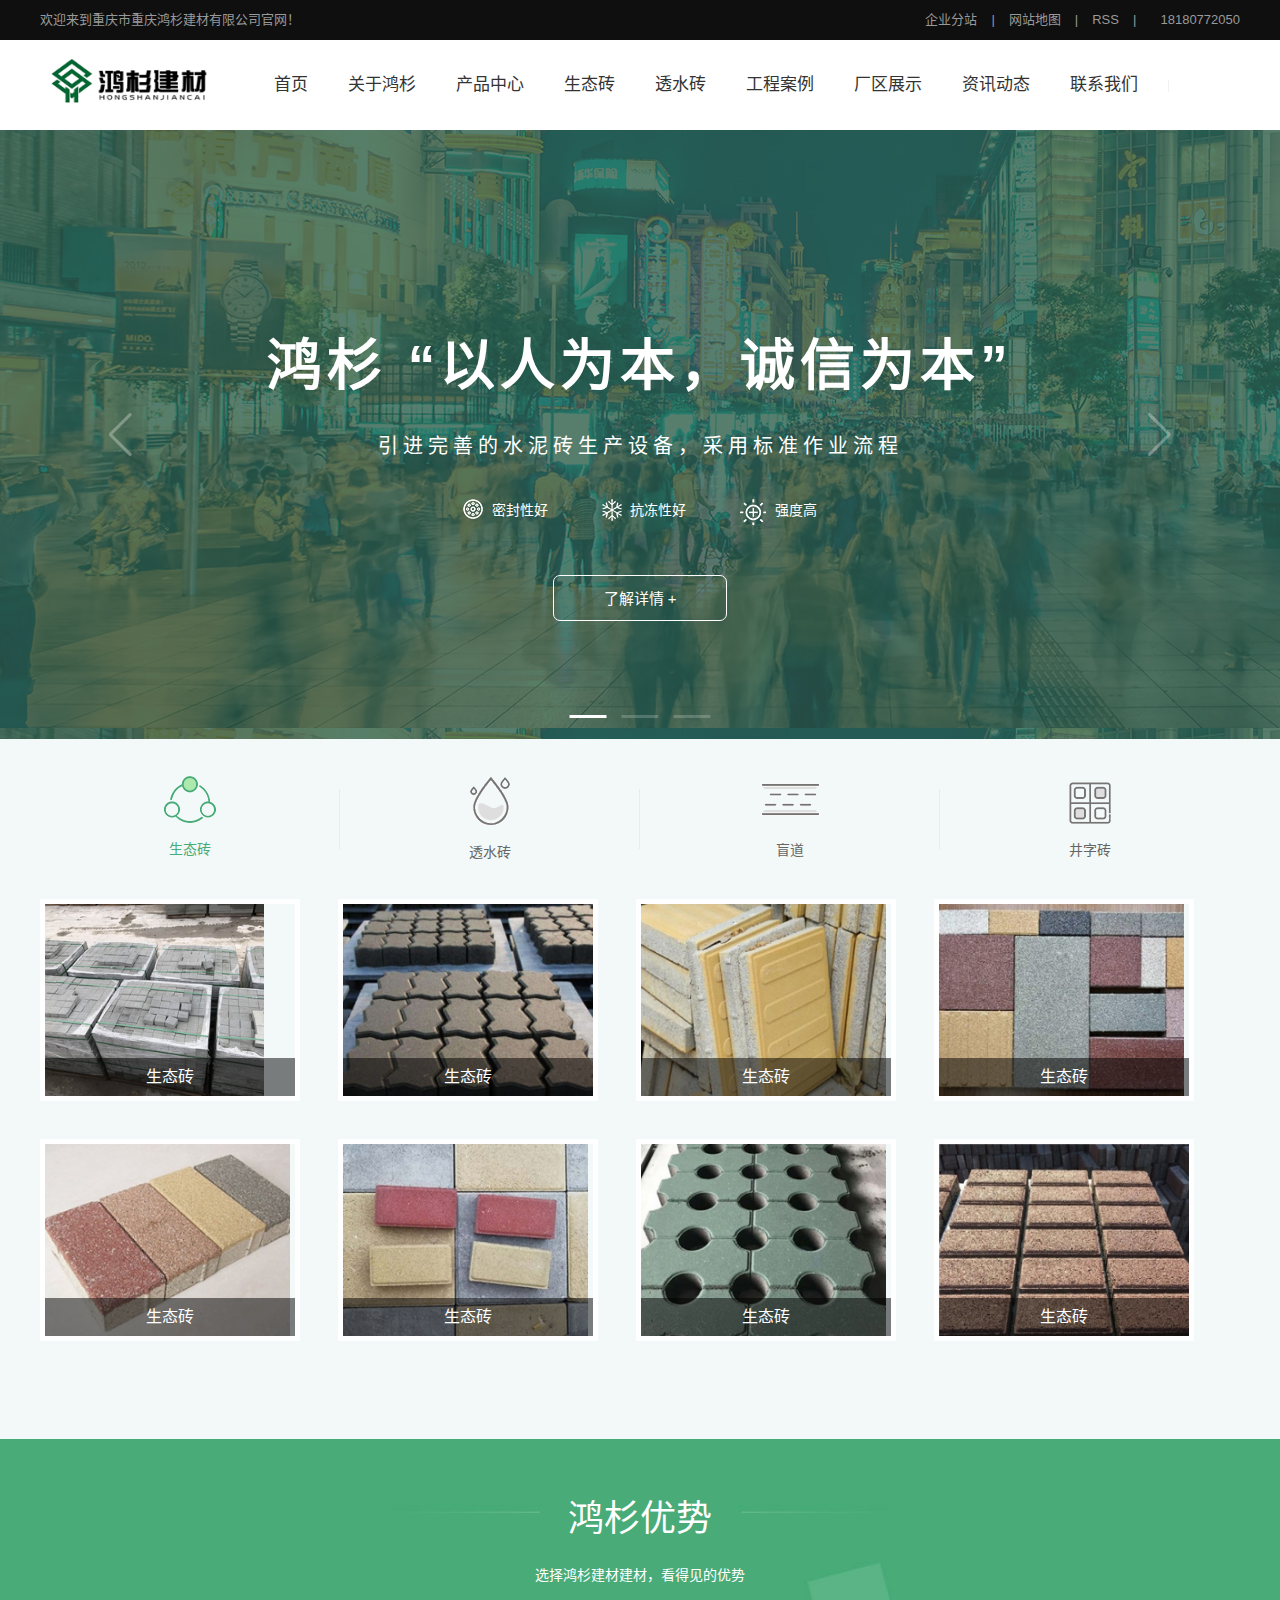
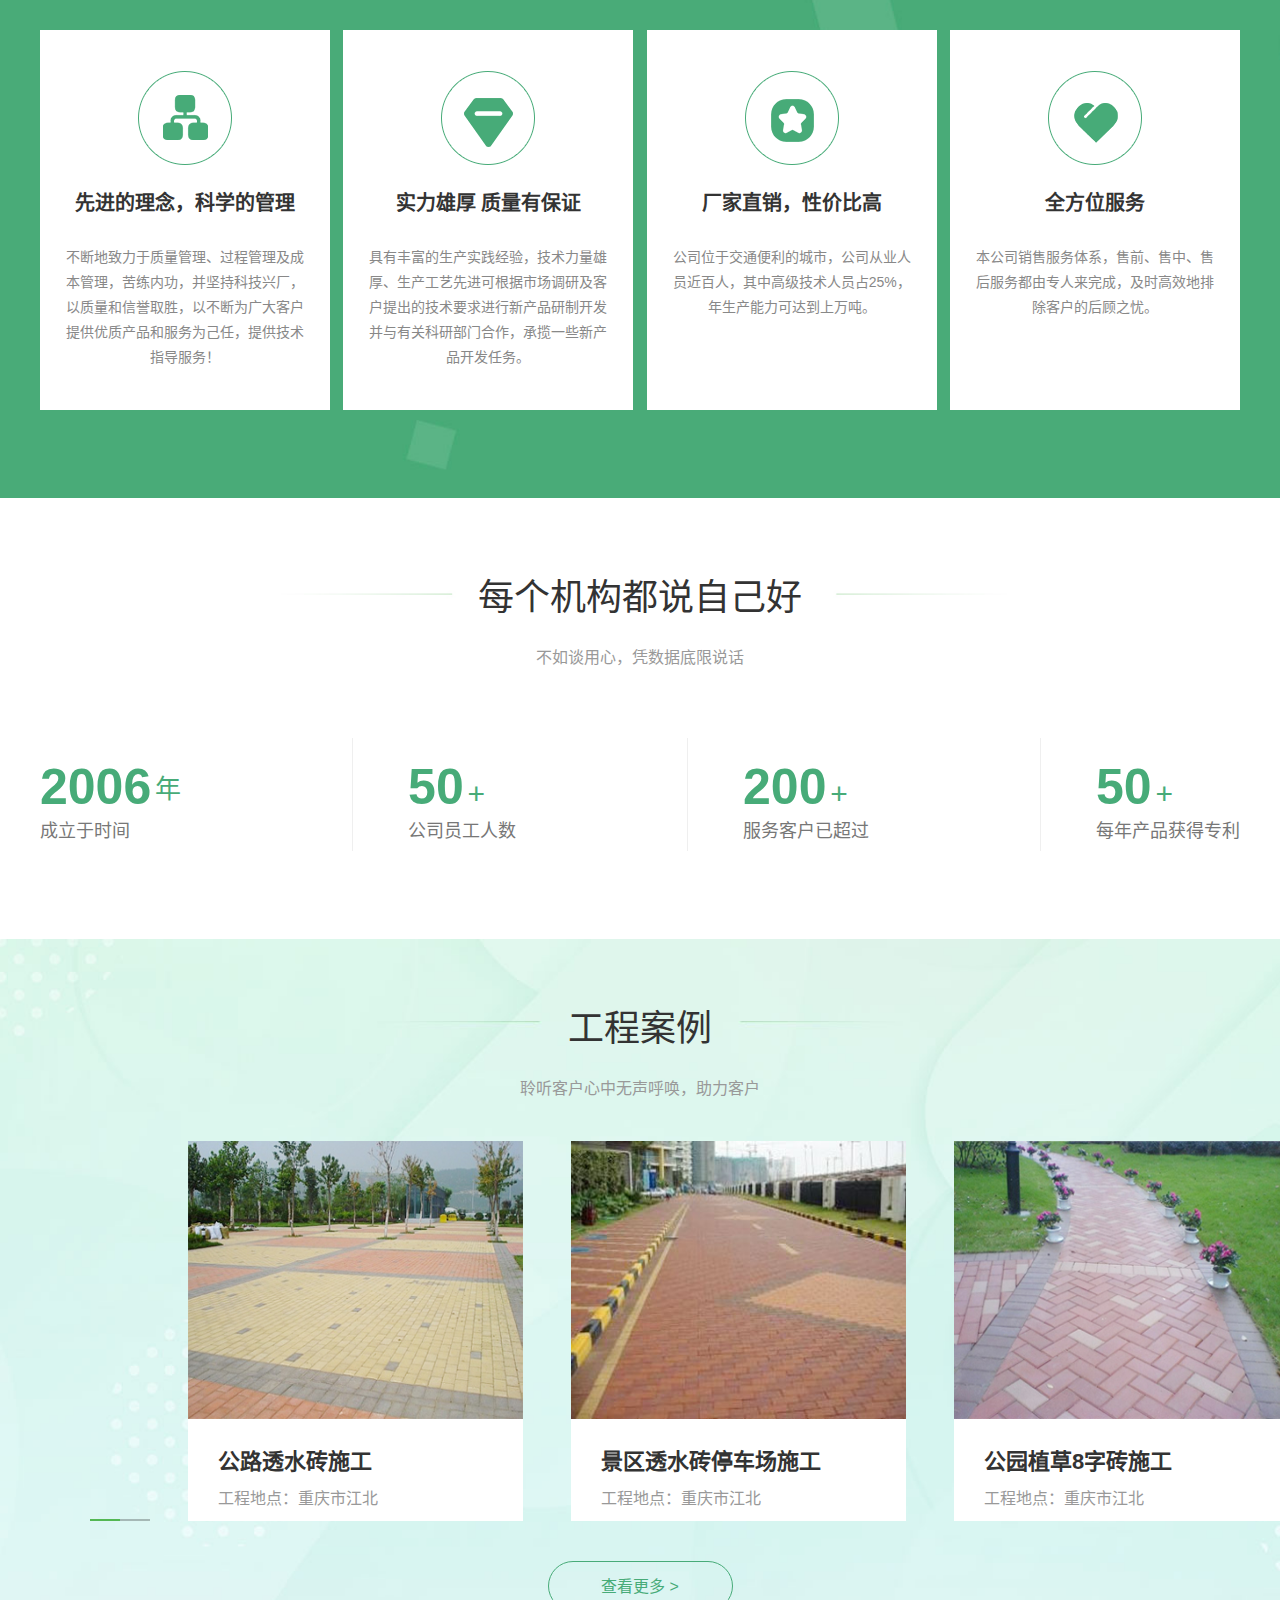
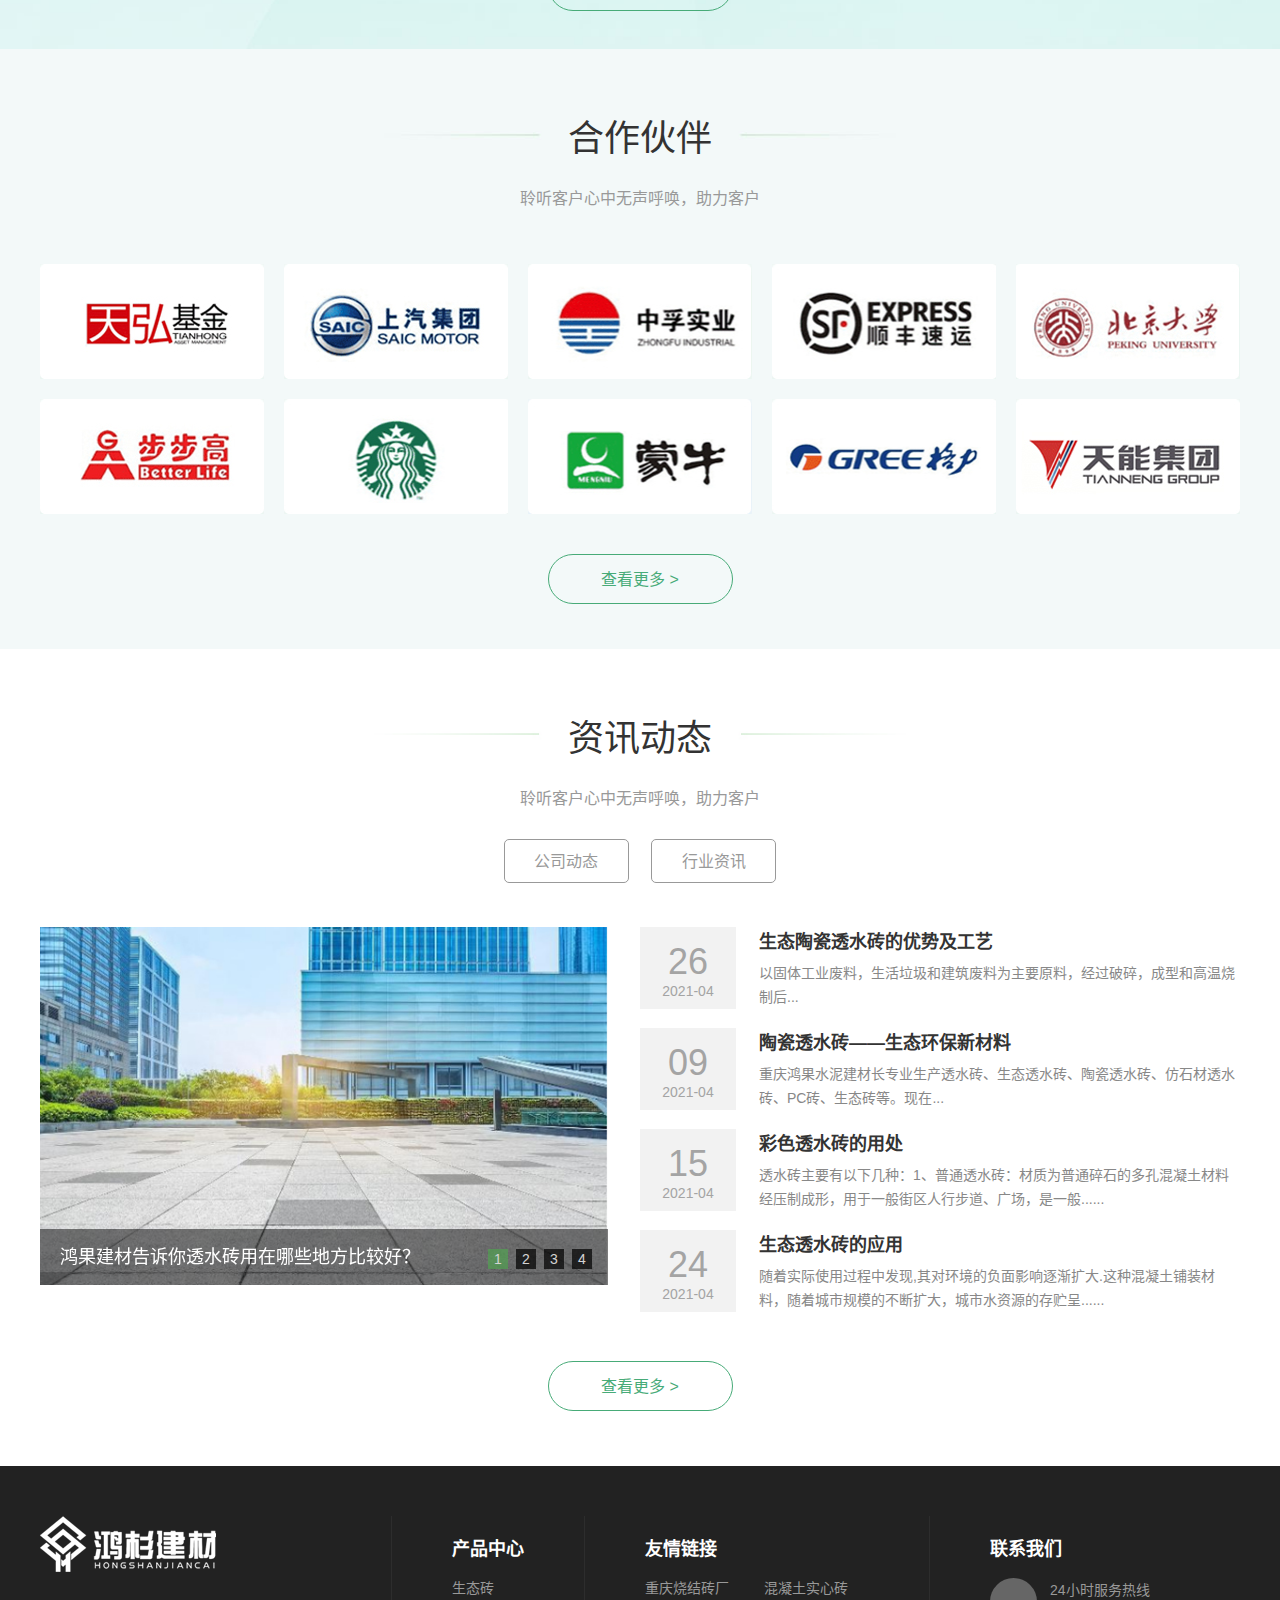
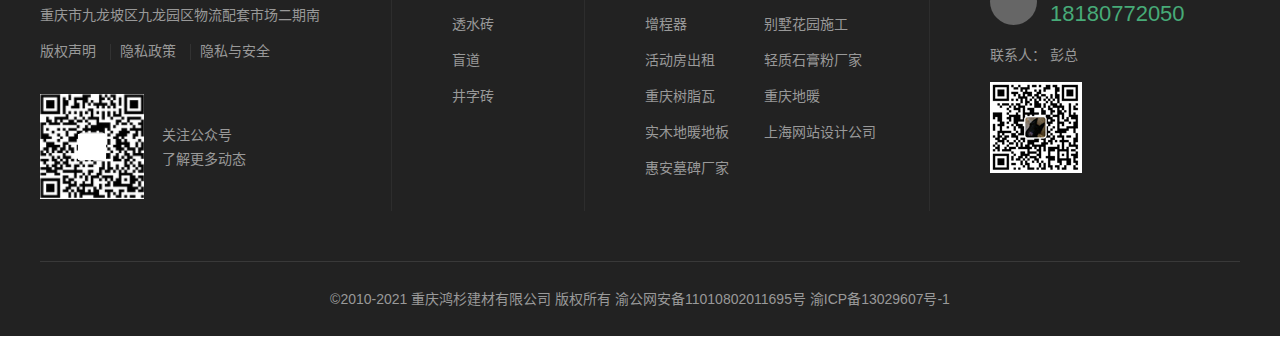
<file: index.html>
<!DOCTYPE html>
<html lang="zh-cn">

<head>
    <meta charset="UTF-8">
    <meta http-equiv="X-UA-Compatible" content="IE=edge, chrome=1">
    <meta name="format-detection" content="telephone=no">
    <meta name="viewport"
        content="width=device-width, initial-scale=1.0, maximum-scale=1.0, minimum-scale=1.0, user-scalable=no">
    <meta name="keywords" content="">
    <meta name="description" content="">
    <title>首页</title>
    <link rel="stylesheet" href="css/normalize.css">
    <link rel="stylesheet" href="lib/swiper/swiper-bundle.min.css">
    <link rel="stylesheet" href="css/style.css">
</head>

<body class="home">
    <div id="container">
        <div id="header">
            <div class="hd pc">
                <div class="inner">
                    <div class="left">
                        <p>欢迎来到重庆市重庆鸿杉建材有限公司官网！</p>
                    </div>
                    <div class="right">
                        <a href="#">企业分站</a>|
                        <a href="#">网站地图</a>|
                        <a href="#">RSS</a>|
                        <span class="iconfont icon-phone1"></span>
                        <span>18180772050</span>
                    </div>
                </div>
            </div>
            <div class="bd">
                <div class="inner">
                    <!-- logo -->
                    <div class="logo">
                        <a href="index.html"><img src="img/logo.png" alt=""></a>
                    </div>
                    <!-- nav -->
                    <ul class="nav">
                        <li>
                            <a href="index.html">首页<span class="iconfont icon-xialajiantou-copy sp"></span></a>
                        </li>
                        <li>
                            <a href="about.html">关于鸿杉<span class="iconfont icon-xialajiantou-copy sp"></span></a>
                        </li>
                        <li>
                            <a href="product.html">产品中心<span class="iconfont icon-xialajiantou-copy sp"></span></a>
                        </li>
                        <li>
                            <a href="ecological_brick.html">生态砖<span
                                    class="iconfont icon-xialajiantou-copy sp"></span></a>
                        </li>
                        <li>
                            <a href="permeable_brick.html">透水砖<span
                                    class="iconfont icon-xialajiantou-copy sp"></span></a>
                        </li>
                        <li>
                            <a href="case.html">工程案例<span class="iconfont icon-xialajiantou-copy sp"></span></a>
                        </li>
                        <li>
                            <a href="factory_show.html">厂区展示<span class="iconfont icon-xialajiantou-copy sp"></span></a>
                        </li>
                        <li>
                            <a href="news.html">资讯动态<span class="iconfont icon-xialajiantou-copy sp"></span></a>
                        </li>
                        <li>
                            <a href="contact.html">联系我们<span class="iconfont icon-xialajiantou-copy sp"></span></a>
                        </li>
                    </ul>
                    <div class="search">
                        <input type="text" placeholder="产品文案编辑">
                        <span class="iconfont icon-sousuo"></span>
                        <span class="iconfont icon-anquanbaozhang sp"></span>
                        <span class="iconfont icon-shuaxin sp"></span>
                    </div>
                    <a href="javascript:;" class="btnMenu sp">
                        <span class="iconfont icon-caidan"></span>
                    </a>
                    <div class="backscreen sp"></div>
                </div>
            </div>
        </div>
        <div id="main">
            <div class="sec01">
                <!-- Swiper -->
                <div class="swiper-container">
                    <div class="swiper-wrapper">
                        <div class="swiper-slide" style="background: url(img/home_sec01.jpg);">
                            <div class="inner">
                                <p>鸿杉 “以人为本，诚信为本”</p>
                                <p>引进完善的水泥砖生产设备，采用标准作业流程</p>
                                <div class="advantage">
                                    <img src="img/icon_seal.png" alt="">
                                    <span>密封性好</span>
                                    <img src="img/icon_ice.png" alt="">
                                    <span>抗冻性好</span>
                                    <img src="img/icon_drying.png" alt="">
                                    <span>强度高</span>
                                </div>
                                <a href="javascript:;">了解详情 +</a>
                            </div>
                        </div>
                        <div class="swiper-slide" style="background: url(img/home_sec01.jpg);">
                            <div class="inner">
                                <p>鸿杉 “以人为本，诚信为本”</p>
                                <p>引进完善的水泥砖生产设备，采用标准作业流程</p>
                                <div class="advantage">
                                    <img src="img/icon_seal.png" alt="">
                                    <span>密封性好</span>
                                    <img src="img/icon_ice.png" alt="">
                                    <span>抗冻性好</span>
                                    <img src="img/icon_drying.png" alt="">
                                    <span>强度高</span>
                                </div>
                                <a href="javascript:;">了解详情 +</a>
                            </div>
                        </div>
                        <div class="swiper-slide" style="background: url(img/home_sec01.jpg);">
                            <div class="inner">
                                <p>鸿杉 “以人为本，诚信为本”</p>
                                <p>引进完善的水泥砖生产设备，采用标准作业流程</p>
                                <div class="advantage">
                                    <img src="img/icon_seal.png" alt="">
                                    <span>密封性好</span>
                                    <img src="img/icon_ice.png" alt="">
                                    <span>抗冻性好</span>
                                    <img src="img/icon_drying.png" alt="">
                                    <span>强度高</span>
                                </div>
                                <a href="javascript:;">了解详情 +</a>
                            </div>
                        </div>
                    </div>
                </div>
                <!-- Add Arrows -->
                <div class="swiper-button-next pc"></div>
                <div class="swiper-button-prev pc"></div>
                <!-- Add Pagination -->
                <div class="swiper-pagination"></div>
            </div>
            <div class="sec02">
                <div class="inner">
                    <div class="hd">
                        <ul>
                            <li class="on">
                                <img src="img/icon_ecological.png" alt="">
                                <img src="img/icon_ecological_green.png" alt="" class="on">
                                <span>生态砖</span>
                            </li>
                            <li>
                                <img src="img/icon_permeable.png" alt="">
                                <img src="img/icon_permeable_green.png" alt="" class="on">
                                <span>透水砖</span>
                            </li>
                            <li>
                                <img src="img/icon_blind.png" alt="">
                                <img src="img/icon_blind_green.png" alt="" class="on">
                                <span>盲道</span>
                            </li>
                            <li>
                                <img src="img/icon_tic-tac-toe.png" alt="">
                                <img src="img/icon_tic-tac-toe_green.png" alt="" class="on">
                                <span>井字砖</span>
                            </li>
                        </ul>
                    </div>
                    <div class="bd">
                        <div class="item" style="display: block;">
                            <ul>
                                <li>
                                    <a href="javascript:;">
                                        <img src="img/home_sec02_01.jpg" alt="">
                                        <div class="mask">
                                            <span>生态砖</span>
                                            <span class="iconfont icon-sousuo"></span>
                                        </div>
                                    </a>
                                </li>
                                <li>
                                    <a href="javascript:;">
                                        <img src="img/home_sec02_02.jpg" alt="">
                                        <div class="mask">
                                            <span>生态砖</span>
                                            <span class="iconfont icon-sousuo"></span>
                                        </div>
                                    </a>
                                </li>
                                <li>
                                    <a href="javascript:;">
                                        <img src="img/home_sec02_03.jpg" alt="">
                                        <div class="mask">
                                            <span>生态砖</span>
                                            <span class="iconfont icon-sousuo"></span>
                                        </div>
                                    </a>
                                </li>
                                <li>
                                    <a href="javascript:;">
                                        <img src="img/home_sec02_04.jpg" alt="">
                                        <div class="mask">
                                            <span>生态砖</span>
                                            <span class="iconfont icon-sousuo"></span>
                                        </div>
                                    </a>
                                </li>
                                <li>
                                    <a href="javascript:;">
                                        <img src="img/home_sec02_05.jpg" alt="">
                                        <div class="mask">
                                            <span>生态砖</span>
                                            <span class="iconfont icon-sousuo"></span>
                                        </div>
                                    </a>
                                </li>
                                <li>
                                    <a href="javascript:;">
                                        <img src="img/home_sec02_06.jpg" alt="">
                                        <div class="mask">
                                            <span>生态砖</span>
                                            <span class="iconfont icon-sousuo"></span>
                                        </div>
                                    </a>
                                </li>
                                <li>
                                    <a href="javascript:;">
                                        <img src="img/home_sec02_07.jpg" alt="">
                                        <div class="mask">
                                            <span>生态砖</span>
                                            <span class="iconfont icon-sousuo"></span>
                                        </div>
                                    </a>
                                </li>
                                <li>
                                    <a href="javascript:;">
                                        <img src="img/home_sec02_08.jpg" alt="">
                                        <div class="mask">
                                            <span>生态砖</span>
                                            <span class="iconfont icon-sousuo"></span>
                                        </div>
                                    </a>
                                </li>
                            </ul>
                        </div>
                        <div class="item">
                            <ul>
                                <li>
                                    <a href="javascript:;">
                                        <img src="img/home_sec02_01.jpg" alt="">
                                        <div class="mask">
                                            <span>仿石材透水砖</span>
                                            <span class="iconfont icon-sousuo"></span>
                                        </div>
                                    </a>
                                </li>
                                <li>
                                    <a href="javascript:;">
                                        <img src="img/home_sec02_02.jpg" alt="">
                                        <div class="mask">
                                            <span>仿石材透水砖</span>
                                            <span class="iconfont icon-sousuo"></span>
                                        </div>
                                    </a>
                                </li>
                                <li>
                                    <a href="javascript:;">
                                        <img src="img/home_sec02_03.jpg" alt="">
                                        <div class="mask">
                                            <span>仿石材透水砖</span>
                                            <span class="iconfont icon-sousuo"></span>
                                        </div>
                                    </a>
                                </li>
                                <li>
                                    <a href="javascript:;">
                                        <img src="img/home_sec02_04.jpg" alt="">
                                        <div class="mask">
                                            <span>仿石材透水砖</span>
                                            <span class="iconfont icon-sousuo"></span>
                                        </div>
                                    </a>
                                </li>
                                <li>
                                    <a href="javascript:;">
                                        <img src="img/home_sec02_05.jpg" alt="">
                                        <div class="mask">
                                            <span>仿石材透水砖</span>
                                            <span class="iconfont icon-sousuo"></span>
                                        </div>
                                    </a>
                                </li>
                                <li>
                                    <a href="javascript:;">
                                        <img src="img/home_sec02_06.jpg" alt="">
                                        <div class="mask">
                                            <span>仿石材透水砖</span>
                                            <span class="iconfont icon-sousuo"></span>
                                        </div>
                                    </a>
                                </li>
                                <li>
                                    <a href="javascript:;">
                                        <img src="img/home_sec02_07.jpg" alt="">
                                        <div class="mask">
                                            <span>仿石材透水砖</span>
                                            <span class="iconfont icon-sousuo"></span>
                                        </div>
                                    </a>
                                </li>
                                <li>
                                    <a href="javascript:;">
                                        <img src="img/home_sec02_08.jpg" alt="">
                                        <div class="mask">
                                            <span>仿石材透水砖</span>
                                            <span class="iconfont icon-sousuo"></span>
                                        </div>
                                    </a>
                                </li>
                            </ul>
                        </div>
                        <div class="item">
                            <ul>
                                <li>
                                    <a href="javascript:;">
                                        <img src="img/home_sec02_01.jpg" alt="">
                                        <div class="mask">
                                            <span>盲道</span>
                                            <span class="iconfont icon-sousuo"></span>
                                        </div>
                                    </a>
                                </li>
                                <li>
                                    <a href="javascript:;">
                                        <img src="img/home_sec02_02.jpg" alt="">
                                        <div class="mask">
                                            <span>盲道</span>
                                            <span class="iconfont icon-sousuo"></span>
                                        </div>
                                    </a>
                                </li>
                                <li>
                                    <a href="javascript:;">
                                        <img src="img/home_sec02_03.jpg" alt="">
                                        <div class="mask">
                                            <span>盲道</span>
                                            <span class="iconfont icon-sousuo"></span>
                                        </div>
                                    </a>
                                </li>
                                <li>
                                    <a href="javascript:;">
                                        <img src="img/home_sec02_04.jpg" alt="">
                                        <div class="mask">
                                            <span>盲道</span>
                                            <span class="iconfont icon-sousuo"></span>
                                        </div>
                                    </a>
                                </li>
                                <li>
                                    <a href="javascript:;">
                                        <img src="img/home_sec02_05.jpg" alt="">
                                        <div class="mask">
                                            <span>仿石材透水砖</span>
                                            <span class="iconfont icon-sousuo"></span>
                                        </div>
                                    </a>
                                </li>
                                <li>
                                    <a href="javascript:;">
                                        <img src="img/home_sec02_06.jpg" alt="">
                                        <div class="mask">
                                            <span>仿石材透水砖</span>
                                            <span class="iconfont icon-sousuo"></span>
                                        </div>
                                    </a>
                                </li>
                                <li>
                                    <a href="javascript:;">
                                        <img src="img/home_sec02_07.jpg" alt="">
                                        <div class="mask">
                                            <span>仿石材透水砖</span>
                                            <span class="iconfont icon-sousuo"></span>
                                        </div>
                                    </a>
                                </li>
                                <li>
                                    <a href="javascript:;">
                                        <img src="img/home_sec02_08.jpg" alt="">
                                        <div class="mask">
                                            <span>仿石材透水砖</span>
                                            <span class="iconfont icon-sousuo"></span>
                                        </div>
                                    </a>
                                </li>
                            </ul>
                        </div>
                        <div class="item">
                            <ul>
                                <li>
                                    <a href="javascript:;">
                                        <img src="img/home_sec02_01.jpg" alt="">
                                        <div class="mask">
                                            <span>井水砖</span>
                                            <span class="iconfont icon-sousuo"></span>
                                        </div>
                                    </a>
                                </li>
                                <li>
                                    <a href="javascript:;">
                                        <img src="img/home_sec02_02.jpg" alt="">
                                        <div class="mask">
                                            <span>井水砖</span>
                                            <span class="iconfont icon-sousuo"></span>
                                        </div>
                                    </a>
                                </li>
                                <li>
                                    <a href="javascript:;">
                                        <img src="img/home_sec02_03.jpg" alt="">
                                        <div class="mask">
                                            <span>井水砖</span>
                                            <span class="iconfont icon-sousuo"></span>
                                        </div>
                                    </a>
                                </li>
                                <li>
                                    <a href="javascript:;">
                                        <img src="img/home_sec02_04.jpg" alt="">
                                        <div class="mask">
                                            <span>仿石材透水砖</span>
                                            <span class="iconfont icon-sousuo"></span>
                                        </div>
                                    </a>
                                </li>
                                <li>
                                    <a href="javascript:;">
                                        <img src="img/home_sec02_05.jpg" alt="">
                                        <div class="mask">
                                            <span>仿石材透水砖</span>
                                            <span class="iconfont icon-sousuo"></span>
                                        </div>
                                    </a>
                                </li>
                                <li>
                                    <a href="javascript:;">
                                        <img src="img/home_sec02_06.jpg" alt="">
                                        <div class="mask">
                                            <span>仿石材透水砖</span>
                                            <span class="iconfont icon-sousuo"></span>
                                        </div>
                                    </a>
                                </li>
                                <li>
                                    <a href="javascript:;">
                                        <img src="img/home_sec02_07.jpg" alt="">
                                        <div class="mask">
                                            <span>仿石材透水砖</span>
                                            <span class="iconfont icon-sousuo"></span>
                                        </div>
                                    </a>
                                </li>
                                <li>
                                    <a href="javascript:;">
                                        <img src="img/home_sec02_08.jpg" alt="">
                                        <div class="mask">
                                            <span>仿石材透水砖</span>
                                            <span class="iconfont icon-sousuo"></span>
                                        </div>
                                    </a>
                                </li>
                            </ul>
                        </div>
                    </div>
                </div>
            </div>
            <div class="sec03">
                <div class="inner">
                    <div class="hd">
                        <p>鸿杉优势</p>
                        <p>选择鸿杉建材建材，看得见的优势</p>
                    </div>
                    <div class="bd">
                        <ul>
                            <li>
                                <p class="advantage">先进的理念，科学的管理</p>
                                <p class="desc">
                                    不断地致力于质量管理、过程管理及成本管理，苦练内功，并坚持科技兴厂，以质量和信誉取胜，以不断为广大客户提供优质产品和服务为己任，提供技术指导服务！
                                </p>
                            </li>
                            <li>
                                <p class="advantage">实力雄厚 质量有保证</p>
                                <p class="desc">
                                    具有丰富的生产实践经验，技术力量雄厚、生产工艺先进可根据市场调研及客户提出的技术要求进行新产品研制开发并与有关科研部门合作，承揽一些新产品开发任务。
                                </p>
                            </li>
                            <li>
                                <p class="advantage">厂家直销，性价比高</p>
                                <p class="desc">公司位于交通便利的城市，公司从业人员近百人，其中高级技术人员占25%，年生产能力可达到上万吨。</p>
                            </li>
                            <li>
                                <p class="advantage">全方位服务</p>
                                <p class="desc">本公司销售服务体系，售前、售中、售后服务都由专人来完成，及时高效地排除客户的后顾之忧。</p>
                            </li>
                        </ul>
                    </div>
                </div>
            </div>
            <div class="sec04">
                <div class="inner">
                    <div class="hd">
                        <p>每个机构都说自己好</p>
                        <p>不如谈用心，凭数据底限说话</p>
                    </div>
                    <div class="bd">
                        <ul>
                            <li>
                                <span>2006</span>
                                <span>年</span>
                                <span>成立于时间</span>
                            </li>
                            <li>
                                <span>50</span>
                                <span>+</span>
                                <span>公司员工<br class="sp">人数</span>
                            </li>
                            <li>
                                <span>200</span>
                                <span>+</span>
                                <span>服务客户<br class="sp">已超过</span>
                            </li>
                            <li>
                                <span>50</span>
                                <span>+</span>
                                <span>每年产品获得<br class="sp">专利</span>
                            </li>
                        </ul>
                    </div>
                </div>
            </div>
            <div class="sec05">
                <div class="hd">
                    <p>工程案例</p>
                    <p>聆听客户心中无声呼唤，助力客户</p>
                </div>
                <div class="bd">
                    <!-- Swiper -->
                    <div class="swiper-container">
                        <div class="swiper-wrapper">
                            <div class="swiper-slide">
                                <img src="img/home_sec05_01.jpg" alt="">
                                <div class="place">
                                    <span>公路透水砖施工</span>
                                    <span>工程地点：重庆市江北</span>
                                </div>
                                <div class="detail pc">
                                    <div class="title">景区透水砖停车场施工</div>
                                    <div class="text">
                                        <span>工程名称：公园植草8字砖施工</span>
                                        <span>工程时间：2016年1月</span>
                                        <span>工程地点：重庆市璧山</span>
                                    </div>
                                    <div class="more">
                                        <a href="javascript:;">了解详情 ></a>
                                    </div>
                                </div>
                            </div>
                            <div class="swiper-slide">
                                <img src="img/home_sec05_02.jpg" alt="">
                                <div class="place">
                                    <span>景区透水砖停车场施工</span>
                                    <span>工程地点：重庆市江北</span>
                                </div>
                                <div class="detail">
                                    <div class="title">景区透水砖停车场施工</div>
                                    <div class="text">
                                        <span>工程名称：公园植草8字砖施工</span>
                                        <span>工程时间：2016年1月</span>
                                        <span>工程地点：重庆市璧山</span>
                                    </div>
                                    <div class="more">
                                        <a href="javascript:;">了解详情 ></a>
                                    </div>
                                </div>
                            </div>
                            <div class="swiper-slide">
                                <img src="img/home_sec05_03.jpg" alt="">
                                <div class="place">
                                    <span>公园植草8字砖施工</span>
                                    <span>工程地点：重庆市江北</span>
                                </div>
                                <div class="detail">
                                    <div class="title">景区透水砖停车场施工</div>
                                    <div class="text">
                                        <span>工程名称：公园植草8字砖施工</span>
                                        <span>工程时间：2016年1月</span>
                                        <span>工程地点：重庆市璧山</span>
                                    </div>
                                    <div class="more">
                                        <a href="javascript:;">了解详情 ></a>
                                    </div>
                                </div>
                            </div>
                            <div class="swiper-slide">
                                <img src="img/home_sec05_04.jpg" alt="">
                                <div class="place">
                                    <span>公路透水砖施工</span>
                                    <span>工程地点：重庆市江北</span>
                                </div>
                                <div class="detail">
                                    <div class="title">景区透水砖停车场施工</div>
                                    <div class="text">
                                        <span>工程名称：公园植草8字砖施工</span>
                                        <span>工程时间：2016年1月</span>
                                        <span>工程地点：重庆市璧山</span>
                                    </div>
                                    <div class="more">
                                        <a href="javascript:;">了解详情 ></a>
                                    </div>
                                </div>
                            </div>
                            <div class="swiper-slide">
                                <img src="img/home_sec05_01.jpg" alt="">
                                <div class="place">
                                    <span>公路透水砖施工</span>
                                    <span>工程地点：重庆市江北</span>
                                </div>
                                <div class="detail">
                                    <div class="title">景区透水砖停车场施工</div>
                                    <div class="text">
                                        <span>工程名称：公园植草8字砖施工</span>
                                        <span>工程时间：2016年1月</span>
                                        <span>工程地点：重庆市璧山</span>
                                    </div>
                                    <div class="more">
                                        <a href="javascript:;">了解详情 ></a>
                                    </div>
                                </div>
                            </div>
                            <div class="swiper-slide">
                                <img src="img/home_sec05_02.jpg" alt="">
                                <div class="place">
                                    <span>景区透水砖停车场施工</span>
                                    <span>工程地点：重庆市江北</span>
                                </div>
                                <div class="detail">
                                    <div class="title">景区透水砖停车场施工</div>
                                    <div class="text">
                                        <span>工程名称：公园植草8字砖施工</span>
                                        <span>工程时间：2016年1月</span>
                                        <span>工程地点：重庆市璧山</span>
                                    </div>
                                    <div class="more">
                                        <a href="javascript:;">了解详情 ></a>
                                    </div>
                                </div>
                            </div>
                            <div class="swiper-slide">
                                <img src="img/home_sec05_03.jpg" alt="">
                                <div class="place">
                                    <span>公园植草8字砖施工</span>
                                    <span>工程地点：重庆市江北</span>
                                </div>
                                <div class="detail">
                                    <div class="title">景区透水砖停车场施工</div>
                                    <div class="text">
                                        <span>工程名称：公园植草8字砖施工</span>
                                        <span>工程时间：2016年1月</span>
                                        <span>工程地点：重庆市璧山</span>
                                    </div>
                                    <div class="more">
                                        <a href="javascript:;">了解详情 ></a>
                                    </div>
                                </div>
                            </div>
                            <div class="swiper-slide">
                                <img src="img/home_sec05_04.jpg" alt="">
                                <div class="place">
                                    <span>公路透水砖施工</span>
                                    <span>工程地点：重庆市江北</span>
                                </div>
                                <div class="detail">
                                    <div class="title">景区透水砖停车场施工</div>
                                    <div class="text">
                                        <span>工程名称：公园植草8字砖施工</span>
                                        <span>工程时间：2016年1月</span>
                                        <span>工程地点：重庆市璧山</span>
                                    </div>
                                    <div class="more">
                                        <a href="javascript:;">了解详情 ></a>
                                    </div>
                                </div>
                            </div>
                        </div>

                    </div>
                    <div class="inner pc">
                        <!-- Add Pagination -->
                        <div class="swiper-pagination"></div>
                        <!-- Add Arrows -->
                        <div class="iconfont icon-jiantou-zuo-copy swiper-button-next"></div>
                        <div class="iconfont icon-jiantou-zuo swiper-button-prev"></div>
                    </div>
                </div>
                <div class="ft">
                    <a href="javascript:;">查看更多 ></a>
                </div>
            </div>
            <div class="sec06">
                <div class="inner">
                    <div class="hd">
                        <p>合作伙伴</p>
                        <p>聆听客户心中无声呼唤，助力客户</p>
                    </div>
                    <div class="bd">
                        <ul>
                            <li>
                                <a href="javascript:;">
                                    <img src="img/icon_partners_logo01.jpg" alt="">
                                </a>
                            </li>
                            <li>
                                <a href="javascript:;">
                                    <img src="img/icon_partners_logo02.jpg" alt="">
                                </a>
                            </li>
                            <li>
                                <a href="javascript:;">
                                    <img src="img/icon_partners_logo03.jpg" alt="">
                                </a>
                            </li>
                            <li>
                                <a href="javascript:;">
                                    <img src="img/icon_partners_logo04.jpg" alt="">
                                </a>
                            </li>
                            <li>
                                <a href="javascript:;">
                                    <img src="img/icon_partners_logo05.jpg" alt="">
                                </a>
                            </li>
                            <li>
                                <a href="javascript:;">
                                    <img src="img/icon_partners_logo06.jpg" alt="">
                                </a>
                            </li>
                            <li>
                                <a href="javascript:;">
                                    <img src="img/icon_partners_logo07.jpg" alt="">
                                </a>
                            </li>
                            <li>
                                <a href="javascript:;">
                                    <img src="img/icon_partners_logo08.jpg" alt="">
                                </a>
                            </li>
                            <li>
                                <a href="javascript:;">
                                    <img src="img/icon_partners_logo09.jpg" alt="">
                                </a>
                            </li>
                            <li>
                                <a href="javascript:;">
                                    <img src="img/icon_partners_logo10.jpg" alt="">
                                </a>
                            </li>
                            <li class="sp">
                                <a href="javascript:;">
                                    <img src="img/icon_partners_logo09.jpg" alt="">
                                </a>
                            </li>
                            <li class="sp">
                                <a href="javascript:;">
                                    <img src="img/icon_partners_logo10.jpg" alt="">
                                </a>
                            </li>
                        </ul>
                    </div>
                    <div class="ft">
                        <a href="javascript:;">查看更多 ></a>
                    </div>
                </div>
            </div>
            <div class="sec07">
                <div class="inner">
                    <div class="hd">
                        <p>资讯动态</p>
                        <p>聆听客户心中无声呼唤，助力客户</p>
                        <div>
                            <a href="javascript:;">公司动态</a>
                            <a href="javascript:;">行业资讯</a>
                        </div>
                    </div>
                    <div class="bd">
                        <div class="left">
                            <!-- Swiper -->
                            <div class="swiper-container">
                                <div class="swiper-wrapper">
                                    <div class="swiper-slide">
                                        <img src="img/home_sec07_01.jpg" alt="">
                                        <div class="mask">
                                            <span>鸿果建材告诉你透水砖用在哪些地方比较好？</span>
                                        </div>
                                    </div>
                                    <div class="swiper-slide">
                                        <img src="img/home_sec07_01.jpg" alt="">
                                        <div class="mask">
                                            <span>鸿果建材告诉你透水砖用在哪些地方比较好？</span>
                                        </div>
                                    </div>
                                    <div class="swiper-slide">
                                        <img src="img/home_sec07_01.jpg" alt="">
                                        <div class="mask">
                                            <span>鸿果建材告诉你透水砖用在哪些地方比较好？</span>
                                        </div>
                                    </div>
                                    <div class="swiper-slide">
                                        <img src="img/home_sec07_01.jpg" alt="">
                                        <div class="mask">
                                            <span>鸿果建材告诉你透水砖用在哪些地方比较好？</span>
                                        </div>
                                    </div>
                                </div>
                                <!-- Add Pagination -->
                                <div class="swiper-pagination pc"></div>
                            </div>
                        </div>
                        <div class="right">
                            <a href="javascript:;">
                                <div class="date">
                                    <span>26</span>
                                    <span>2021-04</span>
                                </div>
                                <div class="message">
                                    <p class="title">生态陶瓷透水砖的优势及工艺</p>
                                    <p class="desc">以固体工业废料，生活垃圾和建筑废料为主要原料，经过破碎，成型和高温烧制后...</p>
                                </div>
                            </a>
                            <a href="javascript:;">
                                <div class="date">
                                    <span>09</span>
                                    <span>2021-04</span>
                                </div>
                                <div class="message">
                                    <p class="title">陶瓷透水砖——生态环保新材料</p>
                                    <p class="desc">重庆鸿果水泥建材长专业生产‍透水砖、生态透水砖、陶瓷透水砖、仿石材透水砖、PC砖、生态砖等。现在...</p>
                                </div>
                            </a>
                            <a href="javascript:;">
                                <div class="date">
                                    <span>15</span>
                                    <span>2021-04</span>
                                </div>
                                <div class="message">
                                    <p class="title">彩色透水砖的用处</p>
                                    <p class="desc">透水砖主要有以下几种：1、普通透水砖：材质为普通碎石的多孔混凝土材料经压制成形，用于一般街区人行步道、广场，是一般......</p>
                                </div>
                            </a>
                            <a href="javascript:;">
                                <div class="date">
                                    <span>24</span>
                                    <span>2021-04</span>
                                </div>
                                <div class="message">
                                    <p class="title">生态透水砖的应用</p>
                                    <p class="desc">随着实际使用过程中发现,其对环境的负面影响逐渐扩大.这种混凝土铺装材料，随着城市规模的不断扩大，城市水资源的存贮呈......</p>
                                </div>
                            </a>
                        </div>
                    </div>
                    <div class="ft pc">
                        <a href="javascript:;">查看更多 ></a>
                    </div>
                </div>
            </div>
        </div>
        <div id="footer">
            <div class="inner">
                <div class="footer_top">
                    <div class="col1">
                        <a href="index.html"><img src="img/logo_white.png" alt=""></a>
                        <div class="info">
                            <p>重庆市九龙坡区九龙园区物流配套市场二期南</p>
                            <a href="javascript:;">版权声明</a>
                            <a href="javascript:;">隐私政策</a>
                            <a href="javascript:;">隐私与安全</a>
                        </div>
                        <div class="qrcode pc">
                            <img src="img/public_qrcode.jpg" alt="">
                            <p>关注公众号<br />了解更多动态</p>
                        </div>
                    </div>
                    <div class="col2 pc">
                        <span class="title">产品中心</span>
                        <a href="javascript:;">生态砖</a>
                        <a href="javascript:;">透水砖</a>
                        <a href="javascript:;">盲道</a>
                        <a href="javascript:;">井字砖</a>
                    </div>
                    <div class="col3">
                        <span class="title">友情链接</span>
                        <a href="javascript:;">重庆烧结砖厂</a>
                        <a href="javascript:;">混凝土实心砖</a>
                        <a href="javascript:;">增程器</a>
                        <a href="javascript:;">别墅花园施工</a>
                        <a href="javascript:;">活动房出租</a>
                        <a href="javascript:;">轻质石膏粉厂家</a>
                        <a href="javascript:;">重庆树脂瓦</a>
                        <a href="javascript:;">重庆地暖</a>
                        <a href="javascript:;">实木地暖地板</a>
                        <a href="javascript:;">上海网站设计公司</a>
                        <a href="javascript:;">惠安墓碑厂家</a>
                    </div>
                    <div class="col4">
                        <span class="title pc">联系我们</span>
                        <div class="service_hotline">
                            <span class="iconfont icon-phone1"></span>
                            <div class="info">
                                <span>24小时服务热线</span>
                                <span class="tel">18180772050</span>
                            </div>
                        </div>
                        <div class="qrcode">
                            <span>联系人： 彭总</span>
                            <img src="img/private_WeChat_qrcode.jpg" alt="">
                            <span class="sp">长按二维码<br>添 加 好 友</span>
                        </div>
                    </div>
                </div>
                <div class="footer_bottom">©2010-2021 重庆鸿杉建材有限公司 版权所有 <br class="sp">渝公网安备11010802011695号
                    渝ICP备13029607号-1</div>
            </div>
            <div class="goBack pc">
                <div>
                    <a href="javascript:;"><span class="iconfont icon-dianhua1"></span><span>电话咨询</span></a>
                    <a href="javascript:;"><span class="iconfont icon-weixin"></span><span>微信关注</span></a>
                    <a href="javascript:;"><span class="iconfont icon-iconfonticon6"></span><span>QQ咨询</span></a>
                </div>
                <div class="top">
                    <span class="iconfont icon-ai-top"></span>返回顶部
                </div>
            </div>
        </div>
    </div>
    <script src="lib/jquery.min.js"></script>
    <script src="lib/swiper/swiper-bundle.min.js"></script>
    <script src="js/main.js"></script>
</body>

</html>
</file>
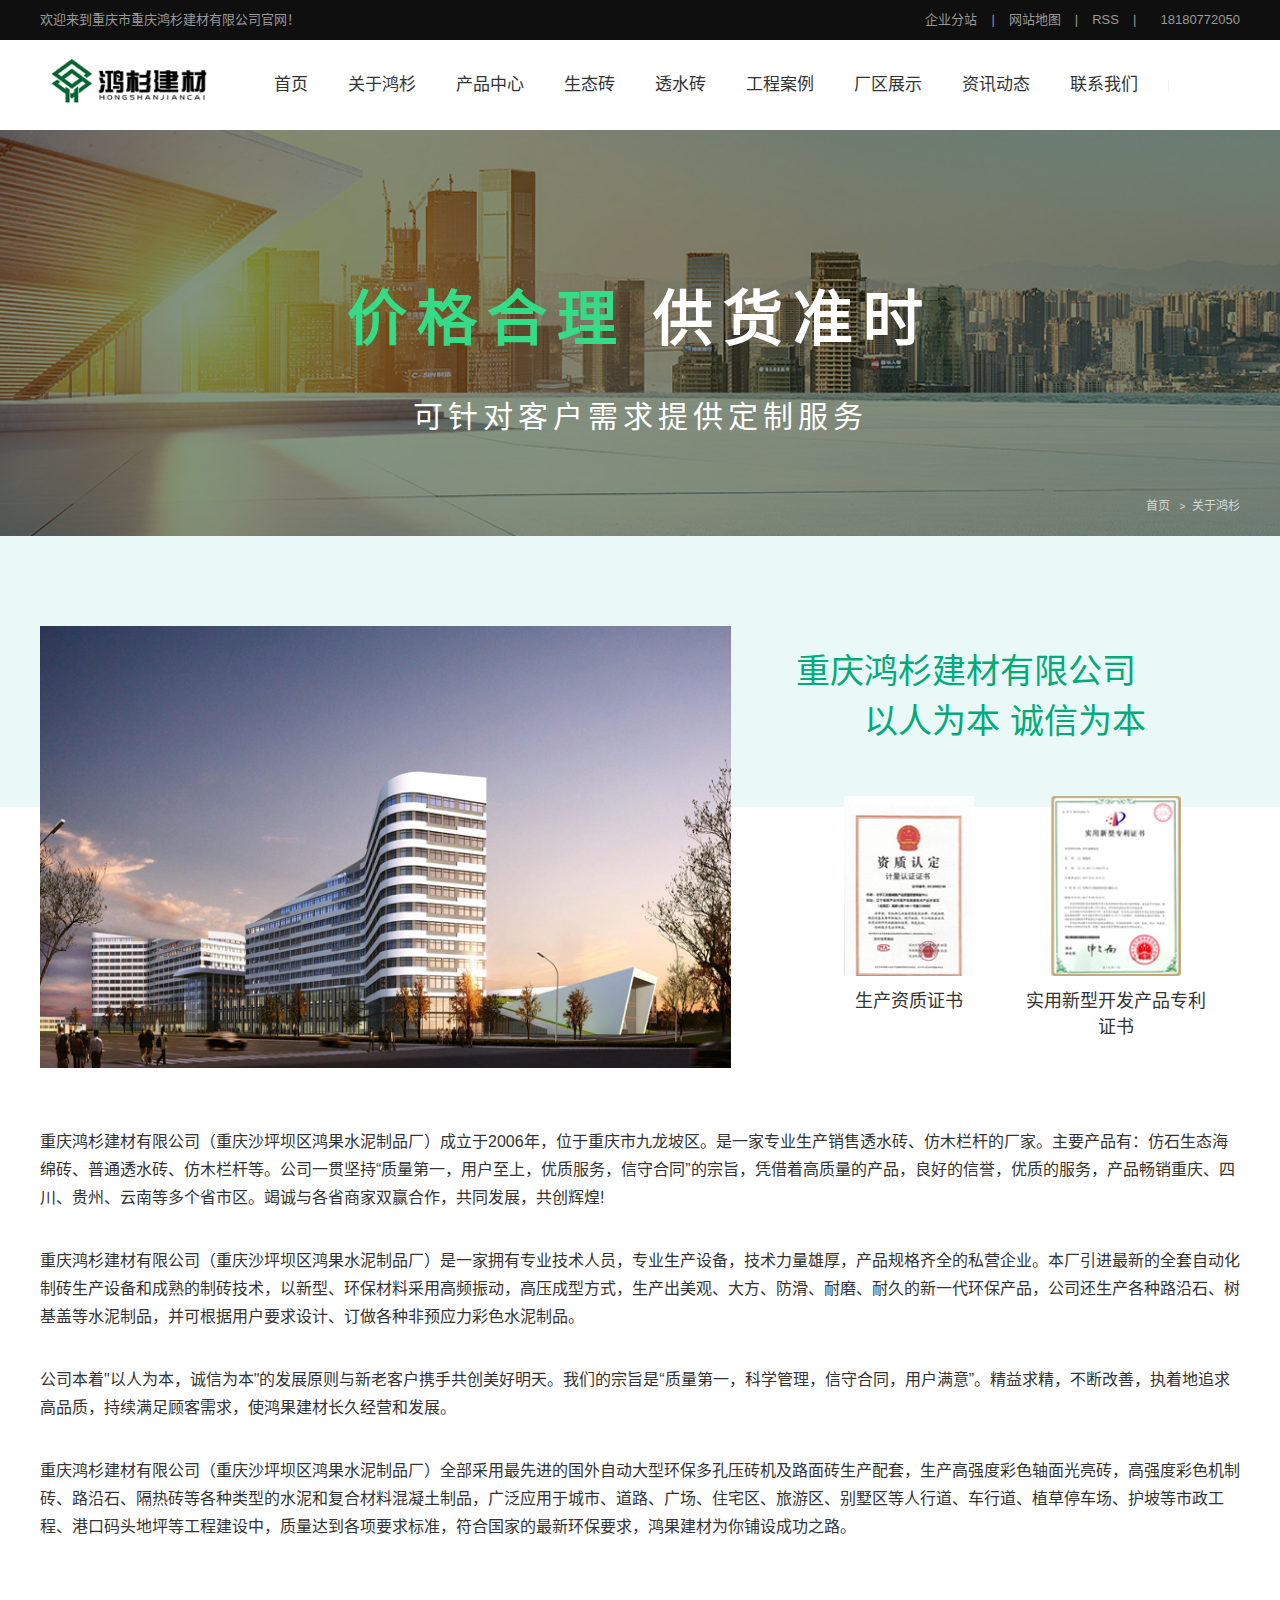
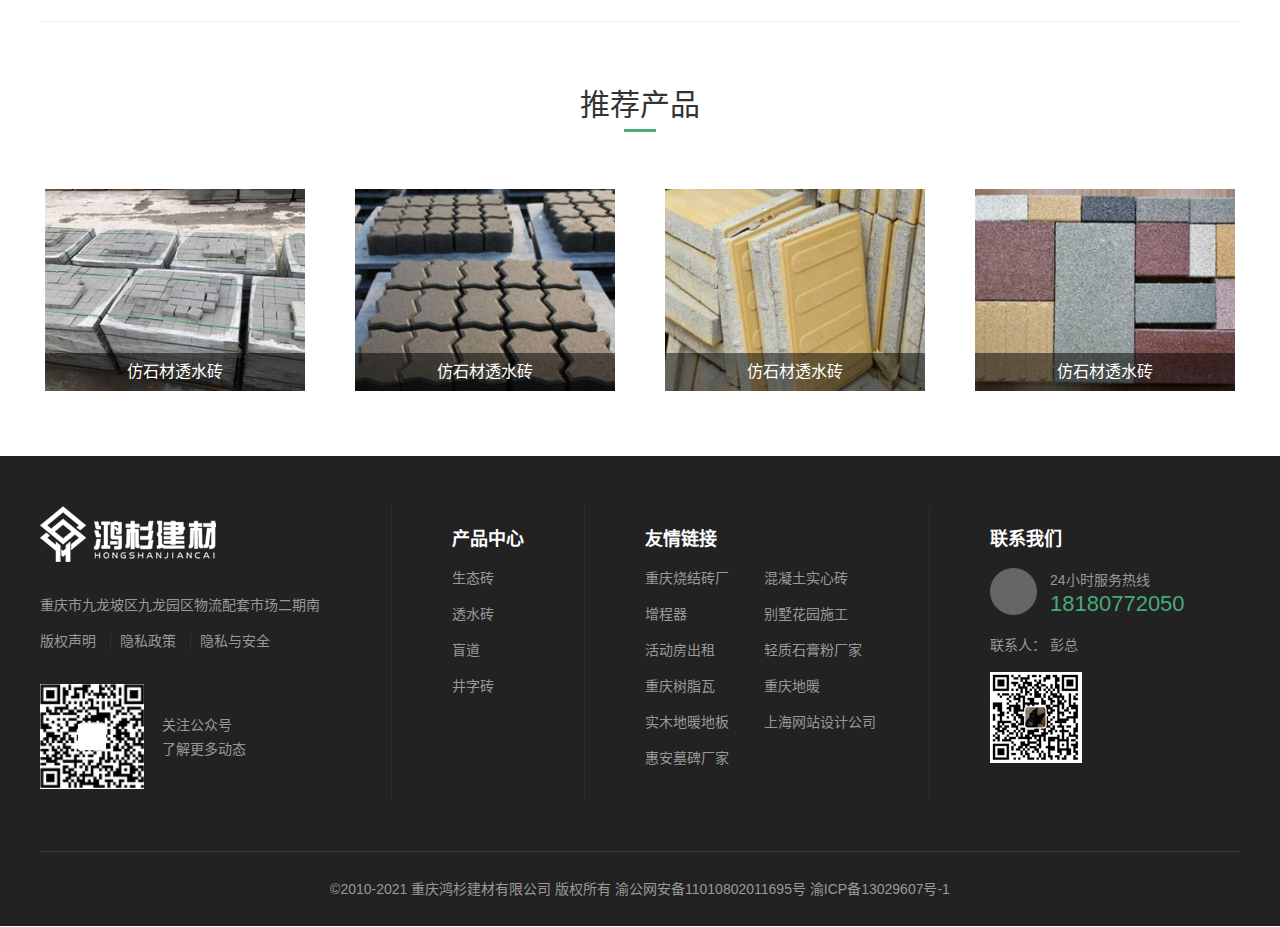
<file: about.html>
<!DOCTYPE html>
<html lang="zh-cn">

<head>
    <meta charset="UTF-8">
    <meta http-equiv="X-UA-Compatible" content="IE=edge, chrome=1">
    <meta name="format-detection" content="telephone=no">
    <meta name="viewport"
        content="width=device-width, initial-scale=1.0, maximum-scale=1.0, minimum-scale=1.0, user-scalable=no">
    <meta name="keywords" content="">
    <meta name="description" content="">
    <title>关于我们</title>
    <link rel="stylesheet" href="css/normalize.css">
    <link rel="stylesheet" href="css/style.css">
</head>

<body class="about">
    <div id="container">
        <div id="header">
            <div class="hd pc">
                <div class="inner">
                    <div class="left">
                        <p>欢迎来到重庆市重庆鸿杉建材有限公司官网！</p>
                    </div>
                    <div class="right">
                        <a href="#">企业分站</a>|
                        <a href="#">网站地图</a>|
                        <a href="#">RSS</a>|
                        <span class="iconfont icon-phone1"></span>
                        <span>18180772050</span>
                    </div>
                </div>
            </div>
            <div class="bd">
                <div class="inner">
                    <!-- logo -->
                    <div class="logo">
                        <a href="index.html"><img src="img/logo.png" alt=""></a>
                    </div>
                    <!-- nav -->
                    <ul class="nav">
                        <li>
                            <a href="index.html">首页<span class="iconfont icon-xialajiantou-copy sp"></span></a>
                        </li>
                        <li>
                            <a href="about.html">关于鸿杉<span class="iconfont icon-xialajiantou-copy sp"></span></a>
                        </li>
                        <li>
                            <a href="product.html">产品中心<span class="iconfont icon-xialajiantou-copy sp"></span></a>
                        </li>
                        <li>
                            <a href="ecological_brick.html">生态砖<span
                                    class="iconfont icon-xialajiantou-copy sp"></span></a>
                        </li>
                        <li>
                            <a href="permeable_brick.html">透水砖<span
                                    class="iconfont icon-xialajiantou-copy sp"></span></a>
                        </li>
                        <li>
                            <a href="case.html">工程案例<span class="iconfont icon-xialajiantou-copy sp"></span></a>
                        </li>
                        <li>
                            <a href="factory_show.html">厂区展示<span class="iconfont icon-xialajiantou-copy sp"></span></a>
                        </li>
                        <li>
                            <a href="news.html">资讯动态<span class="iconfont icon-xialajiantou-copy sp"></span></a>
                        </li>
                        <li>
                            <a href="contact.html">联系我们<span class="iconfont icon-xialajiantou-copy sp"></span></a>
                        </li>
                    </ul>
                    <div class="search">
                        <input type="text" placeholder="产品文案编辑">
                        <span class="iconfont icon-sousuo"></span>
                        <span class="iconfont icon-anquanbaozhang sp"></span>
                        <span class="iconfont icon-shuaxin sp"></span>
                    </div>
                    <a href="javascript:;" class="btnMenu sp">
                        <span class="iconfont icon-caidan"></span>
                    </a>
                    <div class="backscreen sp"></div>
                </div>
            </div>
        </div>
        <div id="main">
            <div class="sec01">
                <div class="inner">
                    <div class="title">
                        <span>价格合理</span>
                        <span>供货准时</span>
                    </div>
                    <p>可针对客户需求提供定制服务</p>
                    <div class="crumbs">
                        <span class="iconfont icon-fangzihouse128"></span>
                        <a href="index.html">首页</a>
                        <span>&nbsp; >&nbsp;</span>
                        <a href="about.html">关于鸿杉</a>
                    </div>
                </div>
            </div>
            <div class="sec02">
                <div class="inner">
                    <div class="row1">
                        <div class="left"><img src="img/about_sec02_02.jpg" alt=""></div>
                        <div class="right">
                            <p>重庆鸿杉建材有限公司</p>
                            <p>以人为本 诚信为本</p>
                            <div class="certificate">
                                <div>
                                    <img src="img/about_sec02_03.jpg" alt="">
                                    <p>生产资质证书</p>
                                </div>
                                <div>
                                    <img src="img/about_sec02_04.jpg" alt="">
                                    <p>实用新型开发产品<br class="sp">专利证书</p>
                                </div>
                            </div>
                        </div>
                    </div>
                    <div class="row2">
                        <p>重庆鸿杉建材有限公司（重庆沙坪坝区鸿果水泥制品厂）成立于2006年，位于重庆市九龙坡区。是一家专业生产销售透水砖、仿木栏杆的厂家。主要产品有：仿石生态海绵砖、普通透水砖、仿木栏杆等。公司一贯坚持“质量第一，用户至上，优质服务，信守合同”的宗旨，凭借着高质量的产品，良好的信誉，优质的服务，产品畅销重庆、四川、贵州、云南等多个省市区。竭诚与各省商家双赢合作，共同发展，共创辉煌!
                        </p>
                        <p>重庆鸿杉建材有限公司（重庆沙坪坝区鸿果水泥制品厂）是一家拥有专业技术人员，专业生产设备，技术力量雄厚，产品规格齐全的私营企业。本厂引进最新的全套自动化制砖生产设备和成熟的制砖技术，以新型、环保材料采用高频振动，高压成型方式，生产出美观、大方、防滑、耐磨、耐久的新一代环保产品，公司还生产各种路沿石、树基盖等水泥制品，并可根据用户要求设计、订做各种非预应力彩色水泥制品。
                        </p>
                        <p>公司本着"以人为本，诚信为本"的发展原则与新老客户携手共创美好明天。我们的宗旨是“质量第一，科学管理，信守合同，用户满意”。精益求精，不断改善，执着地追求高品质，持续满足顾客需求，使鸿果建材长久经营和发展。
                        </p>
                        <p>重庆鸿杉建材有限公司（重庆沙坪坝区鸿果水泥制品厂）全部采用最先进的国外自动大型环保多孔压砖机及路面砖生产配套，生产高强度彩色轴面光亮砖，高强度彩色机制砖、路沿石、隔热砖等各种类型的水泥和复合材料混凝土制品，广泛应用于城市、道路、广场、住宅区、旅游区、别墅区等人行道、车行道、植草停车场、护坡等市政工程、港口码头地坪等工程建设中，质量达到各项要求标准，符合国家的最新环保要求，鸿果建材为你铺设成功之路。
                        </p>
                    </div>
                </div>
            </div>
            <div class="recommend_products">
                <div class="inner">
                    <div class="hd">
                        推荐产品
                    </div>
                    <div class="bd">
                        <ul>
                            <li>
                                <a href="#">
                                    <img src="img/home_sec02_01.jpg" alt="">
                                    <div class="mask">仿石材透水砖</div>
                                </a>
                            </li>
                            <li>
                                <a href="#">
                                    <img src="img/home_sec02_02.jpg" alt="">
                                    <div class="mask">仿石材透水砖</div>
                                </a>
                            </li>
                            <li>
                                <a href="#">
                                    <img src="img/home_sec02_03.jpg" alt="">
                                    <div class="mask">仿石材透水砖</div>
                                </a>
                            </li>
                            <li>
                                <a href="#">
                                    <img src="img/home_sec02_04.jpg" alt="">
                                    <div class="mask">仿石材透水砖</div>
                                </a>
                            </li>
                        </ul>
                    </div>
                </div>
            </div>
        </div>
        <div id="footer">
            <div class="inner">
                <div class="footer_top">
                    <div class="col1">
                        <a href="index.html"><img src="img/logo_white.png" alt=""></a>
                        <div class="info">
                            <p>重庆市九龙坡区九龙园区物流配套市场二期南</p>
                            <a href="javascript:;">版权声明</a>
                            <a href="javascript:;">隐私政策</a>
                            <a href="javascript:;">隐私与安全</a>
                        </div>
                        <div class="qrcode pc">
                            <img src="img/public_qrcode.jpg" alt="">
                            <p>关注公众号<br />了解更多动态</p>
                        </div>
                    </div>
                    <div class="col2 pc">
                        <span class="title">产品中心</span>
                        <a href="javascript:;">生态砖</a>
                        <a href="javascript:;">透水砖</a>
                        <a href="javascript:;">盲道</a>
                        <a href="javascript:;">井字砖</a>
                    </div>
                    <div class="col3">
                        <span class="title">友情链接</span>
                        <a href="javascript:;">重庆烧结砖厂</a>
                        <a href="javascript:;">混凝土实心砖</a>
                        <a href="javascript:;">增程器</a>
                        <a href="javascript:;">别墅花园施工</a>
                        <a href="javascript:;">活动房出租</a>
                        <a href="javascript:;">轻质石膏粉厂家</a>
                        <a href="javascript:;">重庆树脂瓦</a>
                        <a href="javascript:;">重庆地暖</a>
                        <a href="javascript:;">实木地暖地板</a>
                        <a href="javascript:;">上海网站设计公司</a>
                        <a href="javascript:;">惠安墓碑厂家</a>
                    </div>
                    <div class="col4">
                        <span class="title pc">联系我们</span>
                        <div class="service_hotline">
                            <span class="iconfont icon-phone1"></span>
                            <div class="info">
                                <span>24小时服务热线</span>
                                <span class="tel">18180772050</span>
                            </div>
                        </div>
                        <div class="qrcode">
                            <span>联系人： 彭总</span>
                            <img src="img/private_WeChat_qrcode.jpg" alt="">
                            <span class="sp">长按二维码<br>添 加 好 友</span>
                        </div>
                    </div>
                </div>
                <div class="footer_bottom">©2010-2021 重庆鸿杉建材有限公司 版权所有 <br class="sp">渝公网安备11010802011695号
                    渝ICP备13029607号-1</div>
            </div>
            <div class="goBack pc">
                <div>
                    <a href="javascript:;"><span class="iconfont icon-dianhua1"></span><span>电话咨询</span></a>
                    <a href="javascript:;"><span class="iconfont icon-weixin"></span><span>微信关注</span></a>
                    <a href="javascript:;"><span class="iconfont icon-iconfonticon6"></span><span>QQ咨询</span></a>
                </div>
                <div class="top">
                    <span class="iconfont icon-ai-top"></span>返回顶部
                </div>
            </div>
        </div>
    </div>
    <script src="lib/jquery.min.js"></script>
    <script src="js/main.js"></script>
</body>

</html>
</file>
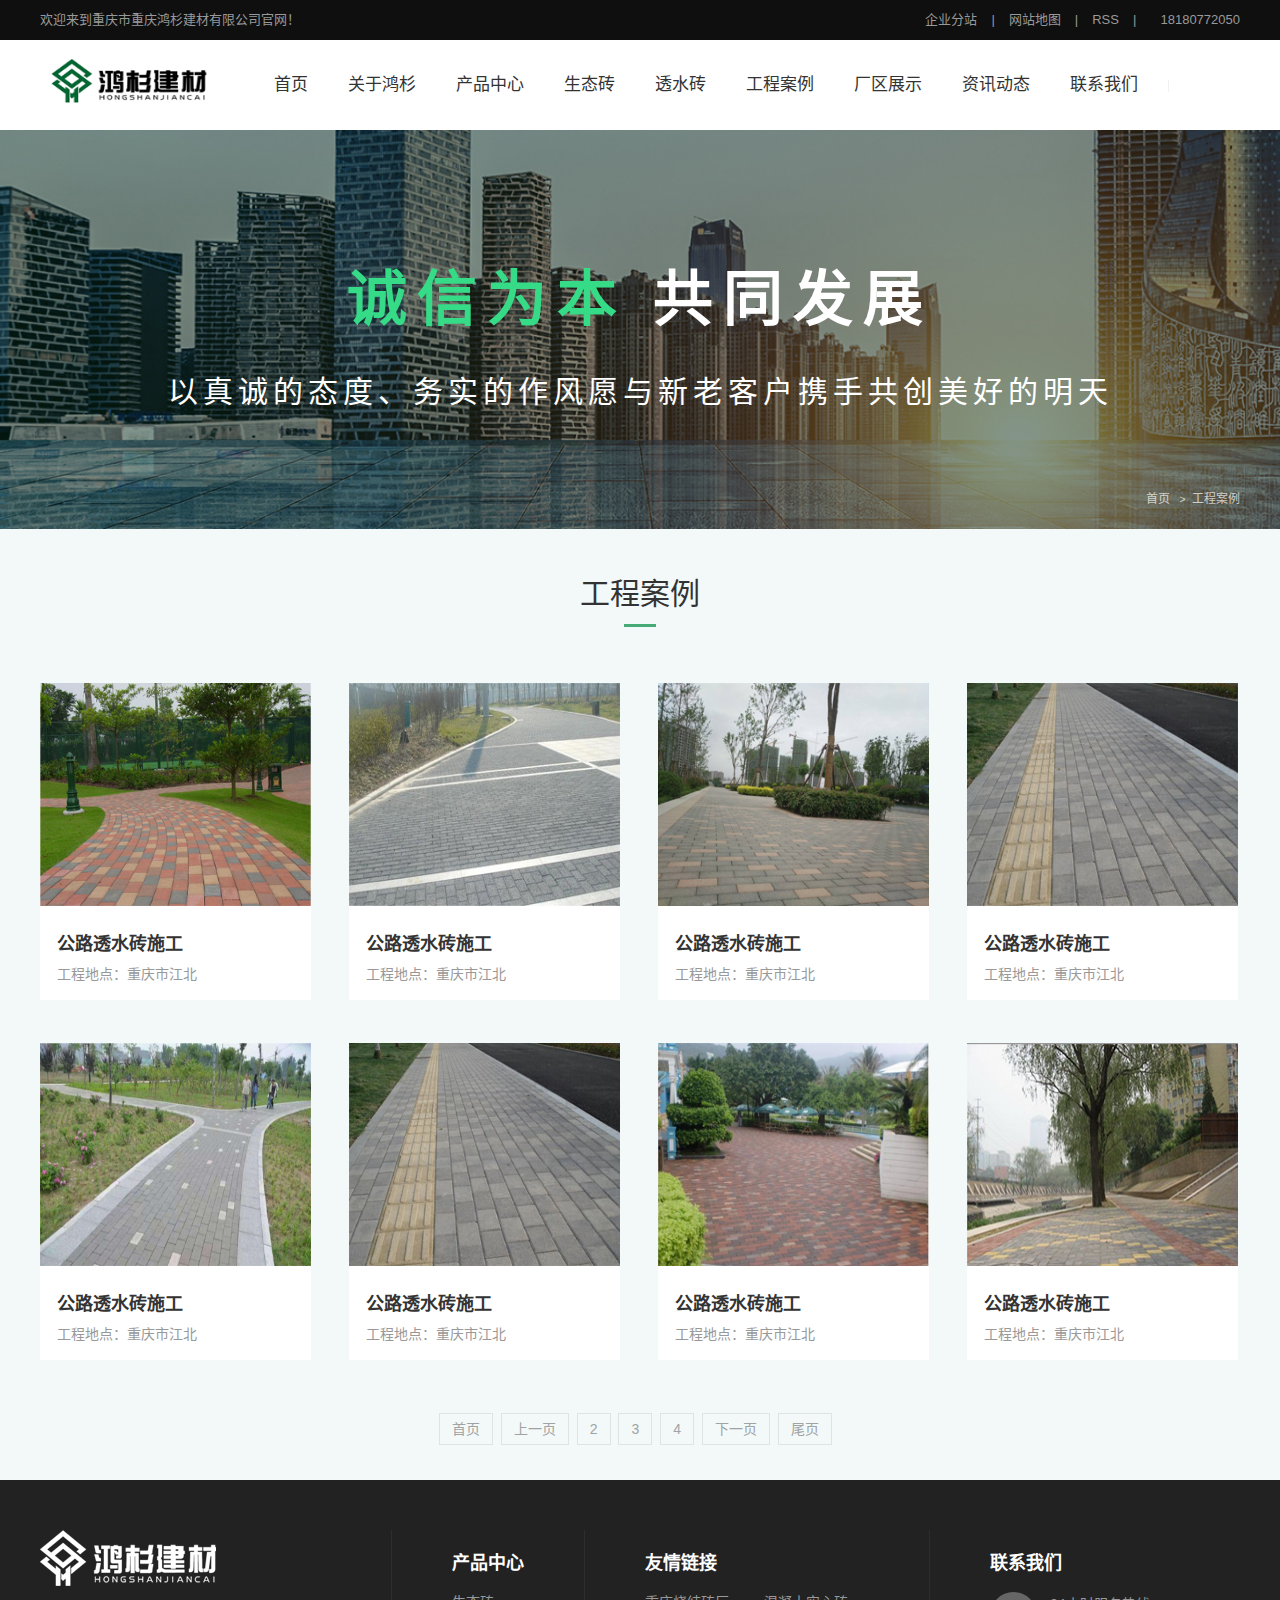
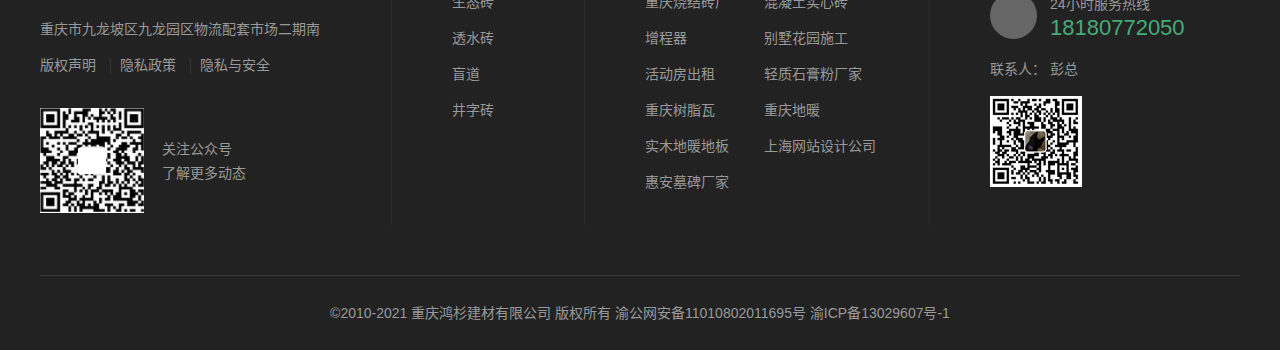
<file: case.html>
<!DOCTYPE html>
<html lang="zh-cn">

<head>
    <meta charset="UTF-8">
    <meta http-equiv="X-UA-Compatible" content="IE=edge, chrome=1">
    <meta name="format-detection" content="telephone=no">
    <meta name="viewport"
        content="width=device-width, initial-scale=1.0, maximum-scale=1.0, minimum-scale=1.0, user-scalable=no">
    <meta name="keywords" content="">
    <meta name="description" content="">
    <title>工程案例</title>
    <link rel="stylesheet" href="css/normalize.css">
    <link rel="stylesheet" href="css/style.css">
</head>

<body class="case">
    <div id="container">
        <div id="header">
            <div class="hd pc">
                <div class="inner">
                    <div class="left">
                        <p>欢迎来到重庆市重庆鸿杉建材有限公司官网！</p>
                    </div>
                    <div class="right">
                        <a href="#">企业分站</a>|
                        <a href="#">网站地图</a>|
                        <a href="#">RSS</a>|
                        <span class="iconfont icon-phone1"></span>
                        <span>18180772050</span>
                    </div>
                </div>
            </div>
            <div class="bd">
                <div class="inner">
                    <!-- logo -->
                    <div class="logo">
                        <a href="index.html"><img src="img/logo.png" alt=""></a>
                    </div>
                    <!-- nav -->
                    <ul class="nav">
                        <li>
                            <a href="index.html">首页<span class="iconfont icon-xialajiantou-copy sp"></span></a>
                        </li>
                        <li>
                            <a href="about.html">关于鸿杉<span class="iconfont icon-xialajiantou-copy sp"></span></a>
                        </li>
                        <li>
                            <a href="product.html">产品中心<span class="iconfont icon-xialajiantou-copy sp"></span></a>
                        </li>
                        <li>
                            <a href="ecological_brick.html">生态砖<span
                                    class="iconfont icon-xialajiantou-copy sp"></span></a>
                        </li>
                        <li>
                            <a href="permeable_brick.html">透水砖<span
                                    class="iconfont icon-xialajiantou-copy sp"></span></a>
                        </li>
                        <li>
                            <a href="case.html">工程案例<span class="iconfont icon-xialajiantou-copy sp"></span></a>
                        </li>
                        <li>
                            <a href="factory_show.html">厂区展示<span class="iconfont icon-xialajiantou-copy sp"></span></a>
                        </li>
                        <li>
                            <a href="news.html">资讯动态<span class="iconfont icon-xialajiantou-copy sp"></span></a>
                        </li>
                        <li>
                            <a href="contact.html">联系我们<span class="iconfont icon-xialajiantou-copy sp"></span></a>
                        </li>
                    </ul>
                    <div class="search">
                        <input type="text" placeholder="产品文案编辑">
                        <span class="iconfont icon-sousuo"></span>
                        <span class="iconfont icon-anquanbaozhang sp"></span>
                        <span class="iconfont icon-shuaxin sp"></span>
                    </div>
                    <a href="javascript:;" class="btnMenu sp">
                        <span class="iconfont icon-caidan"></span>
                    </a>
                    <div class="backscreen sp"></div>
                </div>
            </div>
        </div>
        <div id="main">
            <div class="sec01">
                <div class="inner">
                    <div class="title">
                        <span>诚信为本</span>
                        <span>共同发展</span>
                    </div>
                    <p>以真诚的态度、务实的作风愿与新老客户携手<br class="sp">共创美好的明天</p>
                    <div class="crumbs">
                        <span class="iconfont icon-fangzihouse128"></span>
                        <a href="index.html">首页</a>
                        <span>&nbsp; >&nbsp;</span>
                        <a href="case.html">工程案例</a>
                    </div>
                </div>
            </div>
            <div class="sec02">
                <div class="inner">
                    <div class="hd">
                        工程案例
                    </div>
                    <div class="bd">
                        <ul>
                            <li>
                                <a href="case_detail.html">
                                    <img src="img/case_sec02_01.jpg" alt="">
                                    <div class="place">
                                        <p>公路透水砖施工</p>
                                        <p>工程地点：重庆市江北</p>
                                    </div>
                                </a>
                            </li>
                            <li>
                                <a href="case_detail.html">
                                    <img src="img/case_sec02_02.jpg" alt="">
                                    <div class="place">
                                        <p>公路透水砖施工</p>
                                        <p>工程地点：重庆市江北</p>
                                    </div>
                                </a>
                            </li>
                            <li>
                                <a href="case_detail.html">
                                    <img src="img/case_sec02_03.jpg" alt="">
                                    <div class="place">
                                        <p>公路透水砖施工</p>
                                        <p>工程地点：重庆市江北</p>
                                    </div>
                                </a>
                            </li>
                            <li>
                                <a href="case_detail.html">
                                    <img src="img/case_sec02_04.jpg" alt="">
                                    <div class="place">
                                        <p>公路透水砖施工</p>
                                        <p>工程地点：重庆市江北</p>
                                    </div>
                                </a>
                            </li>
                            <li>
                                <a href="case_detail.html">
                                    <img src="img/case_sec02_05.jpg" alt="">
                                    <div class="place">
                                        <p>公路透水砖施工</p>
                                        <p>工程地点：重庆市江北</p>
                                    </div>
                                </a>
                            </li>
                            <li>
                                <a href="case_detail.html">
                                    <img src="img/case_sec02_06.jpg" alt="">
                                    <div class="place">
                                        <p>公路透水砖施工</p>
                                        <p>工程地点：重庆市江北</p>
                                    </div>
                                </a>
                            </li>
                            <li>
                                <a href="case_detail.html">
                                    <img src="img/case_sec02_07.jpg" alt="">
                                    <div class="place">
                                        <p>公路透水砖施工</p>
                                        <p>工程地点：重庆市江北</p>
                                    </div>
                                </a>
                            </li>
                            <li>
                                <a href="case_detail.html">
                                    <img src="img/case_sec02_08.jpg" alt="">
                                    <div class="place">
                                        <p>公路透水砖施工</p>
                                        <p>工程地点：重庆市江北</p>
                                    </div>
                                </a>
                            </li>
                        </ul>
                    </div>
                    <div class="ft">
                        <a href="#">首页</a>
                        <a href="#">上一页</a>
                        <a href="#">2</a>
                        <a href="#">3</a>
                        <a href="#">4</a>
                        <a href="#">下一页</a>
                        <a href="#">尾页</a>
                    </div>
                </div>
            </div>
        </div>
        <div id="footer">
            <div class="inner">
                <div class="footer_top">
                    <div class="col1">
                        <a href="index.html"><img src="img/logo_white.png" alt=""></a>
                        <div class="info">
                            <p>重庆市九龙坡区九龙园区物流配套市场二期南</p>
                            <a href="javascript:;">版权声明</a>
                            <a href="javascript:;">隐私政策</a>
                            <a href="javascript:;">隐私与安全</a>
                        </div>
                        <div class="qrcode pc">
                            <img src="img/public_qrcode.jpg" alt="">
                            <p>关注公众号<br />了解更多动态</p>
                        </div>
                    </div>
                    <div class="col2 pc">
                        <span class="title">产品中心</span>
                        <a href="javascript:;">生态砖</a>
                        <a href="javascript:;">透水砖</a>
                        <a href="javascript:;">盲道</a>
                        <a href="javascript:;">井字砖</a>
                    </div>
                    <div class="col3">
                        <span class="title">友情链接</span>
                        <a href="javascript:;">重庆烧结砖厂</a>
                        <a href="javascript:;">混凝土实心砖</a>
                        <a href="javascript:;">增程器</a>
                        <a href="javascript:;">别墅花园施工</a>
                        <a href="javascript:;">活动房出租</a>
                        <a href="javascript:;">轻质石膏粉厂家</a>
                        <a href="javascript:;">重庆树脂瓦</a>
                        <a href="javascript:;">重庆地暖</a>
                        <a href="javascript:;">实木地暖地板</a>
                        <a href="javascript:;">上海网站设计公司</a>
                        <a href="javascript:;">惠安墓碑厂家</a>
                    </div>
                    <div class="col4">
                        <span class="title pc">联系我们</span>
                        <div class="service_hotline">
                            <span class="iconfont icon-phone1"></span>
                            <div class="info">
                                <span>24小时服务热线</span>
                                <span class="tel">18180772050</span>
                            </div>
                        </div>
                        <div class="qrcode">
                            <span>联系人： 彭总</span>
                            <img src="img/private_WeChat_qrcode.jpg" alt="">
                            <span class="sp">长按二维码<br>添 加 好 友</span>
                        </div>
                    </div>
                </div>
                <div class="footer_bottom">©2010-2021 重庆鸿杉建材有限公司 版权所有 <br class="sp">渝公网安备11010802011695号
                    渝ICP备13029607号-1</div>
            </div>
            <div class="goBack pc">
                <div>
                    <a href="javascript:;"><span class="iconfont icon-dianhua1"></span><span>电话咨询</span></a>
                    <a href="javascript:;"><span class="iconfont icon-weixin"></span><span>微信关注</span></a>
                    <a href="javascript:;"><span class="iconfont icon-iconfonticon6"></span><span>QQ咨询</span></a>
                </div>
                <div class="top">
                    <span class="iconfont icon-ai-top"></span>返回顶部
                </div>
            </div>
        </div>
    </div>
    <script src="lib/jquery.min.js"></script>
    <script src="js/main.js"></script>
</body>

</html>
</file>
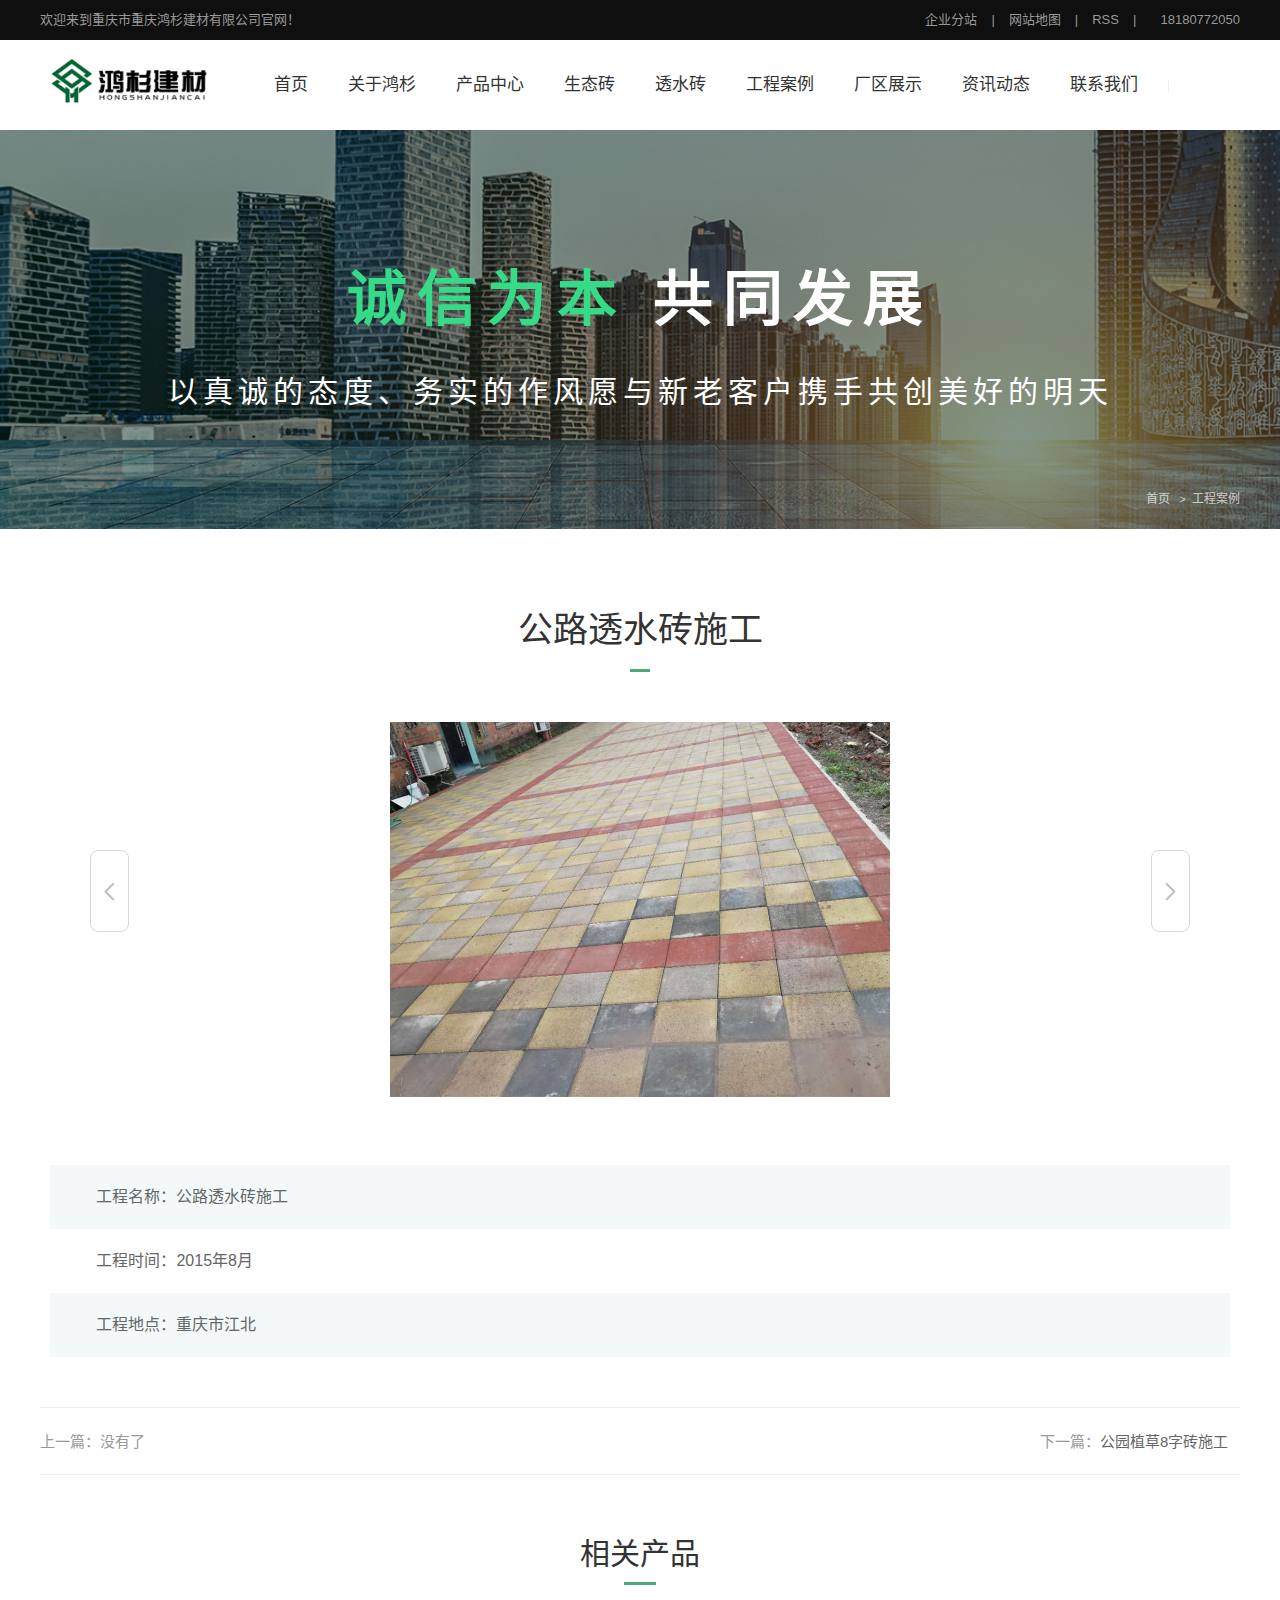
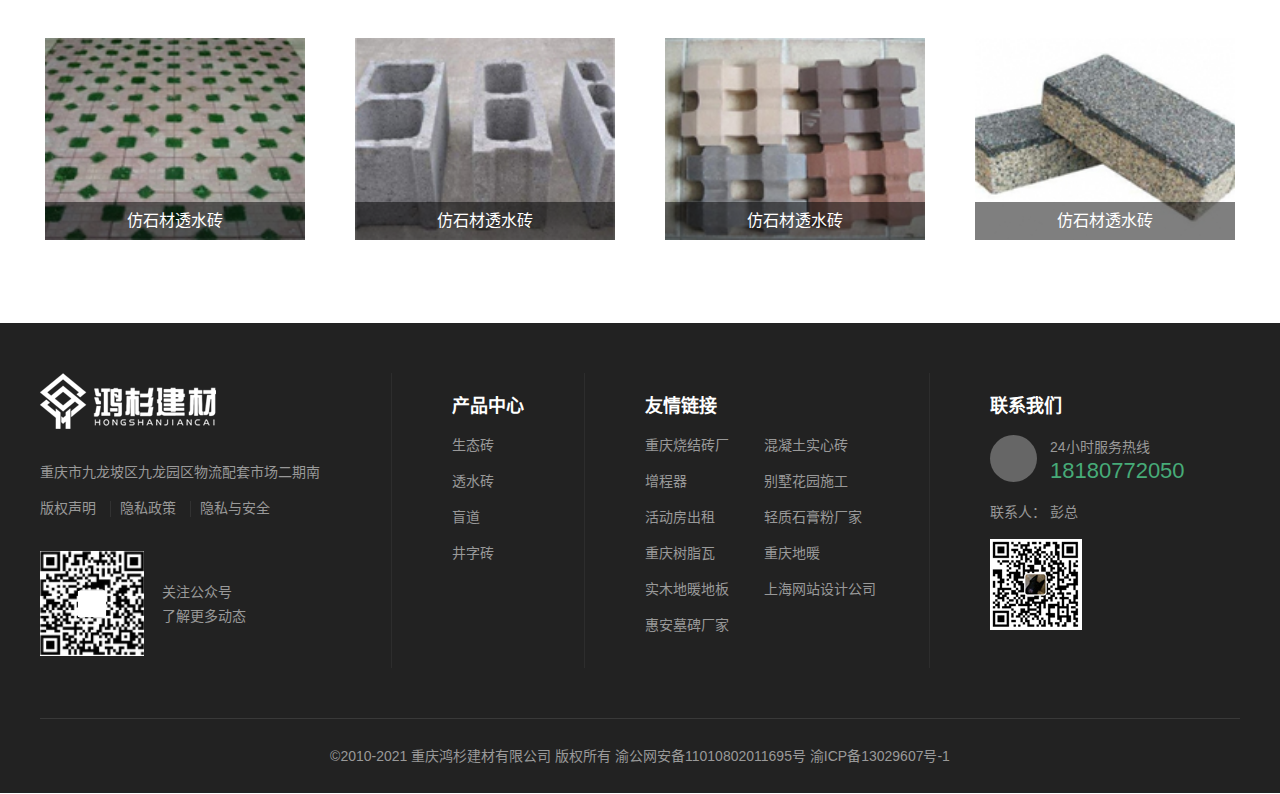
<file: case_detail.html>
<!DOCTYPE html>
<html lang="zh-cn">

<head>
    <meta charset="UTF-8">
    <meta http-equiv="X-UA-Compatible" content="IE=edge, chrome=1">
    <meta name="format-detection" content="telephone=no">
    <meta name="viewport"
        content="width=device-width, initial-scale=1.0, maximum-scale=1.0, minimum-scale=1.0, user-scalable=no">
    <meta name="keywords" content="">
    <meta name="description" content="">
    <title>案例详情</title>
    <link rel="stylesheet" href="css/normalize.css">
    <link rel="stylesheet" href="lib/swiper/swiper-bundle.min.css">
    <link rel="stylesheet" href="css/style.css">
</head>

<body class="case_detail">
    <div id="container">
        <div id="header">
            <div class="hd pc">
                <div class="inner">
                    <div class="left">
                        <p>欢迎来到重庆市重庆鸿杉建材有限公司官网！</p>
                    </div>
                    <div class="right">
                        <a href="#">企业分站</a>|
                        <a href="#">网站地图</a>|
                        <a href="#">RSS</a>|
                        <span class="iconfont icon-phone1"></span>
                        <span>18180772050</span>
                    </div>
                </div>
            </div>
            <div class="bd">
                <div class="inner">
                    <!-- logo -->
                    <div class="logo">
                        <a href="index.html"><img src="img/logo.png" alt=""></a>
                    </div>
                    <!-- nav -->
                    <ul class="nav">
                        <li>
                            <a href="index.html">首页<span class="iconfont icon-xialajiantou-copy sp"></span></a>
                        </li>
                        <li>
                            <a href="about.html">关于鸿杉<span class="iconfont icon-xialajiantou-copy sp"></span></a>
                        </li>
                        <li>
                            <a href="product.html">产品中心<span class="iconfont icon-xialajiantou-copy sp"></span></a>
                        </li>
                        <li>
                            <a href="ecological_brick.html">生态砖<span
                                    class="iconfont icon-xialajiantou-copy sp"></span></a>
                        </li>
                        <li>
                            <a href="permeable_brick.html">透水砖<span
                                    class="iconfont icon-xialajiantou-copy sp"></span></a>
                        </li>
                        <li>
                            <a href="case.html">工程案例<span class="iconfont icon-xialajiantou-copy sp"></span></a>
                        </li>
                        <li>
                            <a href="factory_show.html">厂区展示<span class="iconfont icon-xialajiantou-copy sp"></span></a>
                        </li>
                        <li>
                            <a href="news.html">资讯动态<span class="iconfont icon-xialajiantou-copy sp"></span></a>
                        </li>
                        <li>
                            <a href="contact.html">联系我们<span class="iconfont icon-xialajiantou-copy sp"></span></a>
                        </li>
                    </ul>
                    <div class="search">
                        <input type="text" placeholder="产品文案编辑">
                        <span class="iconfont icon-sousuo"></span>
                        <span class="iconfont icon-anquanbaozhang sp"></span>
                        <span class="iconfont icon-shuaxin sp"></span>
                    </div>
                    <a href="javascript:;" class="btnMenu sp">
                        <span class="iconfont icon-caidan"></span>
                    </a>
                    <div class="backscreen sp"></div>
                </div>
            </div>
        </div>
        <div id="main">
            <div class="sec01">
                <div class="inner">
                    <div class="title">
                        <span>诚信为本</span>
                        <span>共同发展</span>
                    </div>
                    <p>以真诚的态度、务实的作风愿与新老客户携手<br class="sp">共创美好的明天</p>
                    <div class="crumbs">
                        <span class="iconfont icon-fangzihouse128"></span>
                        <a href="index.html">首页</a>
                        <span>&nbsp; >&nbsp;</span>
                        <a href="case.html">工程案例</a>
                    </div>
                </div>
            </div>
            <div class="sec02">
                <div class="inner">
                    <div class="hd">
                        公路透水砖施工
                    </div>
                    <div class="bd">
                        <!-- Swiper -->
                        <div class="swiper-container">
                            <div class="swiper-wrapper">
                                <div class="swiper-slide"><img src="img/case_detail_sec02.jpg" alt=""></div>
                                <div class="swiper-slide"><img src="img/case_detail_sec02.jpg" alt=""></div>
                                <div class="swiper-slide"><img src="img/case_detail_sec02.jpg" alt=""></div>
                            </div>
                        </div>
                        <!-- Add Arrows -->
                        <div class="swiper-button-next arrow"></div>
                        <div class="swiper-button-prev arrow"></div>
                        <ul>
                            <li><span class="iconfont icon-yuandianxiao"></span>工程名称：公路透水砖施工</li>
                            <li><span class="iconfont icon-yuandianxiao"></span>工程时间：2015年8月</li>
                            <li><span class="iconfont icon-yuandianxiao"></span>工程地点：重庆市江北</li>
                        </ul>
                    </div>
                    <div class="ft">
                        <span>上一篇：没有了</span>
                        <span>下一篇：<a href="#">公园植草8字砖施工</a></span>
                    </div>
                </div>
            </div>
            <div class="recommend_products">
                <div class="inner">
                    <div class="hd">
                        相关产品
                    </div>
                    <div class="bd">
                        <ul>
                            <li>
                                <a href="#">
                                    <img src="img/product_detail_sec02_04.jpg" alt="">
                                    <div class="mask">仿石材透水砖</div>
                                </a>
                            </li>
                            <li>
                                <a href="#">
                                    <img src="img/product_detail_sec02_05.jpg" alt="">
                                    <div class="mask">仿石材透水砖</div>
                                </a>
                            </li>
                            <li>
                                <a href="#">
                                    <img src="img/product_detail_sec02_06.jpg" alt="">
                                    <div class="mask">仿石材透水砖</div>
                                </a>
                            </li>
                            <li>
                                <a href="#">
                                    <img src="img/product_detail_sec02_07.jpg" alt="">
                                    <div class="mask">仿石材透水砖</div>
                                </a>
                            </li>
                        </ul>
                    </div>
                </div>
            </div>
        </div>
        <div id="footer">
            <div class="inner">
                <div class="footer_top">
                    <div class="col1">
                        <a href="index.html"><img src="img/logo_white.png" alt=""></a>
                        <div class="info">
                            <p>重庆市九龙坡区九龙园区物流配套市场二期南</p>
                            <a href="javascript:;">版权声明</a>
                            <a href="javascript:;">隐私政策</a>
                            <a href="javascript:;">隐私与安全</a>
                        </div>
                        <div class="qrcode pc">
                            <img src="img/public_qrcode.jpg" alt="">
                            <p>关注公众号<br />了解更多动态</p>
                        </div>
                    </div>
                    <div class="col2 pc">
                        <span class="title">产品中心</span>
                        <a href="javascript:;">生态砖</a>
                        <a href="javascript:;">透水砖</a>
                        <a href="javascript:;">盲道</a>
                        <a href="javascript:;">井字砖</a>
                    </div>
                    <div class="col3">
                        <span class="title">友情链接</span>
                        <a href="javascript:;">重庆烧结砖厂</a>
                        <a href="javascript:;">混凝土实心砖</a>
                        <a href="javascript:;">增程器</a>
                        <a href="javascript:;">别墅花园施工</a>
                        <a href="javascript:;">活动房出租</a>
                        <a href="javascript:;">轻质石膏粉厂家</a>
                        <a href="javascript:;">重庆树脂瓦</a>
                        <a href="javascript:;">重庆地暖</a>
                        <a href="javascript:;">实木地暖地板</a>
                        <a href="javascript:;">上海网站设计公司</a>
                        <a href="javascript:;">惠安墓碑厂家</a>
                    </div>
                    <div class="col4">
                        <span class="title pc">联系我们</span>
                        <div class="service_hotline">
                            <span class="iconfont icon-phone1"></span>
                            <div class="info">
                                <span>24小时服务热线</span>
                                <span class="tel">18180772050</span>
                            </div>
                        </div>
                        <div class="qrcode">
                            <span>联系人： 彭总</span>
                            <img src="img/private_WeChat_qrcode.jpg" alt="">
                            <span class="sp">长按二维码<br>添 加 好 友</span>
                        </div>
                    </div>
                </div>
                <div class="footer_bottom">©2010-2021 重庆鸿杉建材有限公司 版权所有 <br class="sp">渝公网安备11010802011695号
                    渝ICP备13029607号-1</div>
            </div>
            <div class="goBack pc">
                <div>
                    <a href="javascript:;"><span class="iconfont icon-dianhua1"></span><span>电话咨询</span></a>
                    <a href="javascript:;"><span class="iconfont icon-weixin"></span><span>微信关注</span></a>
                    <a href="javascript:;"><span class="iconfont icon-iconfonticon6"></span><span>QQ咨询</span></a>
                </div>
                <div class="top">
                    <span class="iconfont icon-ai-top"></span>返回顶部
                </div>
            </div>
        </div>
    </div>
    <script src="lib/jquery.min.js"></script>
    <script src="lib/swiper/swiper-bundle.min.js"></script>
    <script src="js/main.js"></script>
</body>

</html>
</file>
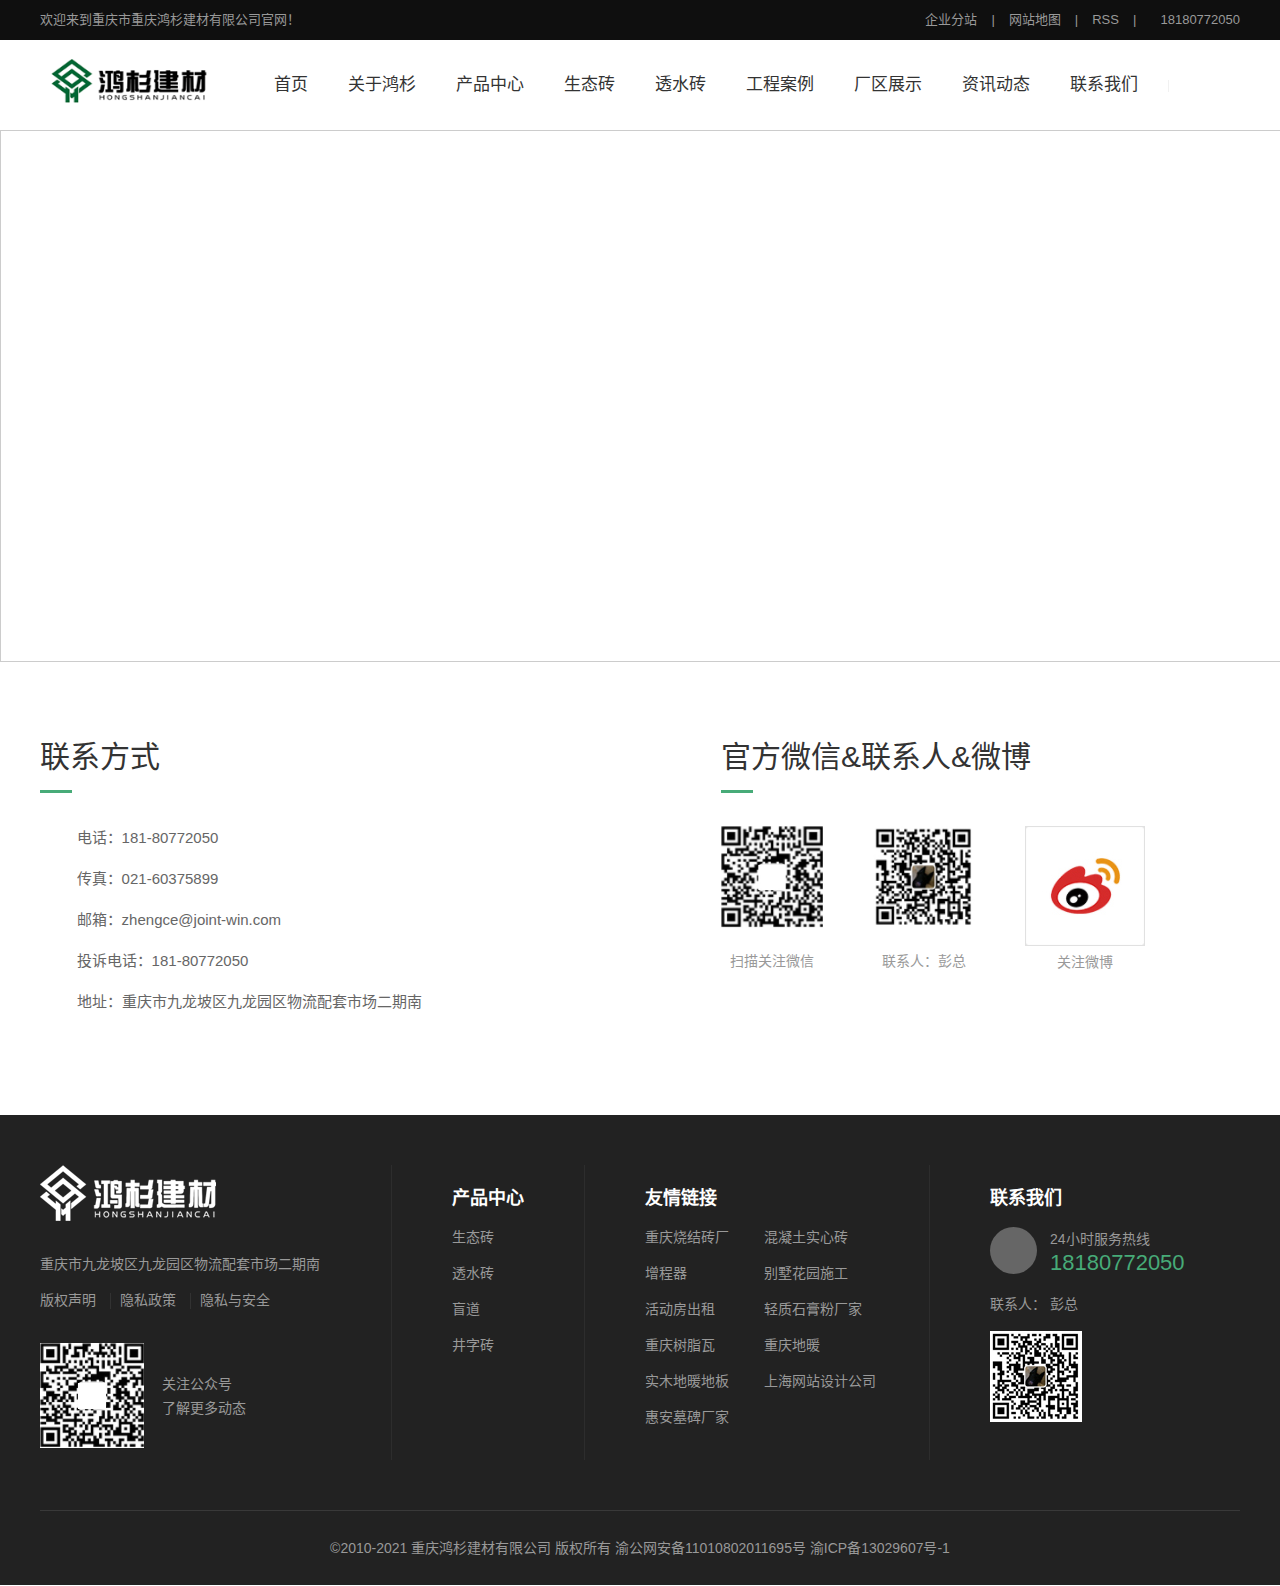
<file: contact.html>
<!DOCTYPE html>
<html lang="zh-cn">

<head>
    <meta charset="UTF-8">
    <meta http-equiv="X-UA-Compatible" content="IE=edge, chrome=1">
    <meta name="format-detection" content="telephone=no">
    <meta name="viewport"
        content="width=device-width, initial-scale=1.0, maximum-scale=1.0, minimum-scale=1.0, user-scalable=no">
    <meta name="keywords" content="">
    <meta name="description" content="">
    <title>联系我们</title>
    <link rel="stylesheet" href="css/normalize.css">
    <link rel="stylesheet" href="css/style.css">
</head>

<body class="contact">
    <div id="container">
        <div id="header">
            <div class="hd pc">
                <div class="inner">
                    <div class="left">
                        <p>欢迎来到重庆市重庆鸿杉建材有限公司官网！</p>
                    </div>
                    <div class="right">
                        <a href="#">企业分站</a>|
                        <a href="#">网站地图</a>|
                        <a href="#">RSS</a>|
                        <span class="iconfont icon-phone1"></span>
                        <span>18180772050</span>
                    </div>
                </div>
            </div>
            <div class="bd">
                <div class="inner">
                    <!-- logo -->
                    <div class="logo">
                        <a href="index.html"><img src="img/logo.png" alt=""></a>
                    </div>
                    <!-- nav -->
                    <ul class="nav">
                        <li>
                            <a href="index.html">首页<span class="iconfont icon-xialajiantou-copy sp"></span></a>
                        </li>
                        <li>
                            <a href="about.html">关于鸿杉<span class="iconfont icon-xialajiantou-copy sp"></span></a>
                        </li>
                        <li>
                            <a href="product.html">产品中心<span class="iconfont icon-xialajiantou-copy sp"></span></a>
                        </li>
                        <li>
                            <a href="ecological_brick.html">生态砖<span
                                    class="iconfont icon-xialajiantou-copy sp"></span></a>
                        </li>
                        <li>
                            <a href="permeable_brick.html">透水砖<span
                                    class="iconfont icon-xialajiantou-copy sp"></span></a>
                        </li>
                        <li>
                            <a href="case.html">工程案例<span class="iconfont icon-xialajiantou-copy sp"></span></a>
                        </li>
                        <li>
                            <a href="factory_show.html">厂区展示<span class="iconfont icon-xialajiantou-copy sp"></span></a>
                        </li>
                        <li>
                            <a href="news.html">资讯动态<span class="iconfont icon-xialajiantou-copy sp"></span></a>
                        </li>
                        <li>
                            <a href="contact.html">联系我们<span class="iconfont icon-xialajiantou-copy sp"></span></a>
                        </li>
                    </ul>
                    <div class="search">
                        <input type="text" placeholder="产品文案编辑">
                        <span class="iconfont icon-sousuo"></span>
                        <span class="iconfont icon-anquanbaozhang sp"></span>
                        <span class="iconfont icon-shuaxin sp"></span>
                    </div>
                    <a href="javascript:;" class="btnMenu sp">
                        <span class="iconfont icon-caidan"></span>
                    </a>
                    <div class="backscreen sp"></div>
                </div>
            </div>
        </div>
        <div id="main">
            <div class="sec01">
                <div style="width:100%;height:530px;border:#ccc solid 1px;font-size:12px" id="map"></div>
            </div>
            <div class="sec02">
                <div class="inner">
                    <div class="col1">
                        <div class="hd">
                            联系方式
                        </div>
                        <div class="bd">
                            <p><span class="iconfont icon-dianhua01"></span> 电话：181-80772050</p>
                            <p><span class="iconfont icon-chuanzhen"></span> 传真：021-60375899</p>
                            <p><span class="iconfont icon-youxiang-"></span> 邮箱：zhengce@joint-win.com</p>
                            <p><span class="iconfont icon-dianhua"></span> 投诉电话：181-80772050</p>
                            <p><span class="iconfont icon-dizhi"></span> 地址：重庆市九龙坡区九龙园区物流配套市场二期南</p>
                        </div>
                    </div>
                    <div class="col2">
                        <div class="hd">
                            官方微信&联系人&微博
                        </div>
                        <div class="bd">
                            <div class="qrcode">
                                <img src="img/public_qrcode.jpg" alt="">
                                <span>扫描关注微信</span>
                            </div>
                            <div class="qrcode">
                                <img src="img/private_WeChat_qrcode.jpg" alt="">
                                <span>联系人：彭总</span>
                            </div>
                            <div class="qrcode">
                                <img src="img/weibo.jpg" alt="">
                                <span>关注微博</span>
                            </div>
                        </div>
                    </div>
                </div>
            </div>
        </div>
        <div id="footer">
            <div class="inner">
                <div class="footer_top">
                    <div class="col1">
                        <a href="index.html"><img src="img/logo_white.png" alt=""></a>
                        <div class="info">
                            <p>重庆市九龙坡区九龙园区物流配套市场二期南</p>
                            <a href="javascript:;">版权声明</a>
                            <a href="javascript:;">隐私政策</a>
                            <a href="javascript:;">隐私与安全</a>
                        </div>
                        <div class="qrcode pc">
                            <img src="img/public_qrcode.jpg" alt="">
                            <p>关注公众号<br />了解更多动态</p>
                        </div>
                    </div>
                    <div class="col2 pc">
                        <span class="title">产品中心</span>
                        <a href="javascript:;">生态砖</a>
                        <a href="javascript:;">透水砖</a>
                        <a href="javascript:;">盲道</a>
                        <a href="javascript:;">井字砖</a>
                    </div>
                    <div class="col3">
                        <span class="title">友情链接</span>
                        <a href="javascript:;">重庆烧结砖厂</a>
                        <a href="javascript:;">混凝土实心砖</a>
                        <a href="javascript:;">增程器</a>
                        <a href="javascript:;">别墅花园施工</a>
                        <a href="javascript:;">活动房出租</a>
                        <a href="javascript:;">轻质石膏粉厂家</a>
                        <a href="javascript:;">重庆树脂瓦</a>
                        <a href="javascript:;">重庆地暖</a>
                        <a href="javascript:;">实木地暖地板</a>
                        <a href="javascript:;">上海网站设计公司</a>
                        <a href="javascript:;">惠安墓碑厂家</a>
                    </div>
                    <div class="col4">
                        <span class="title pc">联系我们</span>
                        <div class="service_hotline">
                            <span class="iconfont icon-phone1"></span>
                            <div class="info">
                                <span>24小时服务热线</span>
                                <span class="tel">18180772050</span>
                            </div>
                        </div>
                        <div class="qrcode">
                            <span>联系人： 彭总</span>
                            <img src="img/private_WeChat_qrcode.jpg" alt="">
                            <span class="sp">长按二维码<br>添 加 好 友</span>
                        </div>
                    </div>
                </div>
                <div class="footer_bottom">©2010-2021 重庆鸿杉建材有限公司 版权所有 <br class="sp">渝公网安备11010802011695号
                    渝ICP备13029607号-1</div>
            </div>
            <div class="goBack pc">
                <div>
                    <a href="javascript:;"><span class="iconfont icon-dianhua1"></span><span>电话咨询</span></a>
                    <a href="javascript:;"><span class="iconfont icon-weixin"></span><span>微信关注</span></a>
                    <a href="javascript:;"><span class="iconfont icon-iconfonticon6"></span><span>QQ咨询</span></a>
                </div>
                <div class="top">
                    <span class="iconfont icon-ai-top"></span>返回顶部
                </div>
            </div>
        </div>
    </div>
    <script src="lib/jquery.min.js"></script>
    <script type="text/javascript" src="http://api.map.baidu.com/api?v=1.4"></script>
    <script src="js/main.js"></script>
</body>

</html>
</file>
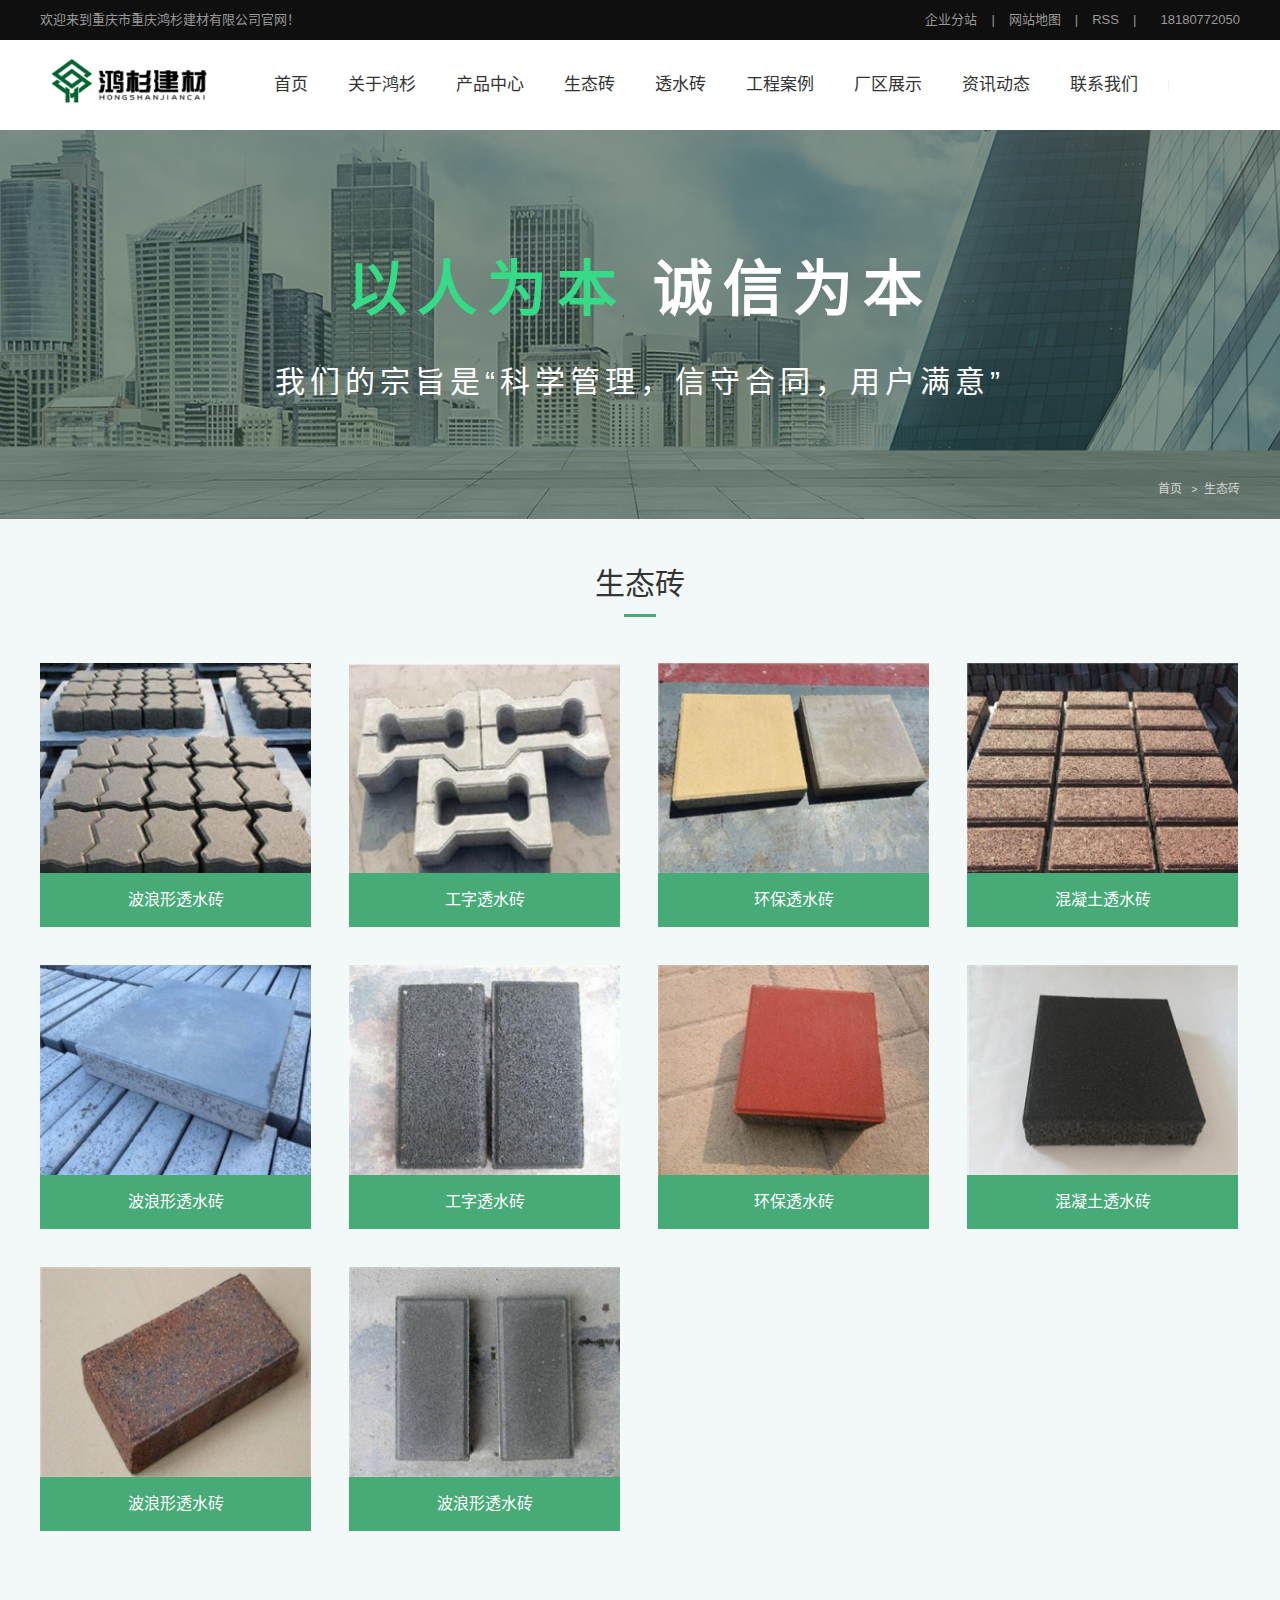
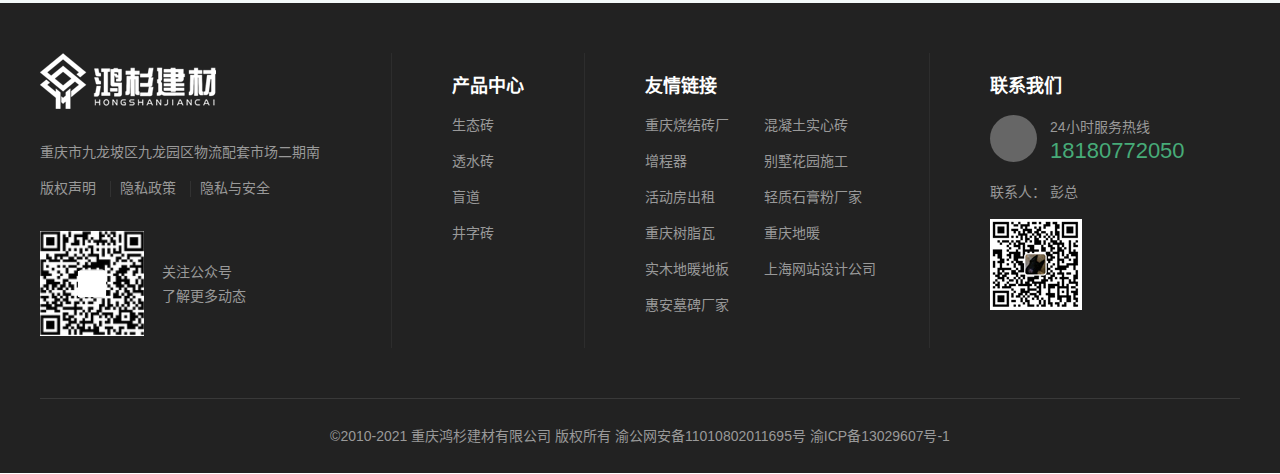
<file: ecological_brick.html>
<!DOCTYPE html>
<html lang="zh-cn">

<head>
    <meta charset="UTF-8">
    <meta http-equiv="X-UA-Compatible" content="IE=edge, chrome=1">
    <meta name="format-detection" content="telephone=no">
    <meta name="viewport"
        content="width=device-width, initial-scale=1.0, maximum-scale=1.0, minimum-scale=1.0, user-scalable=no">
    <meta name="keywords" content="">
    <meta name="description" content="">
    <title>生态砖</title>
    <link rel="stylesheet" href="css/normalize.css">
    <link rel="stylesheet" href="css/style.css">
</head>

<body class="ecological_brick">
    <div id="container">
        <div id="header">
            <div class="hd pc">
                <div class="inner">
                    <div class="left">
                        <p>欢迎来到重庆市重庆鸿杉建材有限公司官网！</p>
                    </div>
                    <div class="right">
                        <a href="#">企业分站</a>|
                        <a href="#">网站地图</a>|
                        <a href="#">RSS</a>|
                        <span class="iconfont icon-phone1"></span>
                        <span>18180772050</span>
                    </div>
                </div>
            </div>
            <div class="bd">
                <div class="inner">
                    <!-- logo -->
                    <div class="logo">
                        <a href="index.html"><img src="img/logo.png" alt=""></a>
                    </div>
                    <!-- nav -->
                    <ul class="nav">
                        <li>
                            <a href="index.html">首页<span class="iconfont icon-xialajiantou-copy sp"></span></a>
                        </li>
                        <li>
                            <a href="about.html">关于鸿杉<span class="iconfont icon-xialajiantou-copy sp"></span></a>
                        </li>
                        <li>
                            <a href="product.html">产品中心<span class="iconfont icon-xialajiantou-copy sp"></span></a>
                        </li>
                        <li>
                            <a href="ecological_brick.html">生态砖<span
                                    class="iconfont icon-xialajiantou-copy sp"></span></a>
                        </li>
                        <li>
                            <a href="permeable_brick.html">透水砖<span
                                    class="iconfont icon-xialajiantou-copy sp"></span></a>
                        </li>
                        <li>
                            <a href="case.html">工程案例<span class="iconfont icon-xialajiantou-copy sp"></span></a>
                        </li>
                        <li>
                            <a href="factory_show.html">厂区展示<span class="iconfont icon-xialajiantou-copy sp"></span></a>
                        </li>
                        <li>
                            <a href="news.html">资讯动态<span class="iconfont icon-xialajiantou-copy sp"></span></a>
                        </li>
                        <li>
                            <a href="contact.html">联系我们<span class="iconfont icon-xialajiantou-copy sp"></span></a>
                        </li>
                    </ul>
                    <div class="search">
                        <input type="text" placeholder="产品文案编辑">
                        <span class="iconfont icon-sousuo"></span>
                        <span class="iconfont icon-anquanbaozhang sp"></span>
                        <span class="iconfont icon-shuaxin sp"></span>
                    </div>
                    <a href="javascript:;" class="btnMenu sp">
                        <span class="iconfont icon-caidan"></span>
                    </a>
                    <div class="backscreen sp"></div>
                </div>
            </div>
        </div>
        <div id="main">
            <div class="sec01">
                <div class="inner">
                    <div class="title">
                        <span>以人为本</span>
                        <span>诚信为本</span>
                    </div>
                    <p>我们的宗旨是“科学管理，信守合同，用户满意”</p>
                    <div class="crumbs">
                        <span class="iconfont icon-fangzihouse128"></span>
                        <a href="index.html">首页</a>
                        <span>&nbsp; >&nbsp;</span>
                        <a href="ecological_brick.html">生态砖</a>
                    </div>
                </div>
            </div>
            <div class="sec02">
                <div class="inner">
                    <div class="hd">
                        生态砖
                    </div>
                    <div class="bd">
                        <ul>
                            <li>
                                <a href="#">
                                    <img src="img/ecological_brick_sec02_01.jpg" alt="">
                                    <span>波浪形透水砖</span>
                                    <div class="mask">
                                        <span class="iconfont icon-sousuo"></span>
                                    </div>
                                </a>
                            </li>
                            <li>
                                <a href="#">
                                    <img src="img/ecological_brick_sec02_02.jpg" alt="">
                                    <span>工字透水砖</span>
                                    <div class="mask">
                                        <span class="iconfont icon-sousuo"></span>
                                    </div>
                                </a>
                            </li>
                            <li>
                                <a href="#">
                                    <img src="img/ecological_brick_sec02_03.jpg" alt="">
                                    <span>环保透水砖</span>
                                    <div class="mask">
                                        <span class="iconfont icon-sousuo"></span>
                                    </div>
                                </a>
                            </li>
                            <li>
                                <a href="#">
                                    <img src="img/ecological_brick_sec02_04.jpg" alt="">
                                    <span>混凝土透水砖</span>
                                    <div class="mask">
                                        <span class="iconfont icon-sousuo"></span>
                                    </div>
                                </a>
                            </li>
                            <li>
                                <a href="#">
                                    <img src="img/ecological_brick_sec02_05.jpg" alt="">
                                    <span>波浪形透水砖</span>
                                    <div class="mask">
                                        <span class="iconfont icon-sousuo"></span>
                                    </div>
                                </a>
                            </li>
                            <li>
                                <a href="#">
                                    <img src="img/ecological_brick_sec02_06.jpg" alt="">
                                    <span>工字透水砖</span>
                                    <div class="mask">
                                        <span class="iconfont icon-sousuo"></span>
                                    </div>
                                </a>
                            </li>
                            <li>
                                <a href="#">
                                    <img src="img/ecological_brick_sec02_07.jpg" alt="">
                                    <span>环保透水砖</span>
                                    <div class="mask">
                                        <span class="iconfont icon-sousuo"></span>
                                    </div>
                                </a>
                            </li>
                            <li>
                                <a href="#">
                                    <img src="img/ecological_brick_sec02_08.jpg" alt="">
                                    <span>混凝土透水砖</span>
                                    <div class="mask">
                                        <span class="iconfont icon-sousuo"></span>
                                    </div>
                                </a>
                            </li>
                            <li>
                                <a href="#">
                                    <img src="img/ecological_brick_sec02_09.jpg" alt="">
                                    <span>波浪形透水砖</span>
                                    <div class="mask">
                                        <span class="iconfont icon-sousuo"></span>
                                    </div>
                                </a>
                            </li>
                            <li>
                                <a href="#">
                                    <img src="img/ecological_brick_sec02_10.jpg" alt="">
                                    <span>波浪形透水砖</span>
                                    <div class="mask">
                                        <span class="iconfont icon-sousuo"></span>
                                    </div>
                                </a>
                            </li>
                        </ul>
                    </div>
                    <div class="ft sp">
                        <a href="#">首页</a>
                        <a href="#">上一页</a>
                        <a href="#">2</a>
                        <a href="#">3</a>
                        <a href="#">4</a>
                        <a href="#">下一页</a>
                        <a href="#">尾页</a>
                    </div>
                </div>
            </div>
        </div>
        <div id="footer">
            <div class="inner">
                <div class="footer_top">
                    <div class="col1">
                        <a href="index.html"><img src="img/logo_white.png" alt=""></a>
                        <div class="info">
                            <p>重庆市九龙坡区九龙园区物流配套市场二期南</p>
                            <a href="javascript:;">版权声明</a>
                            <a href="javascript:;">隐私政策</a>
                            <a href="javascript:;">隐私与安全</a>
                        </div>
                        <div class="qrcode pc">
                            <img src="img/public_qrcode.jpg" alt="">
                            <p>关注公众号<br />了解更多动态</p>
                        </div>
                    </div>
                    <div class="col2 pc">
                        <span class="title">产品中心</span>
                        <a href="javascript:;">生态砖</a>
                        <a href="javascript:;">透水砖</a>
                        <a href="javascript:;">盲道</a>
                        <a href="javascript:;">井字砖</a>
                    </div>
                    <div class="col3">
                        <span class="title">友情链接</span>
                        <a href="javascript:;">重庆烧结砖厂</a>
                        <a href="javascript:;">混凝土实心砖</a>
                        <a href="javascript:;">增程器</a>
                        <a href="javascript:;">别墅花园施工</a>
                        <a href="javascript:;">活动房出租</a>
                        <a href="javascript:;">轻质石膏粉厂家</a>
                        <a href="javascript:;">重庆树脂瓦</a>
                        <a href="javascript:;">重庆地暖</a>
                        <a href="javascript:;">实木地暖地板</a>
                        <a href="javascript:;">上海网站设计公司</a>
                        <a href="javascript:;">惠安墓碑厂家</a>
                    </div>
                    <div class="col4">
                        <span class="title pc">联系我们</span>
                        <div class="service_hotline">
                            <span class="iconfont icon-phone1"></span>
                            <div class="info">
                                <span>24小时服务热线</span>
                                <span class="tel">18180772050</span>
                            </div>
                        </div>
                        <div class="qrcode">
                            <span>联系人： 彭总</span>
                            <img src="img/private_WeChat_qrcode.jpg" alt="">
                            <span class="sp">长按二维码<br>添 加 好 友</span>
                        </div>
                    </div>
                </div>
                <div class="footer_bottom">©2010-2021 重庆鸿杉建材有限公司 版权所有 <br class="sp">渝公网安备11010802011695号
                    渝ICP备13029607号-1</div>
            </div>
            <div class="goBack pc">
                <div>
                    <a href="javascript:;"><span class="iconfont icon-dianhua1"></span><span>电话咨询</span></a>
                    <a href="javascript:;"><span class="iconfont icon-weixin"></span><span>微信关注</span></a>
                    <a href="javascript:;"><span class="iconfont icon-iconfonticon6"></span><span>QQ咨询</span></a>
                </div>
                <div class="top">
                    <span class="iconfont icon-ai-top"></span>返回顶部
                </div>
            </div>
        </div>
    </div>
    <script src="lib/jquery.min.js"></script>
    <script src="js/main.js"></script>
</body>

</html>
</file>
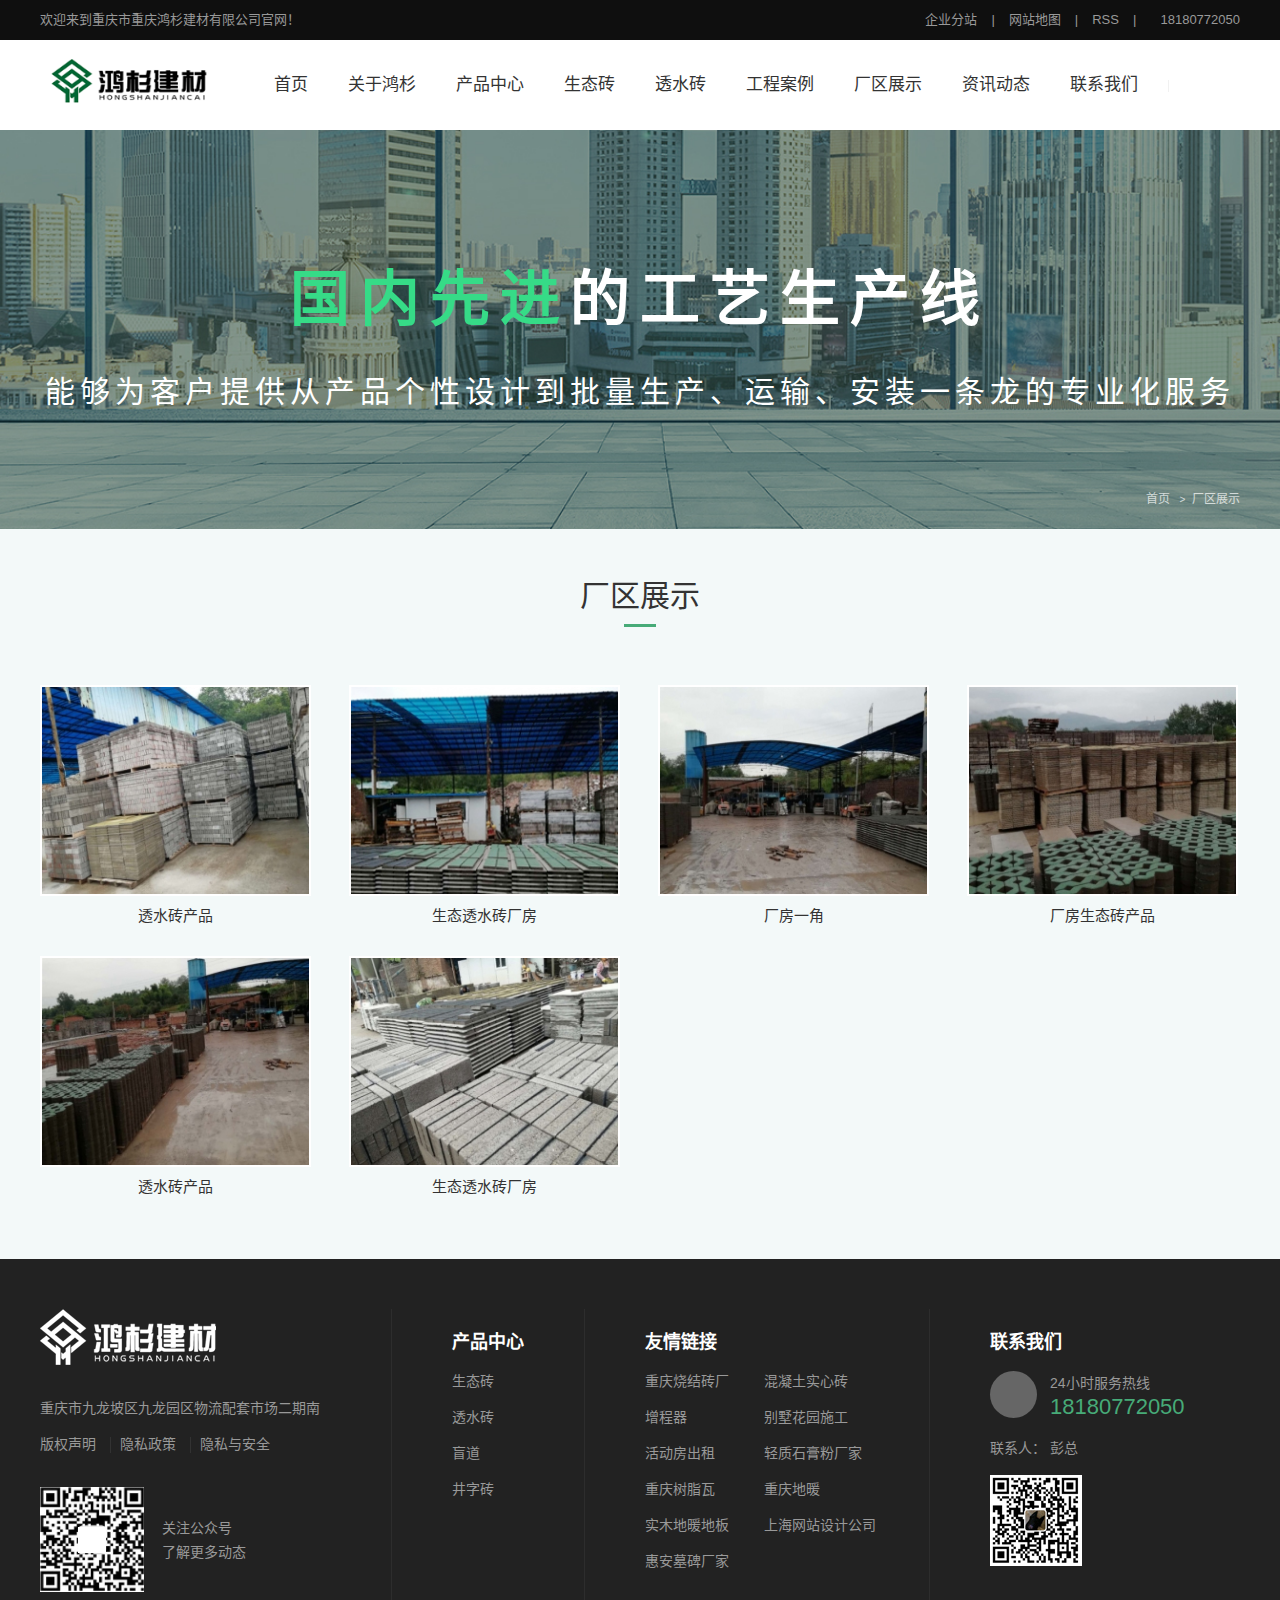
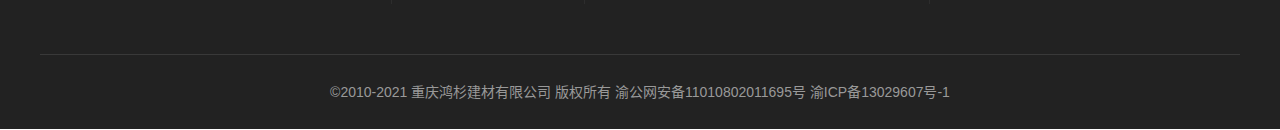
<file: factory_show.html>
<!DOCTYPE html>
<html lang="zh-cn">

<head>
    <meta charset="UTF-8">
    <meta http-equiv="X-UA-Compatible" content="IE=edge, chrome=1">
    <meta name="format-detection" content="telephone=no">
    <meta name="viewport"
        content="width=device-width, initial-scale=1.0, maximum-scale=1.0, minimum-scale=1.0, user-scalable=no">
    <meta name="keywords" content="">
    <meta name="description" content="">
    <title>厂区展示</title>
    <link rel="stylesheet" href="css/normalize.css">
    <link rel="stylesheet" href="lib/swiper/swiper-bundle.min.css">
    <link rel="stylesheet" href="css/style.css">
</head>

<body class="factory_show">
    <div id="container">
        <div id="header">
            <div class="hd pc">
                <div class="inner">
                    <div class="left">
                        <p>欢迎来到重庆市重庆鸿杉建材有限公司官网！</p>
                    </div>
                    <div class="right">
                        <a href="#">企业分站</a>|
                        <a href="#">网站地图</a>|
                        <a href="#">RSS</a>|
                        <span class="iconfont icon-phone1"></span>
                        <span>18180772050</span>
                    </div>
                </div>
            </div>
            <div class="bd">
                <div class="inner">
                    <!-- logo -->
                    <div class="logo">
                        <a href="index.html"><img src="img/logo.png" alt=""></a>
                    </div>
                    <!-- nav -->
                    <ul class="nav">
                        <li>
                            <a href="index.html">首页<span class="iconfont icon-xialajiantou-copy sp"></span></a>
                        </li>
                        <li>
                            <a href="about.html">关于鸿杉<span class="iconfont icon-xialajiantou-copy sp"></span></a>
                        </li>
                        <li>
                            <a href="product.html">产品中心<span class="iconfont icon-xialajiantou-copy sp"></span></a>
                        </li>
                        <li>
                            <a href="ecological_brick.html">生态砖<span
                                    class="iconfont icon-xialajiantou-copy sp"></span></a>
                        </li>
                        <li>
                            <a href="permeable_brick.html">透水砖<span
                                    class="iconfont icon-xialajiantou-copy sp"></span></a>
                        </li>
                        <li>
                            <a href="case.html">工程案例<span class="iconfont icon-xialajiantou-copy sp"></span></a>
                        </li>
                        <li>
                            <a href="factory_show.html">厂区展示<span class="iconfont icon-xialajiantou-copy sp"></span></a>
                        </li>
                        <li>
                            <a href="news.html">资讯动态<span class="iconfont icon-xialajiantou-copy sp"></span></a>
                        </li>
                        <li>
                            <a href="contact.html">联系我们<span class="iconfont icon-xialajiantou-copy sp"></span></a>
                        </li>
                    </ul>
                    <div class="search">
                        <input type="text" placeholder="产品文案编辑">
                        <span class="iconfont icon-sousuo"></span>
                        <span class="iconfont icon-anquanbaozhang sp"></span>
                        <span class="iconfont icon-shuaxin sp"></span>
                    </div>
                    <a href="javascript:;" class="btnMenu sp">
                        <span class="iconfont icon-caidan"></span>
                    </a>
                    <div class="backscreen sp"></div>
                </div>
            </div>
        </div>
        <div id="main">
            <div class="sec01">
                <div class="inner">
                    <div class="title">
                        <span>国内先进</span><span>的工艺生产线</span>
                    </div>
                    <p>能够为客户提供从产品个性设计到批量生产、运输、<br class="sp">安装一条龙的专业化服务</p>
                    <div class="crumbs">
                        <span class="iconfont icon-fangzihouse128"></span>
                        <a href="index.html">首页</a>
                        <span>&nbsp; >&nbsp;</span>
                        <a href="factory_show.html">厂区展示</a>
                    </div>
                </div>
            </div>
            <div class="sec02">
                <div class="inner">
                    <div class="hd">
                        厂区展示
                    </div>
                    <div class="bd">
                        <ul>
                            <li>
                                <a href="#">
                                    <img src="img/factory_show_sec02_01.jpg" alt="">
                                    <p>透水砖产品</p>
                                </a>
                            </li>
                            <li>
                                <a href="#">
                                    <img src="img/factory_show_sec02_02.jpg" alt="">
                                    <p>生态透水砖厂房</p>
                                </a>
                            </li>
                            <li>
                                <a href="#">
                                    <img src="img/factory_show_sec02_03.jpg" alt="">
                                    <p>厂房一角</p>
                                </a>
                            </li>
                            <li>
                                <a href="#">
                                    <img src="img/factory_show_sec02_04.jpg" alt="">
                                    <p>厂房生态砖产品</p>
                                </a>
                            </li>
                            <li>
                                <a href="#">
                                    <img src="img/factory_show_sec02_05.jpg" alt="">
                                    <p>透水砖产品</p>
                                </a>
                            </li>
                            <li>
                                <a href="#">
                                    <img src="img/factory_show_sec02_06.jpg" alt="">
                                    <p>生态透水砖厂房</p>
                                </a>
                            </li>
                        </ul>
                    </div>
                </div>
            </div>
            <div class="mask">
                <!-- Swiper -->
                <div class="swiper-container inner">
                    <div class="swiper-wrapper">
                        <div class="swiper-slide">
                            <img src="img/factory_show_sec02_01.jpg" alt="">
                            <span>透水砖产品</span>
                        </div>
                        <div class="swiper-slide">
                            <img src="img/factory_show_sec02_02.jpg" alt="">
                            <span>生态透水砖厂房</span>
                        </div>
                        <div class="swiper-slide">
                            <img src="img/factory_show_sec02_03.jpg" alt="">
                            <span>厂房一角</span>
                        </div>
                        <div class="swiper-slide">
                            <img src="img/factory_show_sec02_04.jpg" alt="">
                            <span>厂房生态砖产品</span>
                        </div>
                        <div class="swiper-slide">
                            <img src="img/factory_show_sec02_05.jpg" alt="">
                            <span>透水砖产品</span>
                        </div>
                        <div class="swiper-slide">
                            <img src="img/factory_show_sec02_06.jpg" alt="">
                            <span>生态透水砖厂房</span>
                        </div>
                    </div>
                </div>
                <!-- Add Arrows -->
                <div class="swiper-button-next arrow"></div>
                <div class="swiper-button-prev arrow"></div>
                <a href="#" class="close">X</a>
            </div>
        </div>
        <div id="footer">
            <div class="inner">
                <div class="footer_top">
                    <div class="col1">
                        <a href="index.html"><img src="img/logo_white.png" alt=""></a>
                        <div class="info">
                            <p>重庆市九龙坡区九龙园区物流配套市场二期南</p>
                            <a href="javascript:;">版权声明</a>
                            <a href="javascript:;">隐私政策</a>
                            <a href="javascript:;">隐私与安全</a>
                        </div>
                        <div class="qrcode pc">
                            <img src="img/public_qrcode.jpg" alt="">
                            <p>关注公众号<br />了解更多动态</p>
                        </div>
                    </div>
                    <div class="col2 pc">
                        <span class="title">产品中心</span>
                        <a href="javascript:;">生态砖</a>
                        <a href="javascript:;">透水砖</a>
                        <a href="javascript:;">盲道</a>
                        <a href="javascript:;">井字砖</a>
                    </div>
                    <div class="col3">
                        <span class="title">友情链接</span>
                        <a href="javascript:;">重庆烧结砖厂</a>
                        <a href="javascript:;">混凝土实心砖</a>
                        <a href="javascript:;">增程器</a>
                        <a href="javascript:;">别墅花园施工</a>
                        <a href="javascript:;">活动房出租</a>
                        <a href="javascript:;">轻质石膏粉厂家</a>
                        <a href="javascript:;">重庆树脂瓦</a>
                        <a href="javascript:;">重庆地暖</a>
                        <a href="javascript:;">实木地暖地板</a>
                        <a href="javascript:;">上海网站设计公司</a>
                        <a href="javascript:;">惠安墓碑厂家</a>
                    </div>
                    <div class="col4">
                        <span class="title pc">联系我们</span>
                        <div class="service_hotline">
                            <span class="iconfont icon-phone1"></span>
                            <div class="info">
                                <span>24小时服务热线</span>
                                <span class="tel">18180772050</span>
                            </div>
                        </div>
                        <div class="qrcode">
                            <span>联系人： 彭总</span>
                            <img src="img/private_WeChat_qrcode.jpg" alt="">
                            <span class="sp">长按二维码<br>添 加 好 友</span>
                        </div>
                    </div>
                </div>
                <div class="footer_bottom">©2010-2021 重庆鸿杉建材有限公司 版权所有 <br class="sp">渝公网安备11010802011695号
                    渝ICP备13029607号-1</div>
            </div>
            <div class="goBack pc">
                <div>
                    <a href="javascript:;"><span class="iconfont icon-dianhua1"></span><span>电话咨询</span></a>
                    <a href="javascript:;"><span class="iconfont icon-weixin"></span><span>微信关注</span></a>
                    <a href="javascript:;"><span class="iconfont icon-iconfonticon6"></span><span>QQ咨询</span></a>
                </div>
                <div class="top">
                    <span class="iconfont icon-ai-top"></span>返回顶部
                </div>
            </div>
        </div>
    </div>
    <script src="lib/jquery.min.js"></script>
    <script src="lib/swiper/swiper-bundle.min.js"></script>
    <script src="js/main.js"></script>
</body>

</html>
</file>
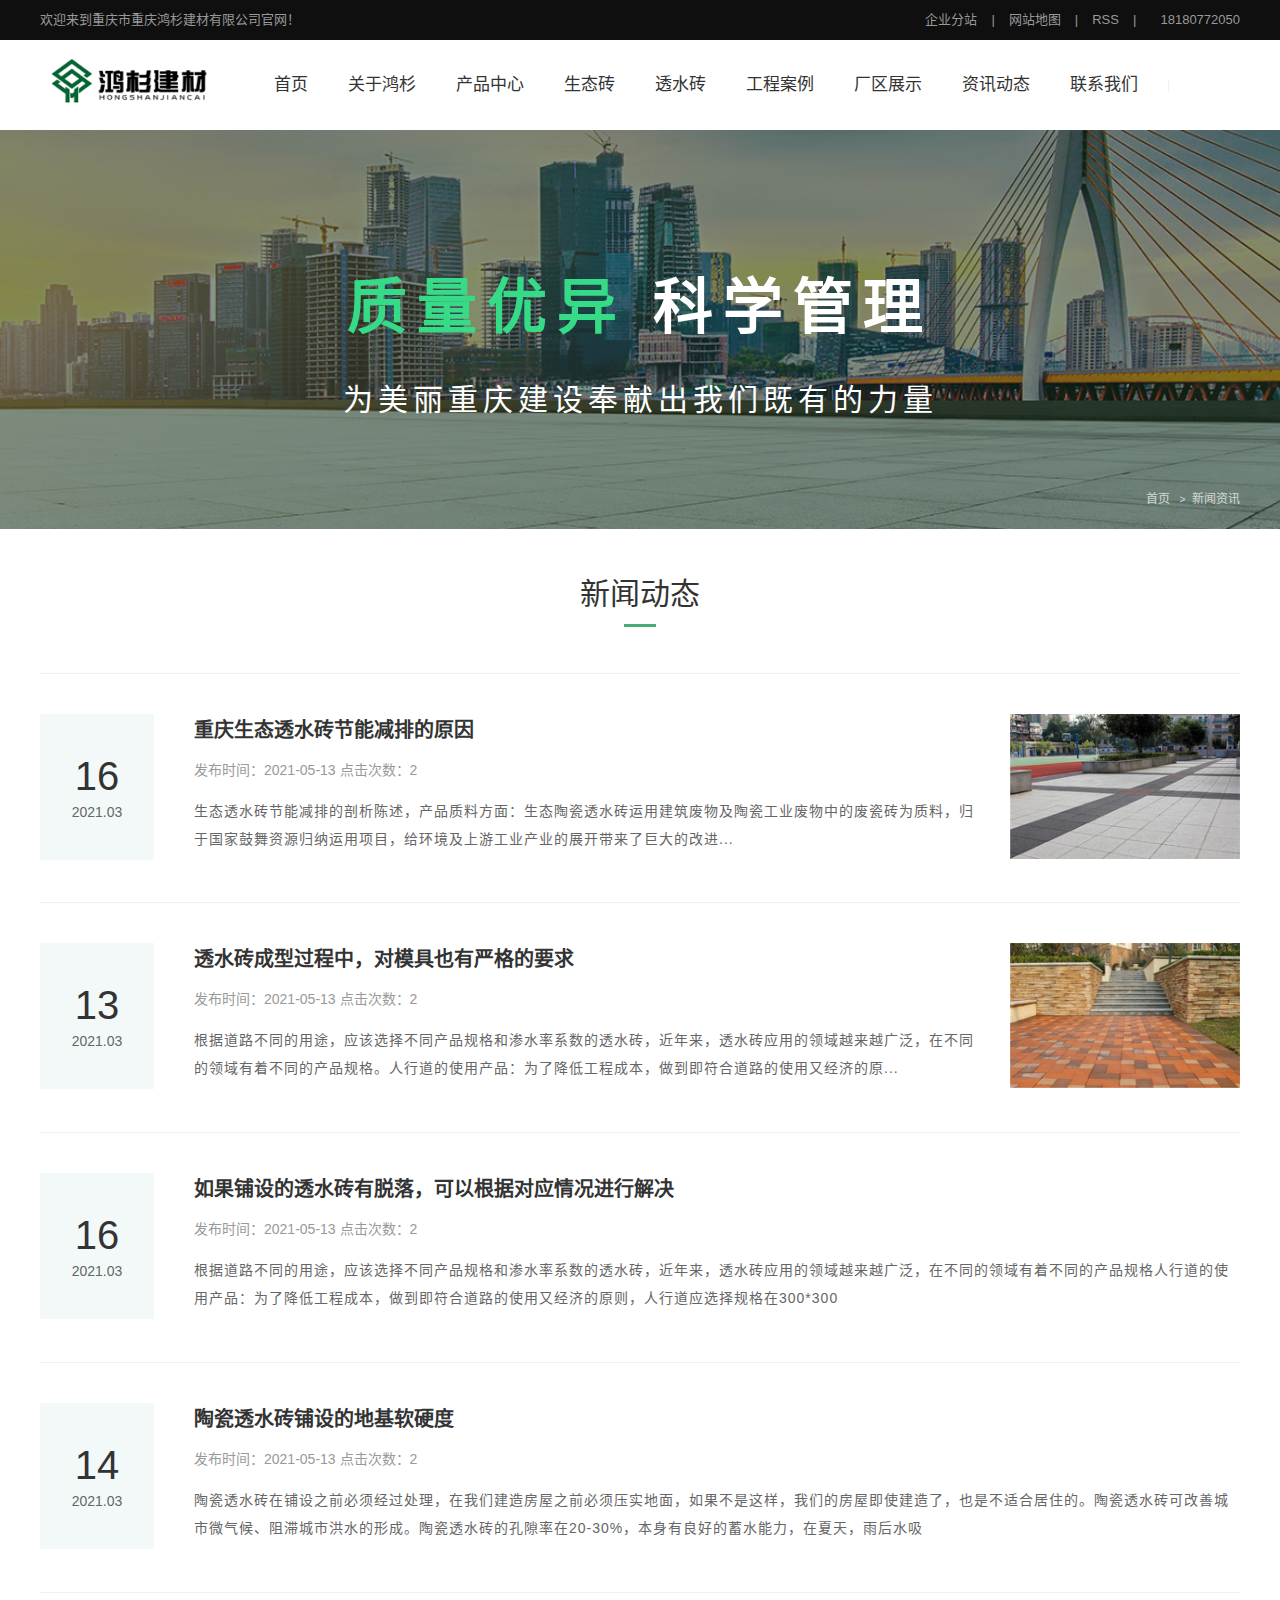
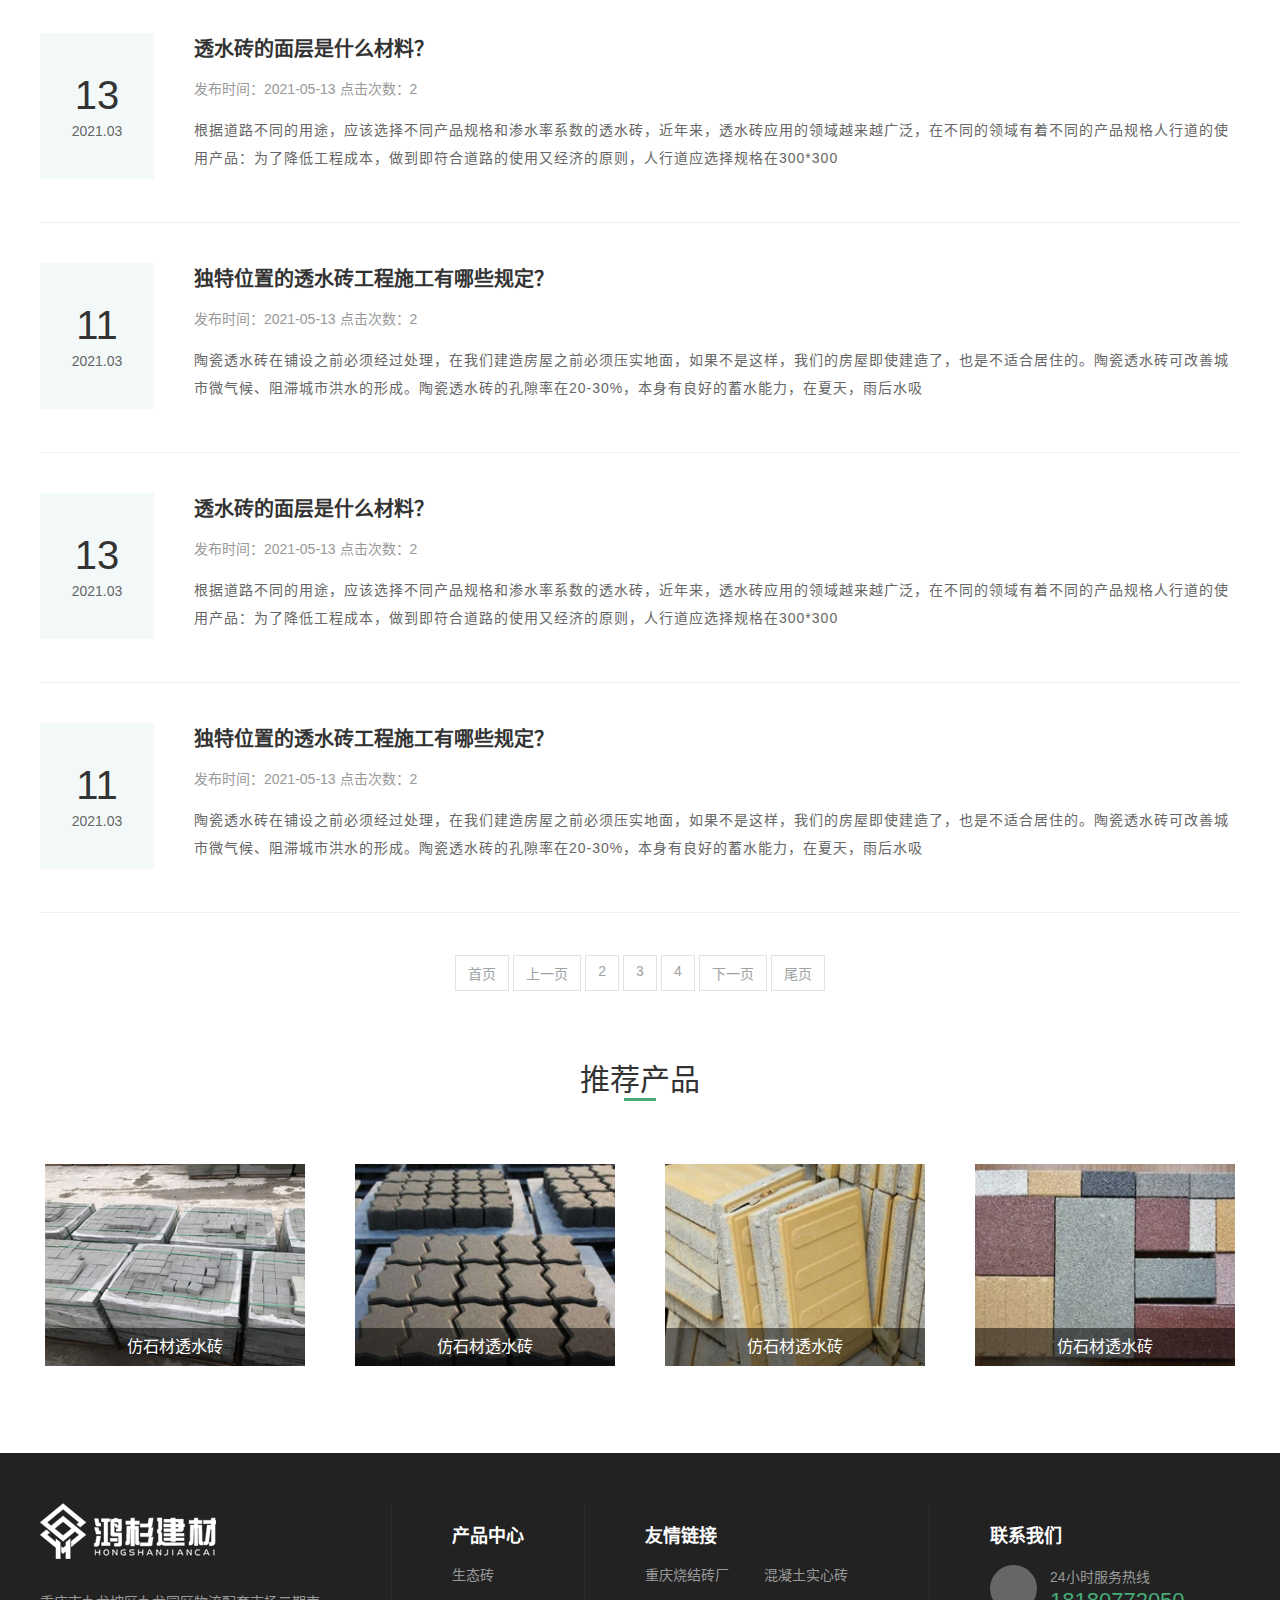
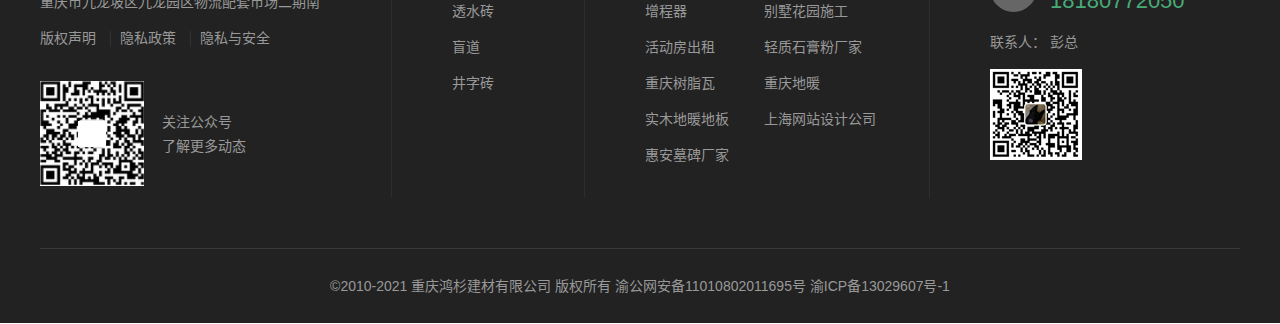
<file: news.html>
<!DOCTYPE html>
<html lang="zh-cn">

<head>
    <meta charset="UTF-8">
    <meta http-equiv="X-UA-Compatible" content="IE=edge, chrome=1">
    <meta name="format-detection" content="telephone=no">
    <meta name="viewport"
        content="width=device-width, initial-scale=1.0, maximum-scale=1.0, minimum-scale=1.0, user-scalable=no">
    <meta name="keywords" content="">
    <meta name="description" content="">
    <title>新闻资讯</title>
    <link rel="stylesheet" href="css/normalize.css">
    <link rel="stylesheet" href="css/style.css">
</head>

<body class="news">
    <div id="container">
        <div id="header">
            <div class="hd pc">
                <div class="inner">
                    <div class="left">
                        <p>欢迎来到重庆市重庆鸿杉建材有限公司官网！</p>
                    </div>
                    <div class="right">
                        <a href="#">企业分站</a>|
                        <a href="#">网站地图</a>|
                        <a href="#">RSS</a>|
                        <span class="iconfont icon-phone1"></span>
                        <span>18180772050</span>
                    </div>
                </div>
            </div>
            <div class="bd">
                <div class="inner">
                    <!-- logo -->
                    <div class="logo">
                        <a href="index.html"><img src="img/logo.png" alt=""></a>
                    </div>
                    <!-- nav -->
                    <ul class="nav">
                        <li>
                            <a href="index.html">首页<span class="iconfont icon-xialajiantou-copy sp"></span></a>
                        </li>
                        <li>
                            <a href="about.html">关于鸿杉<span class="iconfont icon-xialajiantou-copy sp"></span></a>
                        </li>
                        <li>
                            <a href="product.html">产品中心<span class="iconfont icon-xialajiantou-copy sp"></span></a>
                        </li>
                        <li>
                            <a href="ecological_brick.html">生态砖<span
                                    class="iconfont icon-xialajiantou-copy sp"></span></a>
                        </li>
                        <li>
                            <a href="permeable_brick.html">透水砖<span
                                    class="iconfont icon-xialajiantou-copy sp"></span></a>
                        </li>
                        <li>
                            <a href="case.html">工程案例<span class="iconfont icon-xialajiantou-copy sp"></span></a>
                        </li>
                        <li>
                            <a href="factory_show.html">厂区展示<span class="iconfont icon-xialajiantou-copy sp"></span></a>
                        </li>
                        <li>
                            <a href="news.html">资讯动态<span class="iconfont icon-xialajiantou-copy sp"></span></a>
                        </li>
                        <li>
                            <a href="contact.html">联系我们<span class="iconfont icon-xialajiantou-copy sp"></span></a>
                        </li>
                    </ul>
                    <div class="search">
                        <input type="text" placeholder="产品文案编辑">
                        <span class="iconfont icon-sousuo"></span>
                        <span class="iconfont icon-anquanbaozhang sp"></span>
                        <span class="iconfont icon-shuaxin sp"></span>
                    </div>
                    <a href="javascript:;" class="btnMenu sp">
                        <span class="iconfont icon-caidan"></span>
                    </a>
                    <div class="backscreen sp"></div>
                </div>
            </div>
        </div>
        <div id="main">
            <div class="sec01">
                <div class="inner">
                    <div class="title">
                        <span>质量优异</span>
                        <span>科学管理</span>
                    </div>
                    <p>为美丽重庆建设奉献出我们既有的力量</p>
                    <div class="crumbs">
                        <span class="iconfont icon-fangzihouse128"></span>
                        <a href="index.html">首页</a>
                        <span>&nbsp; >&nbsp;</span>
                        <a href="news.html">新闻资讯</a>
                    </div>
                </div>
            </div>
            <div class="sec02">
                <div class="inner">
                    <div class="hd">
                        新闻动态
                    </div>
                    <div class="bd">
                        <ul>
                            <li>
                                <a href="news_detail.html">
                                    <div class="col1">
                                        <span class="date">16</span>
                                        <span class="month">2021.03</span>
                                    </div>
                                    <div class="col2">
                                        <p class="title">重庆生态透水砖节能减排的原因</p>
                                        <p>发布时间：2021-05-13 点击次数：2</p>
                                        <p class="desc">
                                            生态透水砖节能减排的剖析陈述，产品质料方面：生态陶瓷透水砖运用建筑废物及陶瓷工业废物中的废瓷砖为质料，归于国家鼓舞资源归纳运用项目，给环境及上游工业产业的展开带来了巨大的改进...
                                        </p>
                                    </div>
                                    <div class="col3">
                                        <img src="img/news_sec02_01.jpg" alt="">
                                    </div>
                                </a>
                            </li>
                            <li>
                                <a href="news_detail.html">
                                    <div class="col1">
                                        <span class="date">13</span>
                                        <span class="month">2021.03</span>
                                    </div>
                                    <div class="col2">
                                        <p class="title">透水砖成型过程中，对模具也有严格的要求</p>
                                        <p>发布时间：2021-05-13 点击次数：2</p>
                                        <p class="desc">
                                            根据道路不同的用途，应该选择不同产品规格和渗水率系数的透水砖，近年来，透水砖应用的领域越来越广泛，在不同的领域有着不同的产品规格。人行道的使用产品：为了降低工程成本，做到即符合道路的使用又经济的原...
                                        </p>
                                    </div>
                                    <div class="col3">
                                        <img src="img/news_sec02_02.jpg" alt="">
                                    </div>
                                </a>
                            </li>
                            <li>
                                <a href="news_detail.html">
                                    <div class="col1">
                                        <span class="date">16</span>
                                        <span class="month">2021.03</span>
                                    </div>
                                    <div class="col2">
                                        <p class="title">如果铺设的透水砖有脱落，可以根据对应情况进行解决</p>
                                        <p>发布时间：2021-05-13 点击次数：2</p>
                                        <p class="desc">
                                            根据道路不同的用途，应该选择不同产品规格和渗水率系数的透水砖，近年来，透水砖应用的领域越来越广泛，在不同的领域有着不同的产品规格人行道的使用产品：为了降低工程成本，做到即符合道路的使用又经济的原则，人行道应选择规格在300*300
                                        </p>
                                    </div>
                                </a>
                            </li>
                            <li>
                                <a href="news_detail.html">
                                    <div class="col1">
                                        <span class="date">14</span>
                                        <span class="month">2021.03</span>
                                    </div>
                                    <div class="col2">
                                        <p class="title">陶瓷透水砖铺设的地基软硬度</p>
                                        <p>发布时间：2021-05-13 点击次数：2</p>
                                        <p class="desc">
                                            陶瓷透水砖在铺设之前必须经过处理，在我们建造房屋之前必须压实地面，如果不是这样，我们的房屋即使建造了，也是不适合居住的。陶瓷透水砖可改善城市微气候、阻滞城市洪水的形成。陶瓷透水砖的孔隙率在20-30%，本身有良好的蓄水能力，在夏天，雨后水吸
                                        </p>
                                    </div>
                                </a>
                            </li>
                            <li>
                                <a href="news_detail.html">
                                    <div class="col1">
                                        <span class="date">13</span>
                                        <span class="month">2021.03</span>
                                    </div>
                                    <div class="col2">
                                        <p class="title">透水砖的面层是什么材料？</p>
                                        <p>发布时间：2021-05-13 点击次数：2</p>
                                        <p class="desc">
                                            根据道路不同的用途，应该选择不同产品规格和渗水率系数的透水砖，近年来，透水砖应用的领域越来越广泛，在不同的领域有着不同的产品规格人行道的使用产品：为了降低工程成本，做到即符合道路的使用又经济的原则，人行道应选择规格在300*300
                                        </p>
                                    </div>
                                </a>
                            </li>
                            <li>
                                <a href="news_detail.html">
                                    <div class="col1">
                                        <span class="date">11</span>
                                        <span class="month">2021.03</span>
                                    </div>
                                    <div class="col2">
                                        <p class="title">独特位置的透水砖工程施工有哪些规定？</p>
                                        <p>发布时间：2021-05-13 点击次数：2</p>
                                        <p class="desc">
                                            陶瓷透水砖在铺设之前必须经过处理，在我们建造房屋之前必须压实地面，如果不是这样，我们的房屋即使建造了，也是不适合居住的。陶瓷透水砖可改善城市微气候、阻滞城市洪水的形成。陶瓷透水砖的孔隙率在20-30%，本身有良好的蓄水能力，在夏天，雨后水吸
                                        </p>
                                    </div>
                                </a>
                            </li>
                            <li>
                                <a href="news_detail.html">
                                    <div class="col1">
                                        <span class="date">13</span>
                                        <span class="month">2021.03</span>
                                    </div>
                                    <div class="col2">
                                        <p class="title">透水砖的面层是什么材料？</p>
                                        <p>发布时间：2021-05-13 点击次数：2</p>
                                        <p class="desc">
                                            根据道路不同的用途，应该选择不同产品规格和渗水率系数的透水砖，近年来，透水砖应用的领域越来越广泛，在不同的领域有着不同的产品规格人行道的使用产品：为了降低工程成本，做到即符合道路的使用又经济的原则，人行道应选择规格在300*300
                                        </p>
                                    </div>
                                </a>
                            </li>
                            <li>
                                <a href="news_detail.html">
                                    <div class="col1">
                                        <span class="date">11</span>
                                        <span class="month">2021.03</span>
                                    </div>
                                    <div class="col2">
                                        <p class="title">独特位置的透水砖工程施工有哪些规定？</p>
                                        <p>发布时间：2021-05-13 点击次数：2</p>
                                        <p class="desc">
                                            陶瓷透水砖在铺设之前必须经过处理，在我们建造房屋之前必须压实地面，如果不是这样，我们的房屋即使建造了，也是不适合居住的。陶瓷透水砖可改善城市微气候、阻滞城市洪水的形成。陶瓷透水砖的孔隙率在20-30%，本身有良好的蓄水能力，在夏天，雨后水吸
                                        </p>
                                    </div>
                                </a>
                            </li>
                        </ul>
                    </div>
                    <div class="ft">
                        <a href="#">首页</a>
                        <a href="#">上一页</a>
                        <a href="#">2</a>
                        <a href="#">3</a>
                        <a href="#">4</a>
                        <a href="#">下一页</a>
                        <a href="#">尾页</a>
                    </div>
                </div>
            </div>
            <div class="recommend_products">
                <div class="inner">
                    <div class="hd">
                        推荐产品
                    </div>
                    <div class="bd">
                        <ul>
                            <li>
                                <a href="#">
                                    <img src="img/home_sec02_01.jpg" alt="">
                                    <div class="mask">仿石材透水砖</div>
                                </a>
                            </li>
                            <li>
                                <a href="#">
                                    <img src="img/home_sec02_02.jpg" alt="">
                                    <div class="mask">仿石材透水砖</div>
                                </a>
                            </li>
                            <li>
                                <a href="#">
                                    <img src="img/home_sec02_03.jpg" alt="">
                                    <div class="mask">仿石材透水砖</div>
                                </a>
                            </li>
                            <li>
                                <a href="#">
                                    <img src="img/home_sec02_04.jpg" alt="">
                                    <div class="mask">仿石材透水砖</div>
                                </a>
                            </li>
                        </ul>
                    </div>
                </div>
            </div>
        </div>
        <div id="footer">
            <div class="inner">
                <div class="footer_top">
                    <div class="col1">
                        <a href="index.html"><img src="img/logo_white.png" alt=""></a>
                        <div class="info">
                            <p>重庆市九龙坡区九龙园区物流配套市场二期南</p>
                            <a href="javascript:;">版权声明</a>
                            <a href="javascript:;">隐私政策</a>
                            <a href="javascript:;">隐私与安全</a>
                        </div>
                        <div class="qrcode pc">
                            <img src="img/public_qrcode.jpg" alt="">
                            <p>关注公众号<br />了解更多动态</p>
                        </div>
                    </div>
                    <div class="col2 pc">
                        <span class="title">产品中心</span>
                        <a href="javascript:;">生态砖</a>
                        <a href="javascript:;">透水砖</a>
                        <a href="javascript:;">盲道</a>
                        <a href="javascript:;">井字砖</a>
                    </div>
                    <div class="col3">
                        <span class="title">友情链接</span>
                        <a href="javascript:;">重庆烧结砖厂</a>
                        <a href="javascript:;">混凝土实心砖</a>
                        <a href="javascript:;">增程器</a>
                        <a href="javascript:;">别墅花园施工</a>
                        <a href="javascript:;">活动房出租</a>
                        <a href="javascript:;">轻质石膏粉厂家</a>
                        <a href="javascript:;">重庆树脂瓦</a>
                        <a href="javascript:;">重庆地暖</a>
                        <a href="javascript:;">实木地暖地板</a>
                        <a href="javascript:;">上海网站设计公司</a>
                        <a href="javascript:;">惠安墓碑厂家</a>
                    </div>
                    <div class="col4">
                        <span class="title pc">联系我们</span>
                        <div class="service_hotline">
                            <span class="iconfont icon-phone1"></span>
                            <div class="info">
                                <span>24小时服务热线</span>
                                <span class="tel">18180772050</span>
                            </div>
                        </div>
                        <div class="qrcode">
                            <span>联系人： 彭总</span>
                            <img src="img/private_WeChat_qrcode.jpg" alt="">
                            <span class="sp">长按二维码<br>添 加 好 友</span>
                        </div>
                    </div>
                </div>
                <div class="footer_bottom">©2010-2021 重庆鸿杉建材有限公司 版权所有 <br class="sp">渝公网安备11010802011695号
                    渝ICP备13029607号-1</div>
            </div>
            <div class="goBack pc">
                <div>
                    <a href="javascript:;"><span class="iconfont icon-dianhua1"></span><span>电话咨询</span></a>
                    <a href="javascript:;"><span class="iconfont icon-weixin"></span><span>微信关注</span></a>
                    <a href="javascript:;"><span class="iconfont icon-iconfonticon6"></span><span>QQ咨询</span></a>
                </div>
                <div class="top">
                    <span class="iconfont icon-ai-top"></span>返回顶部
                </div>
            </div>
        </div>
    </div>
    <script src="lib/jquery.min.js"></script>
    <script src="js/main.js"></script>
</body>

</html>
</file>
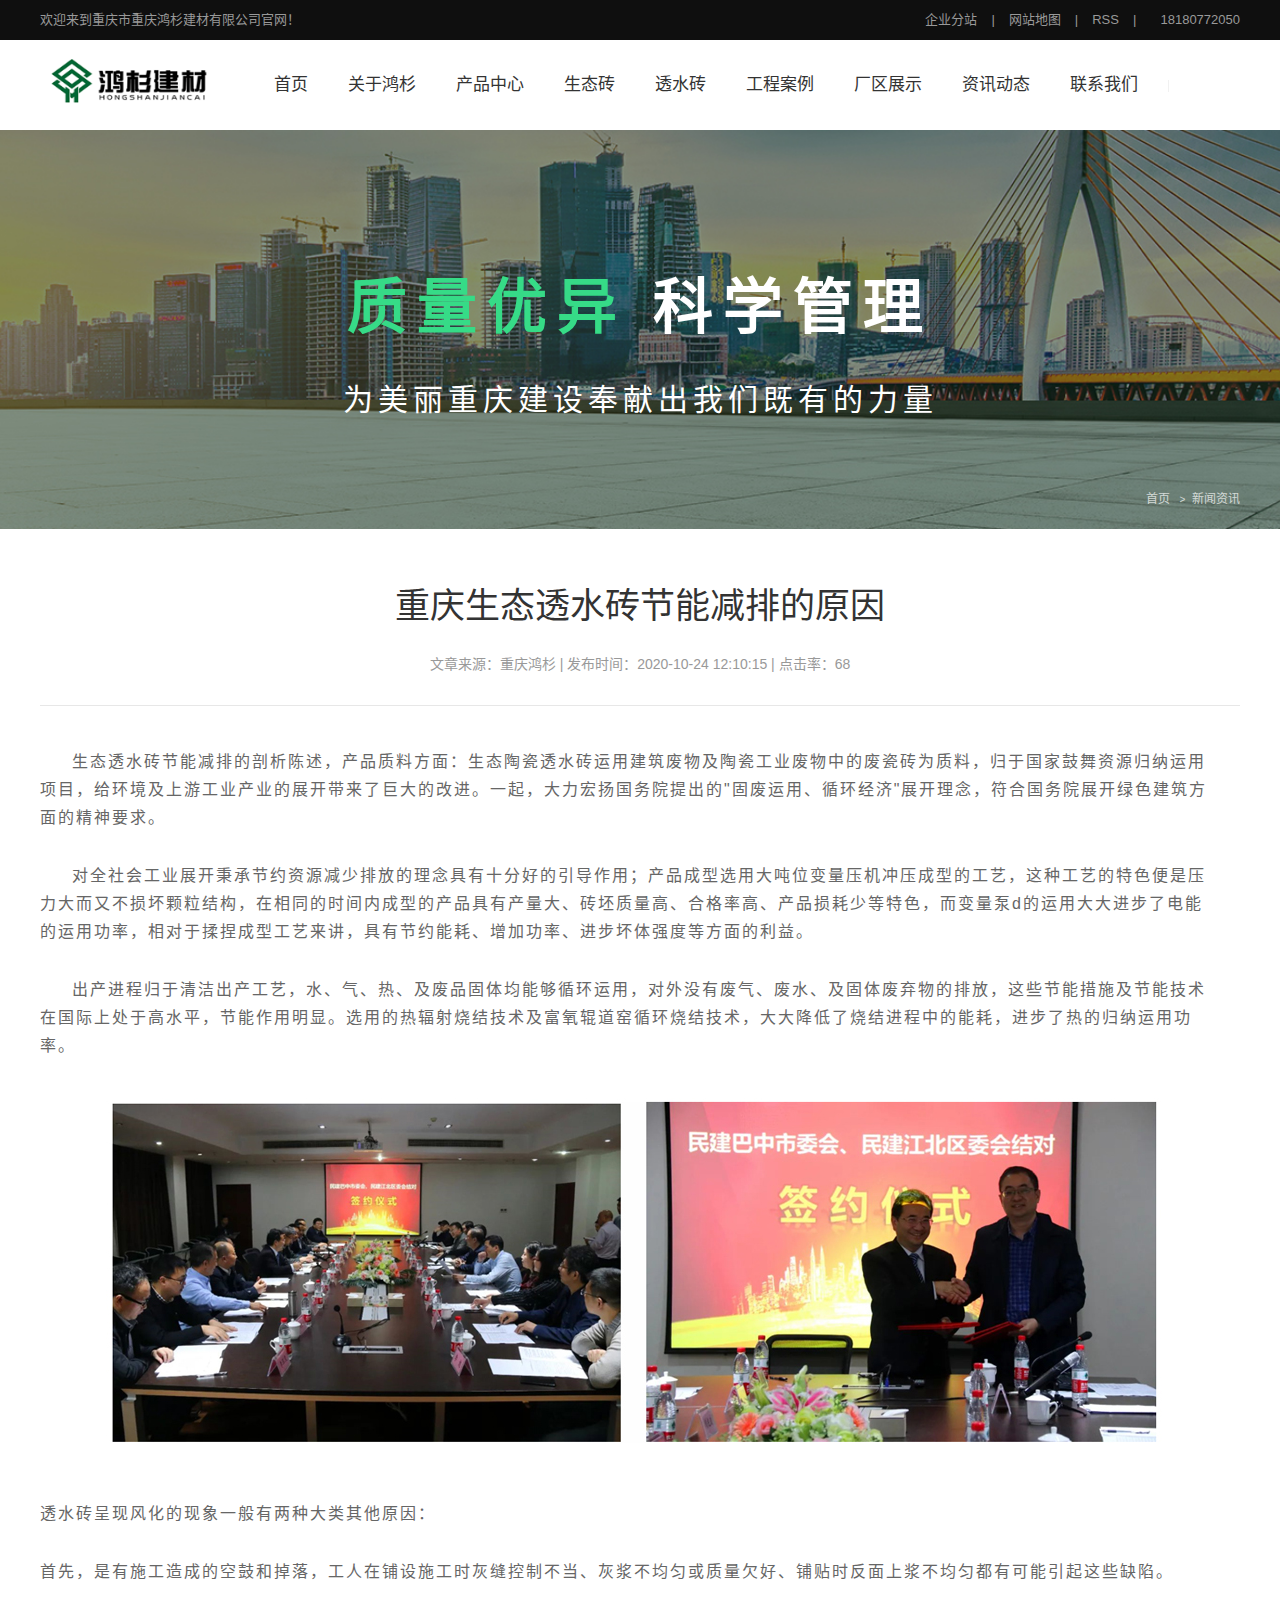
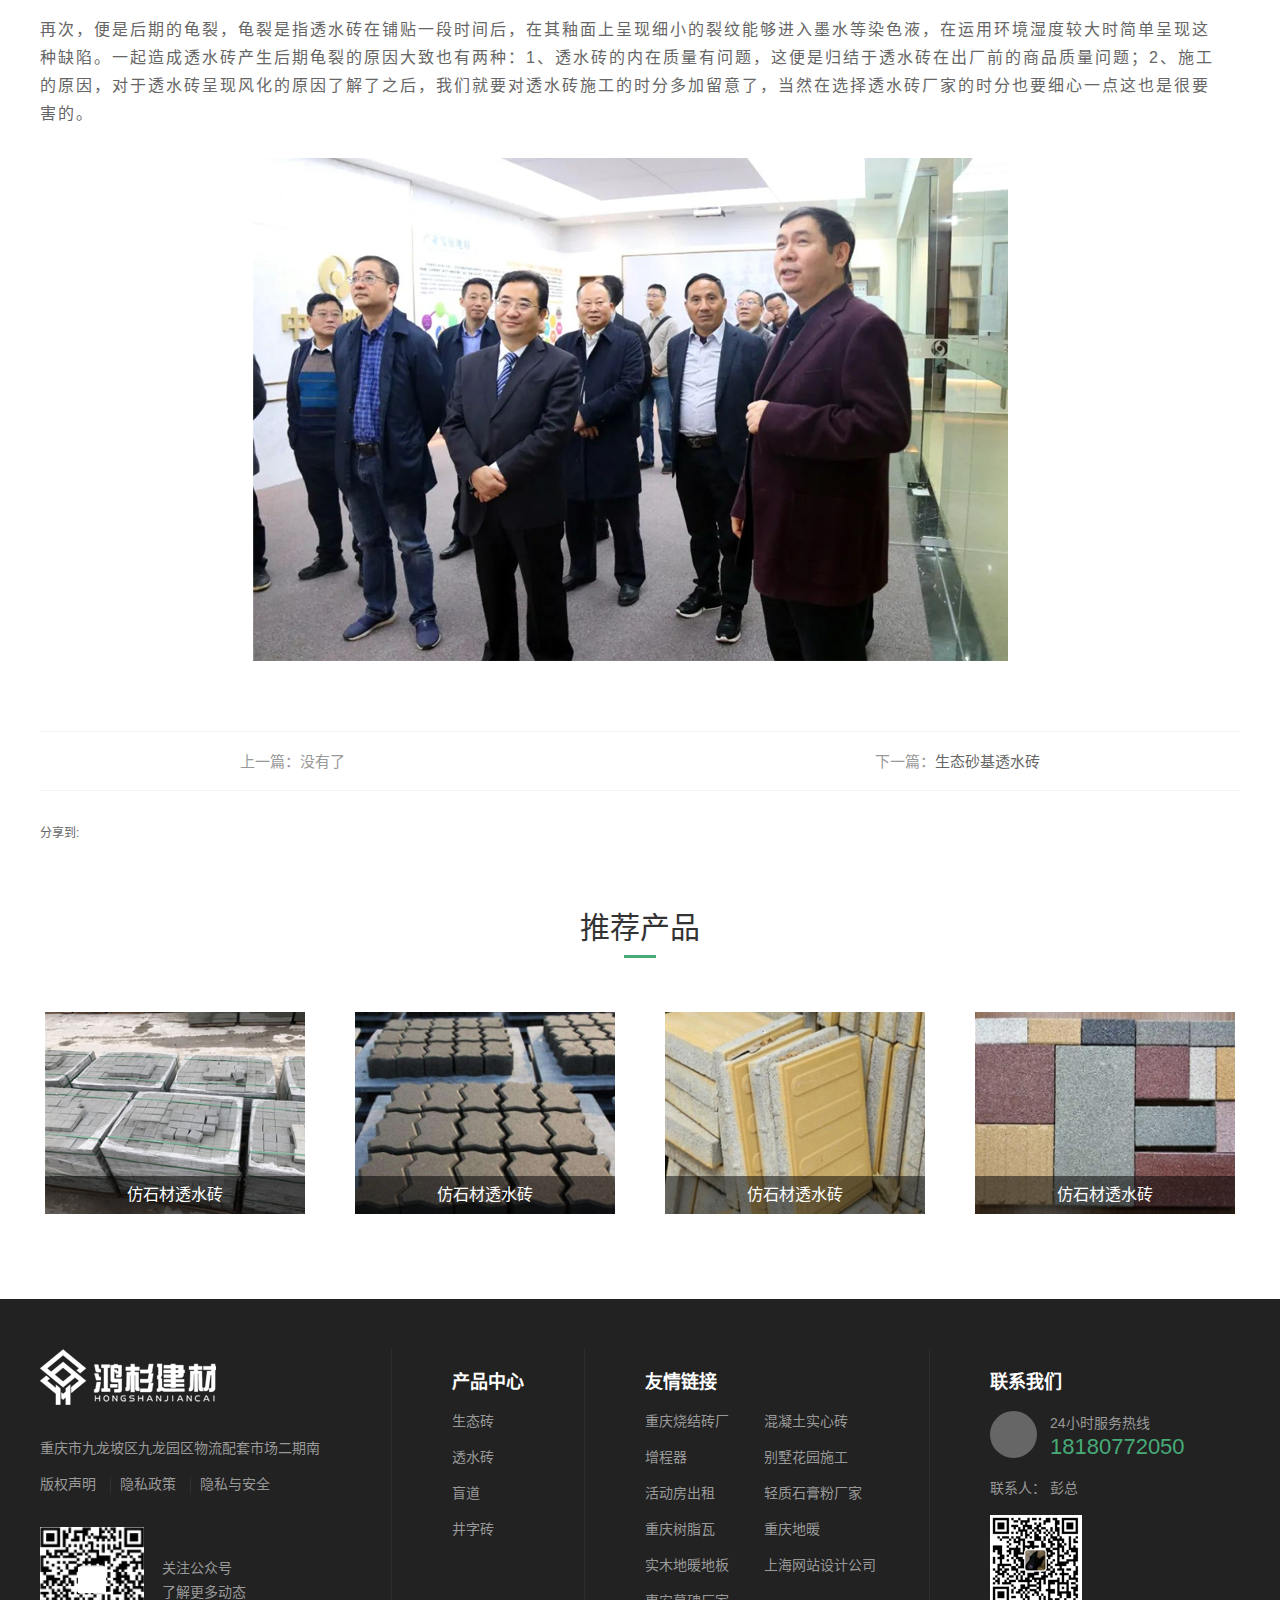
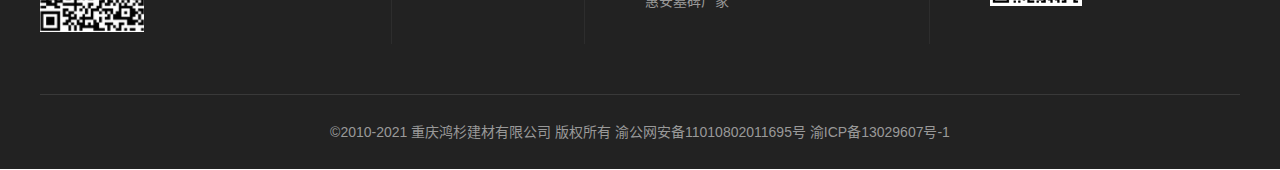
<file: news_detail.html>
<!DOCTYPE html>
<html lang="zh-cn">

<head>
    <meta charset="UTF-8">
    <meta http-equiv="X-UA-Compatible" content="IE=edge, chrome=1">
    <meta name="format-detection" content="telephone=no">
    <meta name="viewport"
        content="width=device-width, initial-scale=1.0, maximum-scale=1.0, minimum-scale=1.0, user-scalable=no">
    <meta name="keywords" content="">
    <meta name="description" content="">
    <title>新闻详情</title>
    <link rel="stylesheet" href="css/normalize.css">
    <link rel="stylesheet" href="css/style.css">
</head>

<body class="news_detail">
    <div id="container">
        <div id="header">
            <div class="hd pc">
                <div class="inner">
                    <div class="left">
                        <p>欢迎来到重庆市重庆鸿杉建材有限公司官网！</p>
                    </div>
                    <div class="right">
                        <a href="#">企业分站</a>|
                        <a href="#">网站地图</a>|
                        <a href="#">RSS</a>|
                        <span class="iconfont icon-phone1"></span>
                        <span>18180772050</span>
                    </div>
                </div>
            </div>
            <div class="bd">
                <div class="inner">
                    <!-- logo -->
                    <div class="logo">
                        <a href="index.html"><img src="img/logo.png" alt=""></a>
                    </div>
                    <!-- nav -->
                    <ul class="nav">
                        <li>
                            <a href="index.html">首页<span class="iconfont icon-xialajiantou-copy sp"></span></a>
                        </li>
                        <li>
                            <a href="about.html">关于鸿杉<span class="iconfont icon-xialajiantou-copy sp"></span></a>
                        </li>
                        <li>
                            <a href="product.html">产品中心<span class="iconfont icon-xialajiantou-copy sp"></span></a>
                        </li>
                        <li>
                            <a href="ecological_brick.html">生态砖<span
                                    class="iconfont icon-xialajiantou-copy sp"></span></a>
                        </li>
                        <li>
                            <a href="permeable_brick.html">透水砖<span
                                    class="iconfont icon-xialajiantou-copy sp"></span></a>
                        </li>
                        <li>
                            <a href="case.html">工程案例<span class="iconfont icon-xialajiantou-copy sp"></span></a>
                        </li>
                        <li>
                            <a href="factory_show.html">厂区展示<span class="iconfont icon-xialajiantou-copy sp"></span></a>
                        </li>
                        <li>
                            <a href="news.html">资讯动态<span class="iconfont icon-xialajiantou-copy sp"></span></a>
                        </li>
                        <li>
                            <a href="contact.html">联系我们<span class="iconfont icon-xialajiantou-copy sp"></span></a>
                        </li>
                    </ul>
                    <div class="search">
                        <input type="text" placeholder="产品文案编辑">
                        <span class="iconfont icon-sousuo"></span>
                        <span class="iconfont icon-anquanbaozhang sp"></span>
                        <span class="iconfont icon-shuaxin sp"></span>
                    </div>
                    <a href="javascript:;" class="btnMenu sp">
                        <span class="iconfont icon-caidan"></span>
                    </a>
                    <div class="backscreen sp"></div>
                </div>
            </div>
        </div>
        <div id="main">
            <div class="sec01">
                <div class="inner">
                    <div class="title">
                        <span>质量优异</span>
                        <span>科学管理</span>
                    </div>
                    <p>为美丽重庆建设奉献出我们既有的力量</p>
                    <div class="crumbs">
                        <span class="iconfont icon-fangzihouse128"></span>
                        <a href="index.html">首页</a>
                        <span>&nbsp; >&nbsp;</span>
                        <a href="news.html">新闻资讯</a>
                    </div>
                </div>
            </div>
            <div class="sec02">
                <div class="inner">
                    <div class="hd">
                        <p>重庆生态透水砖节能减排的原因</p>
                        <p>文章来源：重庆鸿杉 | 发布时间：2020-10-24 12:10:15 | 点击率：68</p>
                    </div>
                    <div class="bd">
                        <p>生态透水砖节能减排的剖析陈述，产品质料方面：生态陶瓷透水砖运用建筑废物及陶瓷工业废物中的废瓷砖为质料，归于国家鼓舞资源归纳运用项目，给环境及上游工业产业的展开带来了巨大的改进。一起，大力宏扬国务院提出的"固废运用、循环经济"展开理念，符合国务院展开绿色建筑方面的精神要求。
                        </p>
                        <p>对全社会工业展开秉承节约资源减少排放的理念具有十分好的引导作用；产品成型选用大吨位变量压机冲压成型的工艺，这种工艺的特色便是压力大而又不损坏颗粒结构，在相同的时间内成型的产品具有产量大、砖坯质量高、合格率高、产品损耗少等特色，而变量泵d的运用大大进步了电能的运用功率，相对于揉捏成型工艺来讲，具有节约能耗、增加功率、进步坏体强度等方面的利益。
                        </p>
                        <p>出产进程归于清洁出产工艺，水、气、热、及废品固体均能够循环运用，对外没有废气、废水、及固体废弃物的排放，这些节能措施及节能技术在国际上处于高水平，节能作用明显。选用的热辐射烧结技术及富氧辊道窑循环烧结技术，大大降低了烧结进程中的能耗，进步了热的归纳运用功率。
                        </p>
                        <img src="img/news_detail_sec02_01.jpg" alt=""><br><br><br><br>
                        <p>透水砖呈现风化的现象一般有两种大类其他原因：</p>
                        <p>首先，是有施工造成的空鼓和掉落，工人在铺设施工时灰缝控制不当、灰浆不均匀或质量欠好、铺贴时反面上浆不均匀都有可能引起这些缺陷。</p>
                        <p>再次，便是后期的龟裂，龟裂是指透水砖在铺贴一段时间后，在其釉面上呈现细小的裂纹能够进入墨水等染色液，在运用环境湿度较大时简单呈现这种缺陷。一起造成透水砖产生后期龟裂的原因大致也有两种：1、透水砖的内在质量有问题，这便是归结于透水砖在出厂前的商品质量问题；2、施工的原因，对于透水砖呈现风化的原因了解了之后，我们就要对透水砖施工的时分多加留意了，当然在选择透水砖厂家的时分也要细心一点这也是很要害的。
                        </p>
                        <img src="img/news_detail_sec02_02.jpg" alt="" class="pc">
                        <img src="img/news_detail_sec02_01.jpg" alt="" class="sp">
                    </div>
                    <div class="ft">
                        <div class="chapter">
                            <span>上一篇：没有了</span>
                            <span>下一篇：<a href="#">生态砂基透水砖</a></span>
                        </div>
                        <div class="share">
                            分享到:
                            <a href="#"><span class="iconfont icon-weixindenglu"></span></a>
                            <a href="#"><span class="iconfont icon-weibo1-copy"></span></a>
                            <a href="#"><span class="iconfont icon-qq-copy"></span></a>
                            <a href="#"><span class="iconfont icon-qunfengqqkongjian-copy"></span></a>
                            <a href="#"><span class="iconfont icon-shejiaotubiao-48-copy"></span></a>
                        </div>
                    </div>
                </div>
            </div>
            <div class="recommend_products">
                <div class="inner">
                    <div class="hd">
                        推荐产品
                    </div>
                    <div class="bd">
                        <ul>
                            <li>
                                <a href="#">
                                    <img src="img/home_sec02_01.jpg" alt="">
                                    <div class="mask">仿石材透水砖</div>
                                </a>
                            </li>
                            <li>
                                <a href="#">
                                    <img src="img/home_sec02_02.jpg" alt="">
                                    <div class="mask">仿石材透水砖</div>
                                </a>
                            </li>
                            <li>
                                <a href="#">
                                    <img src="img/home_sec02_03.jpg" alt="">
                                    <div class="mask">仿石材透水砖</div>
                                </a>
                            </li>
                            <li>
                                <a href="#">
                                    <img src="img/home_sec02_04.jpg" alt="">
                                    <div class="mask">仿石材透水砖</div>
                                </a>
                            </li>
                        </ul>
                    </div>
                </div>
            </div>
        </div>
        <div id="footer">
            <div class="inner">
                <div class="footer_top">
                    <div class="col1">
                        <a href="index.html"><img src="img/logo_white.png" alt=""></a>
                        <div class="info">
                            <p>重庆市九龙坡区九龙园区物流配套市场二期南</p>
                            <a href="javascript:;">版权声明</a>
                            <a href="javascript:;">隐私政策</a>
                            <a href="javascript:;">隐私与安全</a>
                        </div>
                        <div class="qrcode pc">
                            <img src="img/public_qrcode.jpg" alt="">
                            <p>关注公众号<br />了解更多动态</p>
                        </div>
                    </div>
                    <div class="col2 pc">
                        <span class="title">产品中心</span>
                        <a href="javascript:;">生态砖</a>
                        <a href="javascript:;">透水砖</a>
                        <a href="javascript:;">盲道</a>
                        <a href="javascript:;">井字砖</a>
                    </div>
                    <div class="col3">
                        <span class="title">友情链接</span>
                        <a href="javascript:;">重庆烧结砖厂</a>
                        <a href="javascript:;">混凝土实心砖</a>
                        <a href="javascript:;">增程器</a>
                        <a href="javascript:;">别墅花园施工</a>
                        <a href="javascript:;">活动房出租</a>
                        <a href="javascript:;">轻质石膏粉厂家</a>
                        <a href="javascript:;">重庆树脂瓦</a>
                        <a href="javascript:;">重庆地暖</a>
                        <a href="javascript:;">实木地暖地板</a>
                        <a href="javascript:;">上海网站设计公司</a>
                        <a href="javascript:;">惠安墓碑厂家</a>
                    </div>
                    <div class="col4">
                        <span class="title pc">联系我们</span>
                        <div class="service_hotline">
                            <span class="iconfont icon-phone1"></span>
                            <div class="info">
                                <span>24小时服务热线</span>
                                <span class="tel">18180772050</span>
                            </div>
                        </div>
                        <div class="qrcode">
                            <span>联系人： 彭总</span>
                            <img src="img/private_WeChat_qrcode.jpg" alt="">
                            <span class="sp">长按二维码<br>添 加 好 友</span>
                        </div>
                    </div>
                </div>
                <div class="footer_bottom">©2010-2021 重庆鸿杉建材有限公司 版权所有 <br class="sp">渝公网安备11010802011695号
                    渝ICP备13029607号-1</div>
            </div>
            <div class="goBack pc">
                <div>
                    <a href="javascript:;"><span class="iconfont icon-dianhua1"></span><span>电话咨询</span></a>
                    <a href="javascript:;"><span class="iconfont icon-weixin"></span><span>微信关注</span></a>
                    <a href="javascript:;"><span class="iconfont icon-iconfonticon6"></span><span>QQ咨询</span></a>
                </div>
                <div class="top">
                    <span class="iconfont icon-ai-top"></span>返回顶部
                </div>
            </div>
        </div>
    </div>
    <script src="lib/jquery.min.js"></script>
    <script src="js/main.js"></script>
</body>

</html>
</file>
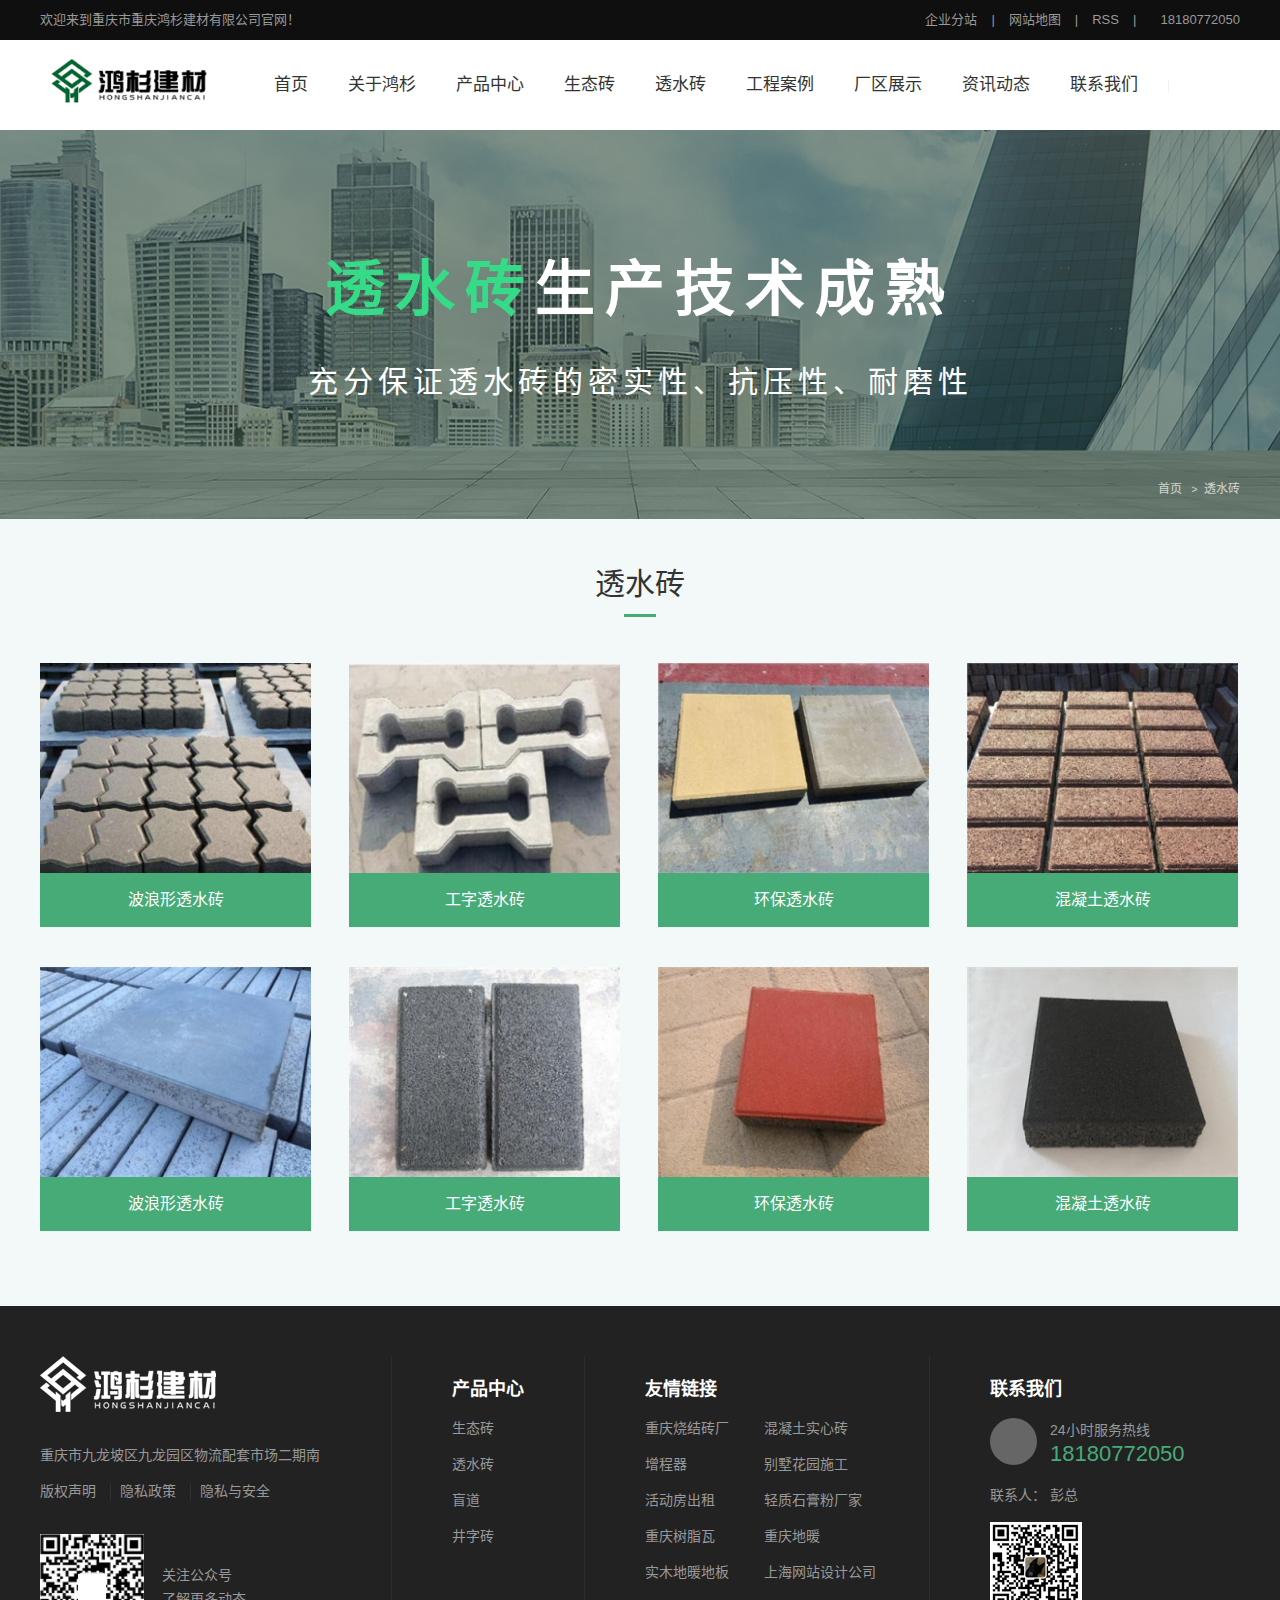
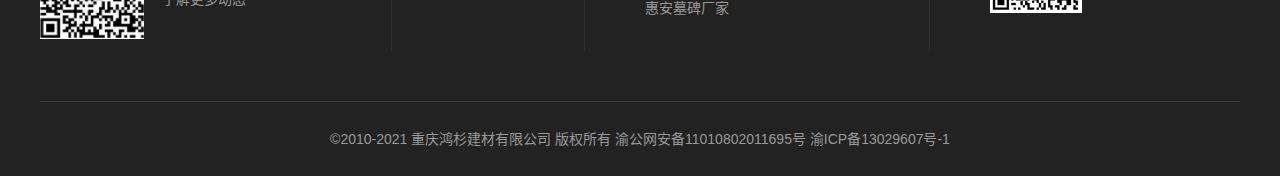
<file: permeable_brick.html>
<!DOCTYPE html>
<html lang="zh-cn">

<head>
    <meta charset="UTF-8">
    <meta http-equiv="X-UA-Compatible" content="IE=edge, chrome=1">
    <meta name="format-detection" content="telephone=no">
    <meta name="viewport"
        content="width=device-width, initial-scale=1.0, maximum-scale=1.0, minimum-scale=1.0, user-scalable=no">
    <meta name="keywords" content="">
    <meta name="description" content="">
    <title>透水砖</title>
    <link rel="stylesheet" href="css/normalize.css">
    <link rel="stylesheet" href="css/style.css">
</head>

<body class="permeable_brick">
    <div id="container">
        <div id="header">
            <div class="hd pc">
                <div class="inner">
                    <div class="left">
                        <p>欢迎来到重庆市重庆鸿杉建材有限公司官网！</p>
                    </div>
                    <div class="right">
                        <a href="#">企业分站</a>|
                        <a href="#">网站地图</a>|
                        <a href="#">RSS</a>|
                        <span class="iconfont icon-phone1"></span>
                        <span>18180772050</span>
                    </div>
                </div>
            </div>
            <div class="bd">
                <div class="inner">
                    <!-- logo -->
                    <div class="logo">
                        <a href="index.html"><img src="img/logo.png" alt=""></a>
                    </div>
                    <!-- nav -->
                    <ul class="nav">
                        <li>
                            <a href="index.html">首页<span class="iconfont icon-xialajiantou-copy sp"></span></a>
                        </li>
                        <li>
                            <a href="about.html">关于鸿杉<span class="iconfont icon-xialajiantou-copy sp"></span></a>
                        </li>
                        <li>
                            <a href="product.html">产品中心<span class="iconfont icon-xialajiantou-copy sp"></span></a>
                        </li>
                        <li>
                            <a href="ecological_brick.html">生态砖<span
                                    class="iconfont icon-xialajiantou-copy sp"></span></a>
                        </li>
                        <li>
                            <a href="permeable_brick.html">透水砖<span
                                    class="iconfont icon-xialajiantou-copy sp"></span></a>
                        </li>
                        <li>
                            <a href="case.html">工程案例<span class="iconfont icon-xialajiantou-copy sp"></span></a>
                        </li>
                        <li>
                            <a href="factory_show.html">厂区展示<span class="iconfont icon-xialajiantou-copy sp"></span></a>
                        </li>
                        <li>
                            <a href="news.html">资讯动态<span class="iconfont icon-xialajiantou-copy sp"></span></a>
                        </li>
                        <li>
                            <a href="contact.html">联系我们<span class="iconfont icon-xialajiantou-copy sp"></span></a>
                        </li>
                    </ul>
                    <div class="search">
                        <input type="text" placeholder="产品文案编辑">
                        <span class="iconfont icon-sousuo"></span>
                        <span class="iconfont icon-anquanbaozhang sp"></span>
                        <span class="iconfont icon-shuaxin sp"></span>
                    </div>
                    <a href="javascript:;" class="btnMenu sp">
                        <span class="iconfont icon-caidan"></span>
                    </a>
                    <div class="backscreen sp"></div>
                </div>
            </div>
        </div>
        <div id="main">
            <div class="sec01">
                <div class="inner">
                    <div class="title">
                        <span>透水砖</span><span>生产技术成熟</span>
                    </div>
                    <p>充分保证透水砖的密实性、抗压性、耐磨性</p>
                    <div class="crumbs">
                        <span class="iconfont icon-fangzihouse128"></span>
                        <a href="index.html">首页</a>
                        <span>&nbsp; >&nbsp;</span>
                        <a href="permeable_brick.html">透水砖</a>
                    </div>
                </div>
            </div>
            <div class="sec02">
                <div class="inner">
                    <div class="hd">
                        透水砖
                    </div>
                    <div class="bd">
                        <ul>
                            <li>
                                <a href="#">
                                    <img src="img/ecological_brick_sec02_01.jpg" alt="">
                                    <span>波浪形透水砖</span>
                                    <div class="mask">
                                        <span class="iconfont icon-sousuo"></span>
                                    </div>
                                </a>
                            </li>
                            <li>
                                <a href="#">
                                    <img src="img/ecological_brick_sec02_02.jpg" alt="">
                                    <span>工字透水砖</span>
                                    <div class="mask">
                                        <span class="iconfont icon-sousuo"></span>
                                    </div>
                                </a>
                            </li>
                            <li>
                                <a href="#">
                                    <img src="img/ecological_brick_sec02_03.jpg" alt="">
                                    <span>环保透水砖</span>
                                    <div class="mask">
                                        <span class="iconfont icon-sousuo"></span>
                                    </div>
                                </a>
                            </li>
                            <li>
                                <a href="#">
                                    <img src="img/ecological_brick_sec02_04.jpg" alt="">
                                    <span>混凝土透水砖</span>
                                    <div class="mask">
                                        <span class="iconfont icon-sousuo"></span>
                                    </div>
                                </a>
                            </li>
                            <li>
                                <a href="#">
                                    <img src="img/ecological_brick_sec02_05.jpg" alt="">
                                    <span>波浪形透水砖</span>
                                    <div class="mask">
                                        <span class="iconfont icon-sousuo"></span>
                                    </div>
                                </a>
                            </li>
                            <li>
                                <a href="#">
                                    <img src="img/ecological_brick_sec02_06.jpg" alt="">
                                    <span>工字透水砖</span>
                                    <div class="mask">
                                        <span class="iconfont icon-sousuo"></span>
                                    </div>
                                </a>
                            </li>
                            <li>
                                <a href="#">
                                    <img src="img/ecological_brick_sec02_07.jpg" alt="">
                                    <span>环保透水砖</span>
                                    <div class="mask">
                                        <span class="iconfont icon-sousuo"></span>
                                    </div>
                                </a>
                            </li>
                            <li>
                                <a href="#">
                                    <img src="img/ecological_brick_sec02_08.jpg" alt="">
                                    <span>混凝土透水砖</span>
                                    <div class="mask">
                                        <span class="iconfont icon-sousuo"></span>
                                    </div>
                                </a>
                            </li>
                        </ul>
                    </div>
                </div>
            </div>
        </div>
        <div id="footer">
            <div class="inner">
                <div class="footer_top">
                    <div class="col1">
                        <a href="index.html"><img src="img/logo_white.png" alt=""></a>
                        <div class="info">
                            <p>重庆市九龙坡区九龙园区物流配套市场二期南</p>
                            <a href="javascript:;">版权声明</a>
                            <a href="javascript:;">隐私政策</a>
                            <a href="javascript:;">隐私与安全</a>
                        </div>
                        <div class="qrcode pc">
                            <img src="img/public_qrcode.jpg" alt="">
                            <p>关注公众号<br />了解更多动态</p>
                        </div>
                    </div>
                    <div class="col2 pc">
                        <span class="title">产品中心</span>
                        <a href="javascript:;">生态砖</a>
                        <a href="javascript:;">透水砖</a>
                        <a href="javascript:;">盲道</a>
                        <a href="javascript:;">井字砖</a>
                    </div>
                    <div class="col3">
                        <span class="title">友情链接</span>
                        <a href="javascript:;">重庆烧结砖厂</a>
                        <a href="javascript:;">混凝土实心砖</a>
                        <a href="javascript:;">增程器</a>
                        <a href="javascript:;">别墅花园施工</a>
                        <a href="javascript:;">活动房出租</a>
                        <a href="javascript:;">轻质石膏粉厂家</a>
                        <a href="javascript:;">重庆树脂瓦</a>
                        <a href="javascript:;">重庆地暖</a>
                        <a href="javascript:;">实木地暖地板</a>
                        <a href="javascript:;">上海网站设计公司</a>
                        <a href="javascript:;">惠安墓碑厂家</a>
                    </div>
                    <div class="col4">
                        <span class="title pc">联系我们</span>
                        <div class="service_hotline">
                            <span class="iconfont icon-phone1"></span>
                            <div class="info">
                                <span>24小时服务热线</span>
                                <span class="tel">18180772050</span>
                            </div>
                        </div>
                        <div class="qrcode">
                            <span>联系人： 彭总</span>
                            <img src="img/private_WeChat_qrcode.jpg" alt="">
                            <span class="sp">长按二维码<br>添 加 好 友</span>
                        </div>
                    </div>
                </div>
                <div class="footer_bottom">©2010-2021 重庆鸿杉建材有限公司 版权所有 <br class="sp">渝公网安备11010802011695号
                    渝ICP备13029607号-1</div>
            </div>
            <div class="goBack pc">
                <div>
                    <a href="javascript:;"><span class="iconfont icon-dianhua1"></span><span>电话咨询</span></a>
                    <a href="javascript:;"><span class="iconfont icon-weixin"></span><span>微信关注</span></a>
                    <a href="javascript:;"><span class="iconfont icon-iconfonticon6"></span><span>QQ咨询</span></a>
                </div>
                <div class="top">
                    <span class="iconfont icon-ai-top"></span>返回顶部
                </div>
            </div>
        </div>
    </div>
    <script src="lib/jquery.min.js"></script>
    <script src="js/main.js"></script>
</body>

</html>
</file>
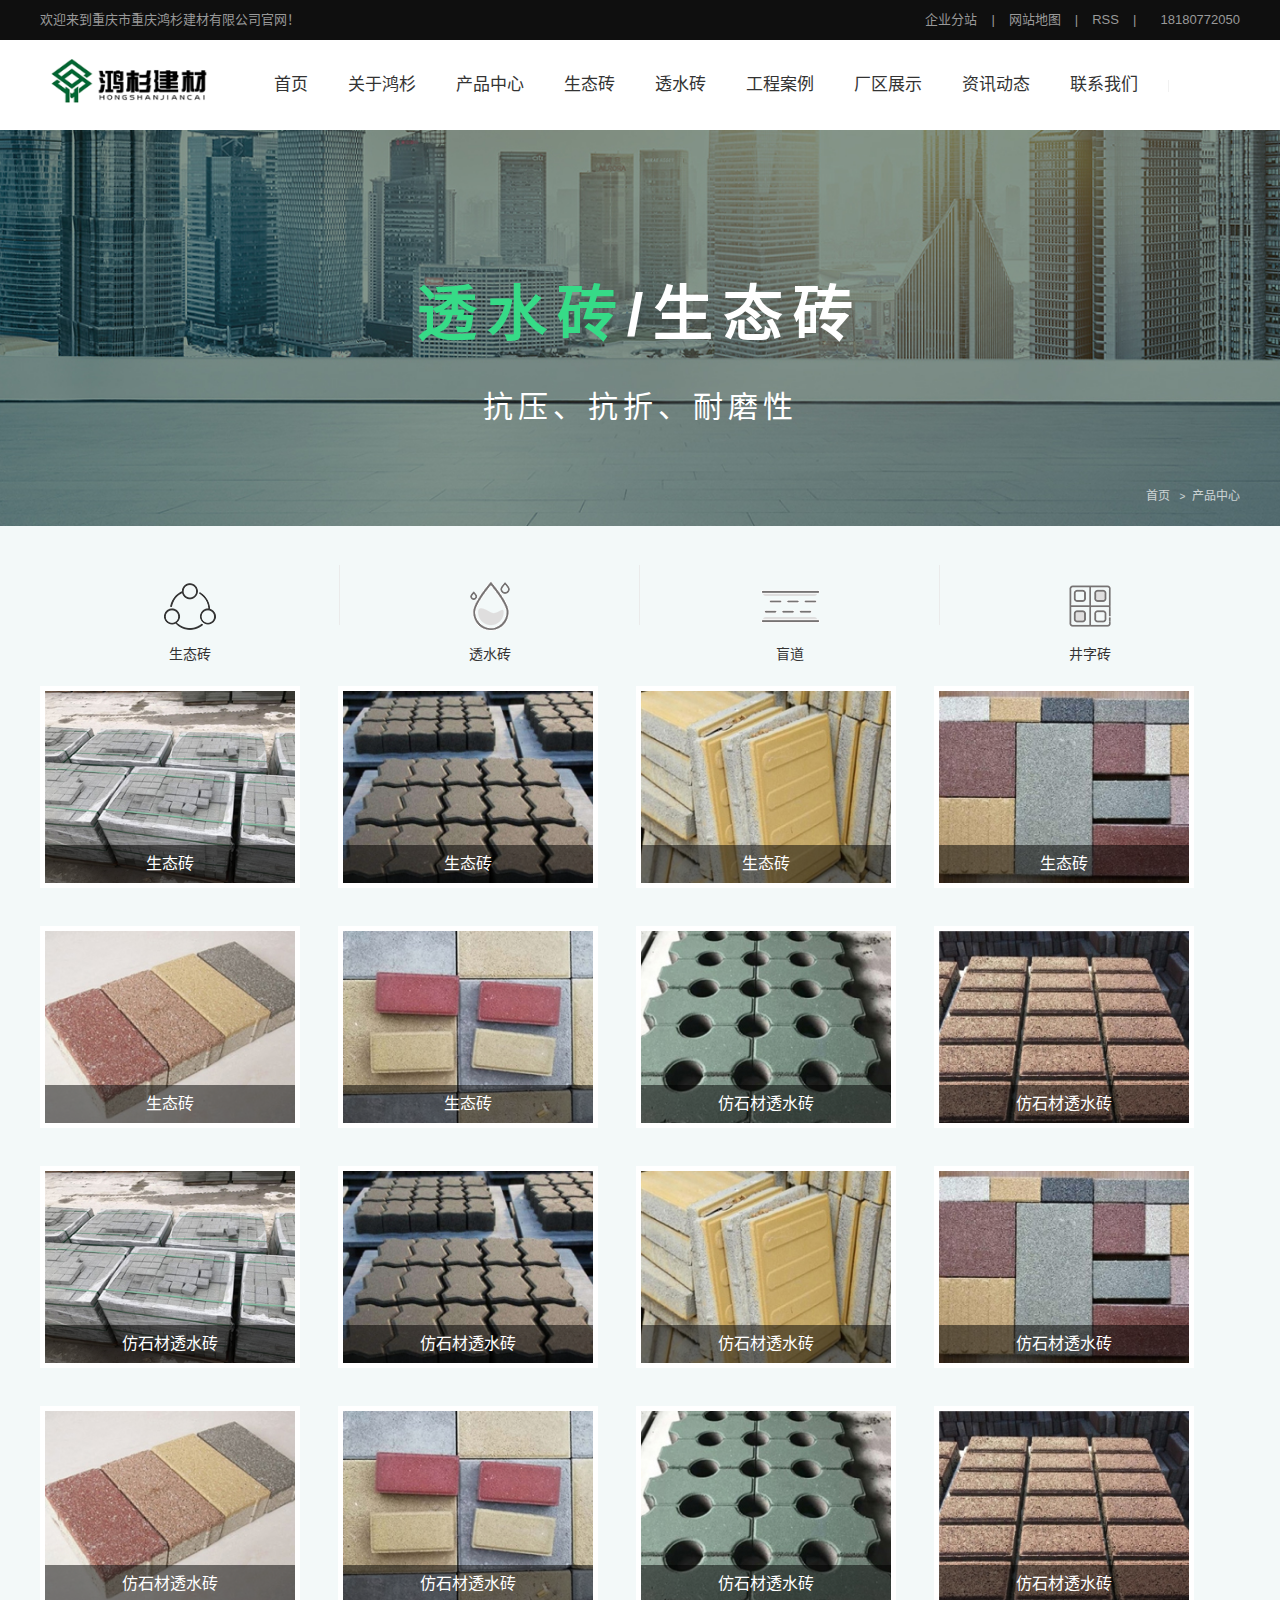
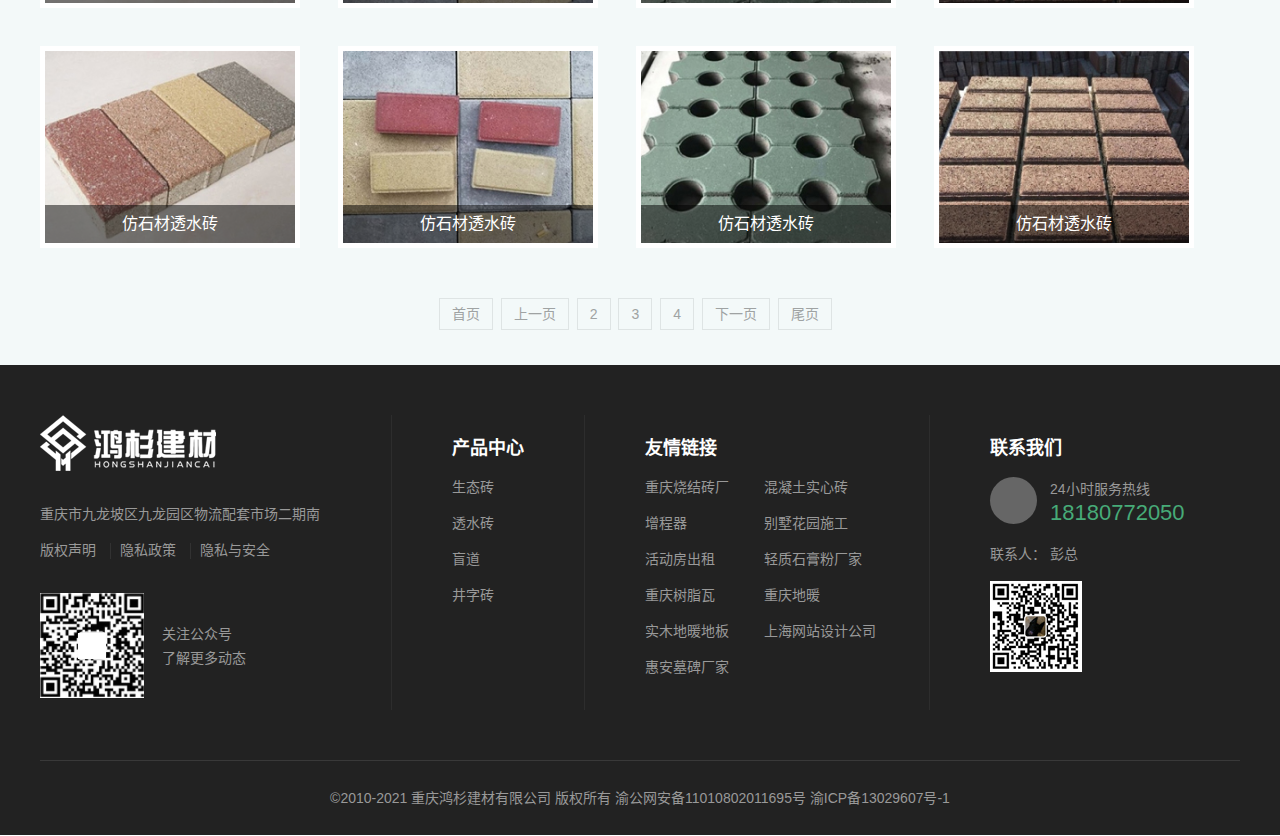
<file: product.html>
<!DOCTYPE html>
<html lang="zh-cn">

<head>
    <meta charset="UTF-8">
    <meta http-equiv="X-UA-Compatible" content="IE=edge, chrome=1">
    <meta name="format-detection" content="telephone=no">
    <meta name="viewport"
        content="width=device-width, initial-scale=1.0, maximum-scale=1.0, minimum-scale=1.0, user-scalable=no">
    <meta name="keywords" content="">
    <meta name="description" content="">
    <title>产品中心</title>
    <link rel="stylesheet" href="css/normalize.css">
    <link rel="stylesheet" href="css/style.css">
</head>

<body class="product">
    <div id="container">
        <div id="header">
            <div class="hd pc">
                <div class="inner">
                    <div class="left">
                        <p>欢迎来到重庆市重庆鸿杉建材有限公司官网！</p>
                    </div>
                    <div class="right">
                        <a href="#">企业分站</a>|
                        <a href="#">网站地图</a>|
                        <a href="#">RSS</a>|
                        <span class="iconfont icon-phone1"></span>
                        <span>18180772050</span>
                    </div>
                </div>
            </div>
            <div class="bd">
                <div class="inner">
                    <!-- logo -->
                    <div class="logo">
                        <a href="index.html"><img src="img/logo.png" alt=""></a>
                    </div>
                    <!-- nav -->
                    <ul class="nav">
                        <li>
                            <a href="index.html">首页<span class="iconfont icon-xialajiantou-copy sp"></span></a>
                        </li>
                        <li>
                            <a href="about.html">关于鸿杉<span class="iconfont icon-xialajiantou-copy sp"></span></a>
                        </li>
                        <li>
                            <a href="product.html">产品中心<span class="iconfont icon-xialajiantou-copy sp"></span></a>
                        </li>
                        <li>
                            <a href="ecological_brick.html">生态砖<span
                                    class="iconfont icon-xialajiantou-copy sp"></span></a>
                        </li>
                        <li>
                            <a href="permeable_brick.html">透水砖<span
                                    class="iconfont icon-xialajiantou-copy sp"></span></a>
                        </li>
                        <li>
                            <a href="case.html">工程案例<span class="iconfont icon-xialajiantou-copy sp"></span></a>
                        </li>
                        <li>
                            <a href="factory_show.html">厂区展示<span class="iconfont icon-xialajiantou-copy sp"></span></a>
                        </li>
                        <li>
                            <a href="news.html">资讯动态<span class="iconfont icon-xialajiantou-copy sp"></span></a>
                        </li>
                        <li>
                            <a href="contact.html">联系我们<span class="iconfont icon-xialajiantou-copy sp"></span></a>
                        </li>
                    </ul>
                    <div class="search">
                        <input type="text" placeholder="产品文案编辑">
                        <span class="iconfont icon-sousuo"></span>
                        <span class="iconfont icon-anquanbaozhang sp"></span>
                        <span class="iconfont icon-shuaxin sp"></span>
                    </div>
                    <a href="javascript:;" class="btnMenu sp">
                        <span class="iconfont icon-caidan"></span>
                    </a>
                    <div class="backscreen sp"></div>
                </div>
            </div>
        </div>
        <div id="main">
            <div class="sec01">
                <div class="inner">
                    <div class="title">
                        <span>透水砖</span><span>/生态砖</span>
                    </div>
                    <p>抗压、抗折、耐磨性</p>
                    <div class="crumbs">
                        <span class="iconfont icon-fangzihouse128"></span>
                        <a href="index.html">首页</a>
                        <span>&nbsp; >&nbsp;</span>
                        <a href="product.html">产品中心</a>
                    </div>
                </div>
            </div>
            <div class="sec02">
                <div class="inner">
                    <div class="hd">
                        <ul>
                            <li>
                                <a href="ecological_brick.html"><span>生态砖</span></a>
                            </li>
                            <li>
                                <a href="permeable_brick.html"><span>透水砖</span></a>
                            </li>
                            <li>
                                <a href="product.html"><span>盲道</span></a>
                            </li>
                            <li>
                                <a href="product.html"><span>井字砖</span></a>
                            </li>
                        </ul>
                    </div>
                    <div class="bd">
                        <ul>
                            <li>
                                <a href="product_detail.html">
                                    <img src="img/home_sec02_01.jpg" alt="">
                                    <div class="mask">
                                        <span>生态砖</span>
                                        <span class="iconfont icon-sousuo pc"></span>
                                    </div>
                                </a>
                            </li>
                            <li>
                                <a href="product_detail.html">
                                    <img src="img/home_sec02_02.jpg" alt="">
                                    <div class="mask">
                                        <span>生态砖</span>
                                        <span class="iconfont icon-sousuo pc"></span>
                                    </div>
                                </a>
                            </li>
                            <li>
                                <a href="product_detail.html">
                                    <img src="img/home_sec02_03.jpg" alt="">
                                    <div class="mask">
                                        <span>生态砖</span>
                                        <span class="iconfont icon-sousuo pc"></span>
                                    </div>
                                </a>
                            </li>
                            <li>
                                <a href="product_detail.html">
                                    <img src="img/home_sec02_04.jpg" alt="">
                                    <div class="mask">
                                        <span>生态砖</span>
                                        <span class="iconfont icon-sousuo pc"></span>
                                    </div>
                                </a>
                            </li>
                            <li>
                                <a href="product_detail.html">
                                    <img src="img/home_sec02_05.jpg" alt="">
                                    <div class="mask">
                                        <span>生态砖</span>
                                        <span class="iconfont icon-sousuo pc"></span>
                                    </div>
                                </a>
                            </li>
                            <li>
                                <a href="product_detail.html">
                                    <img src="img/home_sec02_06.jpg" alt="">
                                    <div class="mask">
                                        <span>生态砖</span>
                                        <span class="iconfont icon-sousuo pc"></span>
                                    </div>
                                </a>
                            </li>
                            <li>
                                <a href="product_detail.html">
                                    <img src="img/home_sec02_07.jpg" alt="">
                                    <div class="mask">
                                        <span>仿石材透水砖</span>
                                        <span class="iconfont icon-sousuo pc"></span>
                                    </div>
                                </a>
                            </li>
                            <li>
                                <a href="product_detail.html">
                                    <img src="img/home_sec02_08.jpg" alt="">
                                    <div class="mask">
                                        <span>仿石材透水砖</span>
                                        <span class="iconfont icon-sousuo pc"></span>
                                    </div>
                                </a>
                            </li>
                            <li>
                                <a href="product_detail.html">
                                    <img src="img/home_sec02_01.jpg" alt="">
                                    <div class="mask">
                                        <span>仿石材透水砖</span>
                                        <span class="iconfont icon-sousuo pc"></span>
                                    </div>
                                </a>
                            </li>
                            <li>
                                <a href="product_detail.html">
                                    <img src="img/home_sec02_02.jpg" alt="">
                                    <div class="mask">
                                        <span>仿石材透水砖</span>
                                        <span class="iconfont icon-sousuo pc"></span>
                                    </div>
                                </a>
                            </li>
                            <li>
                                <a href="product_detail.html">
                                    <img src="img/home_sec02_03.jpg" alt="">
                                    <div class="mask">
                                        <span>仿石材透水砖</span>
                                        <span class="iconfont icon-sousuo pc"></span>
                                    </div>
                                </a>
                            </li>
                            <li>
                                <a href="product_detail.html">
                                    <img src="img/home_sec02_04.jpg" alt="">
                                    <div class="mask">
                                        <span>仿石材透水砖</span>
                                        <span class="iconfont icon-sousuo pc"></span>
                                    </div>
                                </a>
                            </li>
                            <li>
                                <a href="product_detail.html">
                                    <img src="img/home_sec02_05.jpg" alt="">
                                    <div class="mask">
                                        <span>仿石材透水砖</span>
                                        <span class="iconfont icon-sousuo pc"></span>
                                    </div>
                                </a>
                            </li>
                            <li>
                                <a href="product_detail.html">
                                    <img src="img/home_sec02_06.jpg" alt="">
                                    <div class="mask">
                                        <span>仿石材透水砖</span>
                                        <span class="iconfont icon-sousuo pc"></span>
                                    </div>
                                </a>
                            </li>
                            <li>
                                <a href="product_detail.html">
                                    <img src="img/home_sec02_07.jpg" alt="">
                                    <div class="mask">
                                        <span>仿石材透水砖</span>
                                        <span class="iconfont icon-sousuo pc"></span>
                                    </div>
                                </a>
                            </li>
                            <li>
                                <a href="product_detail.html">
                                    <img src="img/home_sec02_08.jpg" alt="">
                                    <div class="mask">
                                        <span>仿石材透水砖</span>
                                        <span class="iconfont icon-sousuo pc"></span>
                                    </div>
                                </a>
                            </li>
                            <li>
                                <a href="product_detail.html">
                                    <img src="img/home_sec02_05.jpg" alt="">
                                    <div class="mask">
                                        <span>仿石材透水砖</span>
                                        <span class="iconfont icon-sousuo pc"></span>
                                    </div>
                                </a>
                            </li>
                            <li>
                                <a href="product_detail.html">
                                    <img src="img/home_sec02_06.jpg" alt="">
                                    <div class="mask">
                                        <span>仿石材透水砖</span>
                                        <span class="iconfont icon-sousuo pc"></span>
                                    </div>
                                </a>
                            </li>
                            <li>
                                <a href="product_detail.html">
                                    <img src="img/home_sec02_07.jpg" alt="">
                                    <div class="mask">
                                        <span>仿石材透水砖</span>
                                        <span class="iconfont icon-sousuo pc"></span>
                                    </div>
                                </a>
                            </li>
                            <li>
                                <a href="product_detail.html">
                                    <img src="img/home_sec02_08.jpg" alt="">
                                    <div class="mask">
                                        <span>仿石材透水砖</span>
                                        <span class="iconfont icon-sousuo pc"></span>
                                    </div>
                                </a>
                            </li>
                        </ul>
                    </div>
                    <div class="ft">
                        <a href="#">首页</a>
                        <a href="#">上一页</a>
                        <a href="#">2</a>
                        <a href="#">3</a>
                        <a href="#">4</a>
                        <a href="#">下一页</a>
                        <a href="#">尾页</a>
                    </div>
                </div>
            </div>
        </div>
        <div id="footer">
            <div class="inner">
                <div class="footer_top">
                    <div class="col1">
                        <a href="index.html"><img src="img/logo_white.png" alt=""></a>
                        <div class="info">
                            <p>重庆市九龙坡区九龙园区物流配套市场二期南</p>
                            <a href="javascript:;">版权声明</a>
                            <a href="javascript:;">隐私政策</a>
                            <a href="javascript:;">隐私与安全</a>
                        </div>
                        <div class="qrcode pc">
                            <img src="img/public_qrcode.jpg" alt="">
                            <p>关注公众号<br />了解更多动态</p>
                        </div>
                    </div>
                    <div class="col2 pc">
                        <span class="title">产品中心</span>
                        <a href="javascript:;">生态砖</a>
                        <a href="javascript:;">透水砖</a>
                        <a href="javascript:;">盲道</a>
                        <a href="javascript:;">井字砖</a>
                    </div>
                    <div class="col3">
                        <span class="title">友情链接</span>
                        <a href="javascript:;">重庆烧结砖厂</a>
                        <a href="javascript:;">混凝土实心砖</a>
                        <a href="javascript:;">增程器</a>
                        <a href="javascript:;">别墅花园施工</a>
                        <a href="javascript:;">活动房出租</a>
                        <a href="javascript:;">轻质石膏粉厂家</a>
                        <a href="javascript:;">重庆树脂瓦</a>
                        <a href="javascript:;">重庆地暖</a>
                        <a href="javascript:;">实木地暖地板</a>
                        <a href="javascript:;">上海网站设计公司</a>
                        <a href="javascript:;">惠安墓碑厂家</a>
                    </div>
                    <div class="col4">
                        <span class="title pc">联系我们</span>
                        <div class="service_hotline">
                            <span class="iconfont icon-phone1"></span>
                            <div class="info">
                                <span>24小时服务热线</span>
                                <span class="tel">18180772050</span>
                            </div>
                        </div>
                        <div class="qrcode">
                            <span>联系人： 彭总</span>
                            <img src="img/private_WeChat_qrcode.jpg" alt="">
                            <span class="sp">长按二维码<br>添 加 好 友</span>
                        </div>
                    </div>
                </div>
                <div class="footer_bottom">©2010-2021 重庆鸿杉建材有限公司 版权所有 <br class="sp">渝公网安备11010802011695号
                    渝ICP备13029607号-1</div>
            </div>
            <div class="goBack pc">
                <div>
                    <a href="javascript:;"><span class="iconfont icon-dianhua1"></span><span>电话咨询</span></a>
                    <a href="javascript:;"><span class="iconfont icon-weixin"></span><span>微信关注</span></a>
                    <a href="javascript:;"><span class="iconfont icon-iconfonticon6"></span><span>QQ咨询</span></a>
                </div>
                <div class="top">
                    <span class="iconfont icon-ai-top"></span>返回顶部
                </div>
            </div>
        </div>
    </div>
    <script src="lib/jquery.min.js"></script>
    <script src="js/main.js"></script>
</body>

</html>
</file>
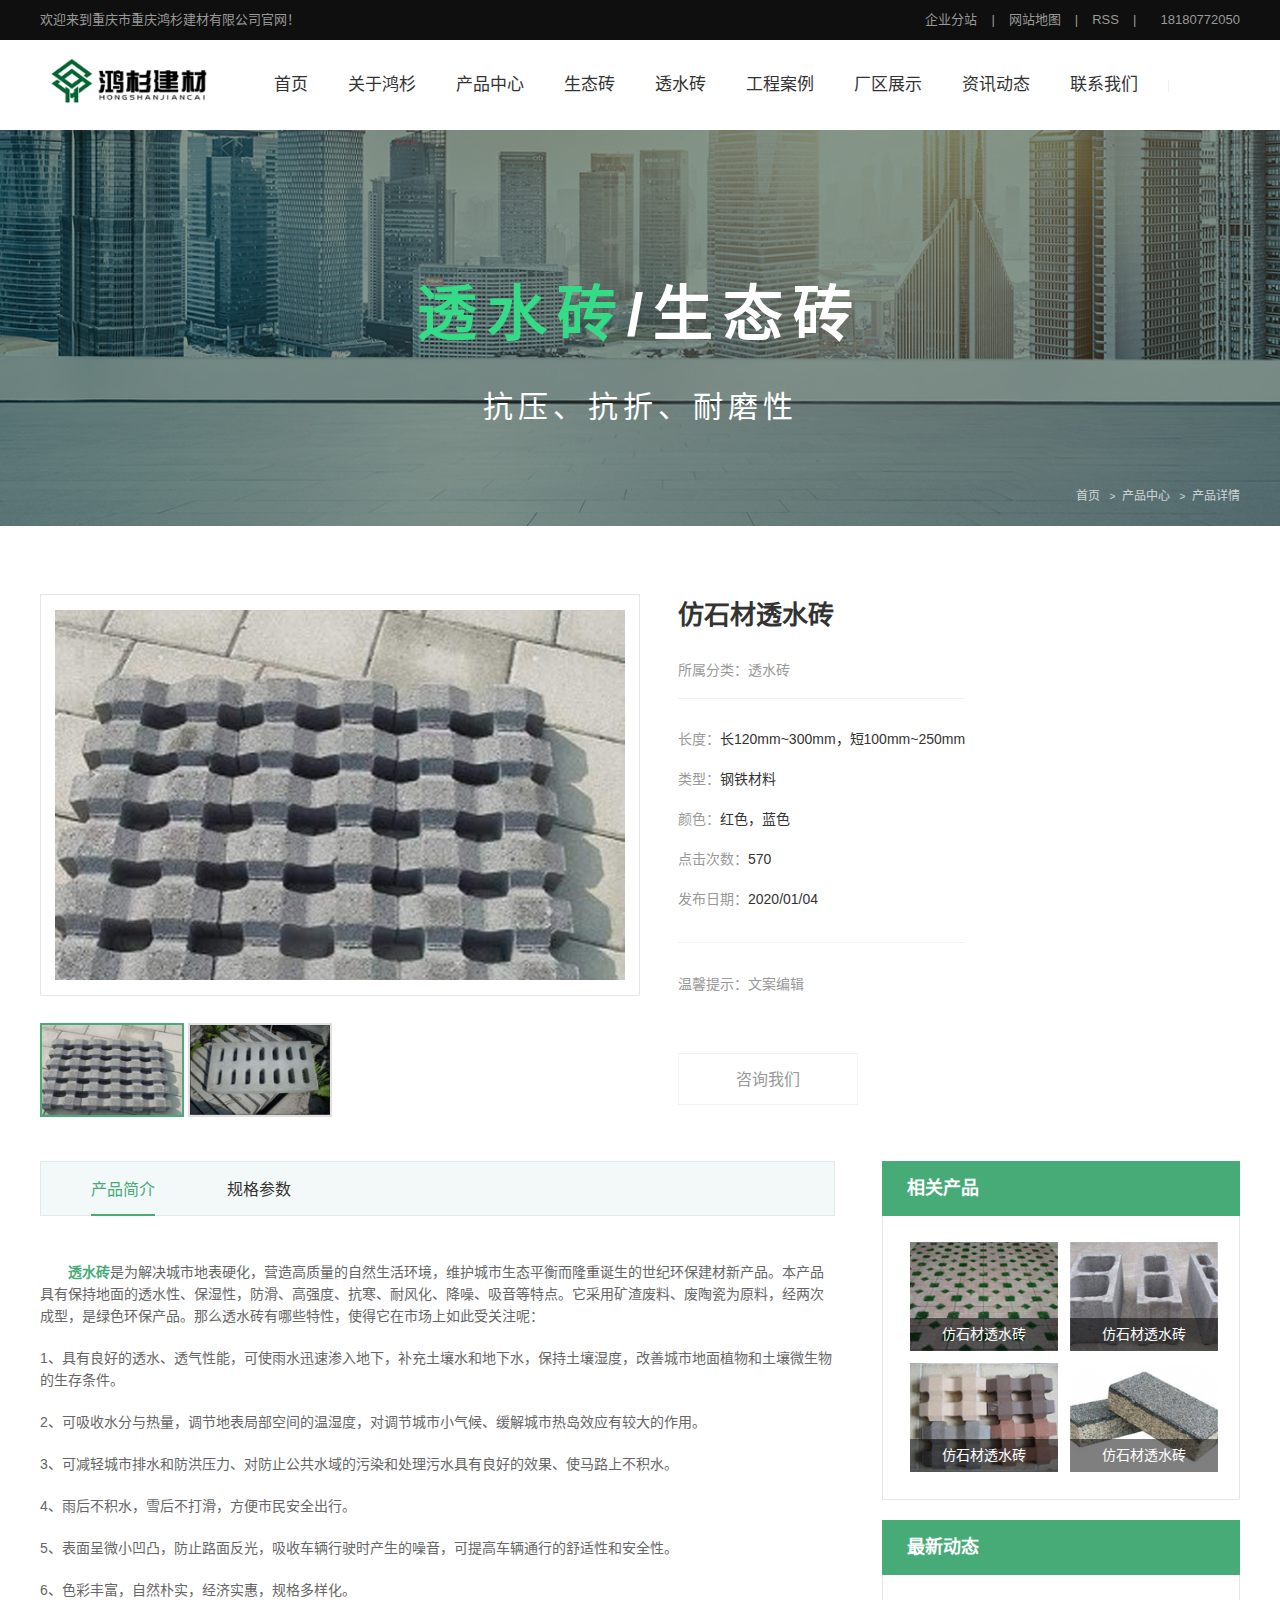
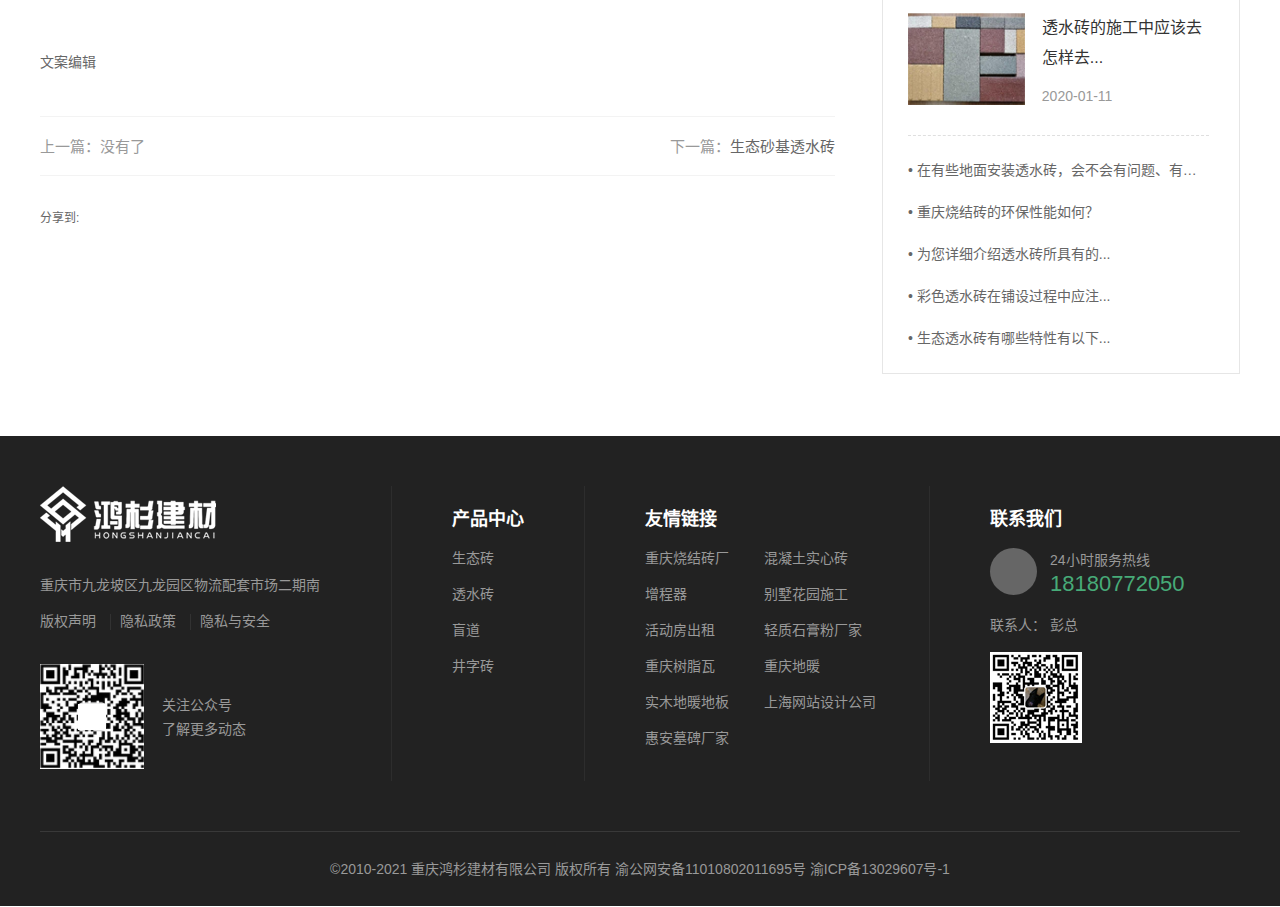
<file: product_detail.html>
<!DOCTYPE html>
<html lang="zh-cn">

<head>
    <meta charset="UTF-8">
    <meta http-equiv="X-UA-Compatible" content="IE=edge, chrome=1">
    <meta name="format-detection" content="telephone=no">
    <meta name="viewport"
        content="width=device-width, initial-scale=1.0, maximum-scale=1.0, minimum-scale=1.0, user-scalable=no">
    <meta name="keywords" content="">
    <meta name="description" content="">
    <title>产品详情</title>
    <link rel="stylesheet" href="css/normalize.css">
    <link rel="stylesheet" href="css/style.css">
</head>

<body class="product_detail">
    <div id="container">
        <div id="header">
            <div class="hd pc">
                <div class="inner">
                    <div class="left">
                        <p>欢迎来到重庆市重庆鸿杉建材有限公司官网！</p>
                    </div>
                    <div class="right">
                        <a href="#">企业分站</a>|
                        <a href="#">网站地图</a>|
                        <a href="#">RSS</a>|
                        <span class="iconfont icon-phone1"></span>
                        <span>18180772050</span>
                    </div>
                </div>
            </div>
            <div class="bd">
                <div class="inner">
                    <!-- logo -->
                    <div class="logo">
                        <a href="index.html"><img src="img/logo.png" alt=""></a>
                    </div>
                    <!-- nav -->
                    <ul class="nav">
                        <li>
                            <a href="index.html">首页<span class="iconfont icon-xialajiantou-copy sp"></span></a>
                        </li>
                        <li>
                            <a href="about.html">关于鸿杉<span class="iconfont icon-xialajiantou-copy sp"></span></a>
                        </li>
                        <li>
                            <a href="product.html">产品中心<span class="iconfont icon-xialajiantou-copy sp"></span></a>
                        </li>
                        <li>
                            <a href="ecological_brick.html">生态砖<span
                                    class="iconfont icon-xialajiantou-copy sp"></span></a>
                        </li>
                        <li>
                            <a href="permeable_brick.html">透水砖<span
                                    class="iconfont icon-xialajiantou-copy sp"></span></a>
                        </li>
                        <li>
                            <a href="case.html">工程案例<span class="iconfont icon-xialajiantou-copy sp"></span></a>
                        </li>
                        <li>
                            <a href="factory_show.html">厂区展示<span class="iconfont icon-xialajiantou-copy sp"></span></a>
                        </li>
                        <li>
                            <a href="news.html">资讯动态<span class="iconfont icon-xialajiantou-copy sp"></span></a>
                        </li>
                        <li>
                            <a href="contact.html">联系我们<span class="iconfont icon-xialajiantou-copy sp"></span></a>
                        </li>
                    </ul>
                    <div class="search">
                        <input type="text" placeholder="产品文案编辑">
                        <span class="iconfont icon-sousuo"></span>
                        <span class="iconfont icon-anquanbaozhang sp"></span>
                        <span class="iconfont icon-shuaxin sp"></span>
                    </div>
                    <a href="javascript:;" class="btnMenu sp">
                        <span class="iconfont icon-caidan"></span>
                    </a>
                    <div class="backscreen sp"></div>
                </div>
            </div>
        </div>
        <div id="main">
            <div class="sec01">
                <div class="inner">
                    <div class="title">
                        <span>透水砖</span><span>/生态砖</span>
                    </div>
                    <p>抗压、抗折、耐磨性</p>
                    <div class="crumbs">
                        <span class="iconfont icon-fangzihouse128"></span>
                        <a href="index.html">首页</a>
                        <span>&nbsp; >&nbsp;</span>
                        <a href="product.html">产品中心</a>
                        <span>&nbsp; >&nbsp;</span>
                        <a href="product_detail.html">产品详情</a>
                    </div>
                </div>
            </div>
            <div class="sec02">
                <div class="inner">
                    <div class="row1">
                        <div class="left">
                            <div class="bigImg">
                                <img src="img/product_detail_sec02_01.jpg" alt="">
                            </div>
                            <div class="smallImg current">
                                <img src="img/product_detail_sec02_02.jpg" alt="">
                            </div>
                            <div class="smallImg">
                                <img src="img/product_detail_sec02_03.jpg" alt="">
                            </div>
                        </div>
                        <div class="right">
                            <div class="hd">
                                <p class="title">仿石材透水砖</p>
                                <p>所属分类：透水砖</p>
                            </div>
                            <div class="bd">
                                <p>长度：<span>长120mm~300mm，短100mm~250mm</span></p>
                                <p>类型：<span>钢铁材料</span></p>
                                <p>颜色：<span>红色，蓝色</span></p>
                                <p>点击次数：<span>570</span></p>
                                <p>发布日期：<span>2020/01/04</span></p>
                            </div>
                            <div class="ft">
                                <p class="pc">温馨提示：文案编辑</p>
                                <a href="#">咨询我们</a>
                            </div>
                        </div>
                    </div>
                    <div class="row2">
                        <div class="col1">
                            <div class="hd">
                                <span class="current">产品简介</span>
                                <span>规格参数</span>
                            </div>
                            <div class="bd">
                                <div class="item" style="display: block;">
                                    <p><span>透水砖</span>是为解决城市地表硬化，营造高质量的自然生活环境，维护城市生态平衡而隆重诞生的世纪环保建材新产品。本产品具有保持地面的透水性、保湿性，防滑、高强度、抗寒、耐风化、降噪、吸音等特点。它采用矿渣废料、废陶瓷为原料，经两次成型，是绿色环保产品。那么透水砖有哪些特性，使得它在市场上如此受关注呢：
                                    </p>
                                    <p>1、具有良好的透水、透气性能，可使雨水迅速渗入地下，补充土壤水和地下水，保持土壤湿度，改善城市地面植物和土壤微生物的生存条件。</p>
                                    <p>2、可吸收水分与热量，调节地表局部空间的温湿度，对调节城市小气候、缓解城市热岛效应有较大的作用。</p>
                                    <p>3、可减轻城市排水和防洪压力、对防止公共水域的污染和处理污水具有良好的效果、使马路上不积水。</p>
                                    <p>4、雨后不积水，雪后不打滑，方便市民安全出行。</p>
                                    <p>5、表面呈微小凹凸，防止路面反光，吸收车辆行驶时产生的噪音，可提高车辆通行的舒适性和安全性。</p>
                                    <p>6、色彩丰富，自然朴实，经济实惠，规格多样化。</p>
                                    <p class="pc">文案编辑</p>
                                </div>
                                <div class="item">
                                    规格参数内容
                                </div>
                            </div>
                            <div class="ft">
                                <div class="chapter">
                                    <span>上一篇：没有了</span>
                                    <span>下一篇：<a href="#">生态砂基透水砖</a></span>
                                </div>
                                <div class="share">
                                    分享到:
                                    <a href="#"><span class="iconfont icon-weixindenglu"></span></a>
                                    <a href="#"><span class="iconfont icon-weibo1-copy"></span></a>
                                    <a href="#"><span class="iconfont icon-qq-copy"></span></a>
                                    <a href="#"><span class="iconfont icon-qunfengqqkongjian-copy"></span></a>
                                    <a href="#"><span class="iconfont icon-shejiaotubiao-48-copy"></span></a>
                                </div>
                            </div>
                        </div>
                        <div class="col2">
                            <div class="related_products ">
                                <div class="hd">相关产品</div>
                                <div class="bd">
                                    <ul>
                                        <li>
                                            <a href="#">
                                                <img src="img/product_detail_sec02_04.jpg" alt="">
                                                <div class="mask">仿石材透水砖</div>
                                            </a>
                                        </li>
                                        <li>
                                            <a href="#">
                                                <img src="img/product_detail_sec02_05.jpg" alt="">
                                                <div class="mask">仿石材透水砖</div>
                                            </a>
                                        </li>
                                        <li>
                                            <a href="#">
                                                <img src="img/product_detail_sec02_06.jpg" alt="">
                                                <div class="mask">仿石材透水砖</div>
                                            </a>
                                        </li>
                                        <li>
                                            <a href="#">
                                                <img src="img/product_detail_sec02_07.jpg" alt="">
                                                <div class="mask">仿石材透水砖</div>
                                            </a>
                                        </li>
                                    </ul>
                                </div>
                            </div>
                            <div class="recent_news">
                                <div class="hd">最新动态</div>
                                <div class="bd">
                                    <a href="#">
                                        <img src="img/product_detail_sec02_08.jpg" alt="">
                                        <div class="message">
                                            <p>透水砖的施工中应该去怎样去...</p>
                                            <span>2020-01-11</span>
                                        </div>
                                    </a>
                                    <ul>
                                        <li><a href="#">• 在有些地面安装透水砖，会不会有问题、有哪些优势...</a></li>
                                        <li><a href="#">• 重庆烧结砖的环保性能如何？</a></li>
                                        <li><a href="#">• 为您详细介绍透水砖所具有的...</a></li>
                                        <li><a href="#">• 彩色透水砖在铺设过程中应注...</a></li>
                                        <li><a href="#">• 生态透水砖有哪些特性有以下...</a></li>
                                    </ul>
                                </div>
                            </div>
                        </div>
                    </div>
                </div>
            </div>
        </div>
        <div id="footer">
            <div class="inner">
                <div class="footer_top">
                    <div class="col1">
                        <a href="index.html"><img src="img/logo_white.png" alt=""></a>
                        <div class="info">
                            <p>重庆市九龙坡区九龙园区物流配套市场二期南</p>
                            <a href="javascript:;">版权声明</a>
                            <a href="javascript:;">隐私政策</a>
                            <a href="javascript:;">隐私与安全</a>
                        </div>
                        <div class="qrcode pc">
                            <img src="img/public_qrcode.jpg" alt="">
                            <p>关注公众号<br />了解更多动态</p>
                        </div>
                    </div>
                    <div class="col2 pc">
                        <span class="title">产品中心</span>
                        <a href="javascript:;">生态砖</a>
                        <a href="javascript:;">透水砖</a>
                        <a href="javascript:;">盲道</a>
                        <a href="javascript:;">井字砖</a>
                    </div>
                    <div class="col3">
                        <span class="title">友情链接</span>
                        <a href="javascript:;">重庆烧结砖厂</a>
                        <a href="javascript:;">混凝土实心砖</a>
                        <a href="javascript:;">增程器</a>
                        <a href="javascript:;">别墅花园施工</a>
                        <a href="javascript:;">活动房出租</a>
                        <a href="javascript:;">轻质石膏粉厂家</a>
                        <a href="javascript:;">重庆树脂瓦</a>
                        <a href="javascript:;">重庆地暖</a>
                        <a href="javascript:;">实木地暖地板</a>
                        <a href="javascript:;">上海网站设计公司</a>
                        <a href="javascript:;">惠安墓碑厂家</a>
                    </div>
                    <div class="col4">
                        <span class="title pc">联系我们</span>
                        <div class="service_hotline">
                            <span class="iconfont icon-phone1"></span>
                            <div class="info">
                                <span>24小时服务热线</span>
                                <span class="tel">18180772050</span>
                            </div>
                        </div>
                        <div class="qrcode">
                            <span>联系人： 彭总</span>
                            <img src="img/private_WeChat_qrcode.jpg" alt="">
                            <span class="sp">长按二维码<br>添 加 好 友</span>
                        </div>
                    </div>
                </div>
                <div class="footer_bottom">©2010-2021 重庆鸿杉建材有限公司 版权所有 <br class="sp">渝公网安备11010802011695号
                    渝ICP备13029607号-1</div>
            </div>
            <div class="goBack pc">
                <div>
                    <a href="javascript:;"><span class="iconfont icon-dianhua1"></span><span>电话咨询</span></a>
                    <a href="javascript:;"><span class="iconfont icon-weixin"></span><span>微信关注</span></a>
                    <a href="javascript:;"><span class="iconfont icon-iconfonticon6"></span><span>QQ咨询</span></a>
                </div>
                <div class="top">
                    <span class="iconfont icon-ai-top"></span>返回顶部
                </div>
            </div>
        </div>
    </div>
    <script src="lib/jquery.min.js"></script>
    <script src="js/main.js"></script>
</body>

</html>
</file>
<file: css/style.css>
/*** 公共样式 ***/
#header {
	position: relative;
	left: 0;
	top: 0;
	right: 0;
	z-index: 10;
	background-color: #fff;
}

#header .hd {
	height: 40px;
	line-height: 40px;
	background-color: #0f0f0f;
	font-size: 13px;
	color: #999;
}

#header .hd .inner {
	display: flex;
	justify-content: space-between;
}

#header .hd .right {
	display: flex;
}

#header .hd .right a {
	display: inline-block;
	font-size: 13px;
	color: #999;
	margin: 0 14px;
	box-sizing: border-box;
}

#header .hd .right a:hover {
	color: #fff;
	transition: all .3s;
}

#header .hd .right .icon-phone1 {
	font-size: 13px;
	color: #999;
	margin-left: 14px;
}

#header .bd {
	height: 90px;
	line-height: 90px;
}

#header .bd .inner {
	position: relative;
	height: 90px;
	display: flex;
}

#header .bd .logo {
	margin-top: 15px;
	box-sizing: border-box;
}

#header .bd .logo a {
	display: block;
	width: 174px;
	height: 55px;
}

#header .bd .logo img {
	width: 100%;
	height: 100%;
	margin-left: .3rem;
	box-sizing: border-box;
}

#header .bd .nav {
	display: flex;
	margin-left: 40px;
	box-sizing: border-box;
}

#header .bd .nav li a {
	display: block;
	height: 90px;
	text-align: center;
	margin: 0 20px;
	box-sizing: border-box;
	font-size: 17px;
	color: #333;
	transition: all .3s;
}

#header .bd .nav li a:hover,
#header .bd .nav li.on a {
	border-bottom: 2px solid #47ab78;
	font-weight: 700;
	color: #47ab78;
}

#header .bd .search {
	position: relative;
	width: 55px;
	text-align: right;
	padding-left: 10px;
	box-sizing: border-box;
}

#header .bd .search input {
	display: none;
	position: absolute;
	top: 88px;
	right: 0;
	width: 200px;
	height: 40px;
	border: 1px solid #5f5f5f;
	padding-left: 20px;
	border-radius: 10px;
	box-sizing: border-box;
	color: #666;
}

#header .bd .search input::placeholder {
	font-size: 14px;
	letter-spacing: 2px;
	color: #999;
	padding-left: 5px;
}

#header .bd .search:hover input {
	display: block;
}

#header .bd .search .icon-sousuo {
	display: block;
	font-size: 20px;
	color: #000;
	cursor: pointer;
}

#header .bd .search::before {
	content: "";
	display: block;
	width: 1px;
	height: 12px;
	position: absolute;
	top: 40px;
	background-color: #f1f1f1;
}

#footer {
	background-color: #222;
	font-size: 14px;
	color: #999;
}

#footer .footer_top {
	display: flex;
	height: 395px;
	padding: 50px 0;
	box-sizing: border-box;
}

#footer .footer_top > div:nth-child(-n+3) {
	border-right: 1px solid #2d2d2d;
	box-sizing: border-box;
}

#footer .footer_top .col1 {
	width: 352px;
	font-size: 14px;
	color: #999;
}

#footer .footer_top .col1 .info {
	line-height: 36px;
	margin: 25px 0;
	box-sizing: border-box;
}

#footer .footer_top .col1 .info a {
	position: relative;
	display: inline-block;
	font-size: 14px;
	color: #999;
	margin: 0 10px;
	box-sizing: border-box;
}

#footer .footer_top .col1 .info a:nth-child(3)::before,
#footer .footer_top .col1 .info a:nth-child(4)::before {
	content: "";
	display: block;
	width: 1px;
	height: 16px;
	position: absolute;
	left: -10px;
	top: 11px;
	background-color: #323232;
}

#footer .footer_top .col1 .info a:hover,
#footer .footer_top .col2 a:hover,
#footer .footer_top .col3 a:hover {
	color: #fff;
	transition: color .3s;
}

#footer .footer_top .col1 .info a:nth-child(2) {
	margin-left: 0;
}

#footer .footer_top .col1 .qrcode {
	display: flex;
	align-items: center;
}

#footer .footer_top .col1 .qrcode p {
	margin-left: 18px;
	box-sizing: border-box;
	line-height: 24px;
}   

#footer .footer_top .col2 {
	width: 193px;
	padding-left: 60px;
	box-sizing: border-box;
}

#footer .footer_top .col2 a {
	display: block;
	line-height: 36px;
	font-size: 14px;
	color: #999;
}

#footer .footer_top .title {
	display: block;
	font-size: 18px;
	font-weight: 700;
	color: #fff;
	margin: 18px 0 10px;
	box-sizing: border-box;
}

#footer .footer_top .col3 {
	padding-left: 60px;
	box-sizing: border-box;
	width: 345px;
}

#footer .footer_top .col3 a {
	display: inline-block;
	width: 115px;
	font-size: 14px;
	line-height: 36px;
	color: #999;
}

#footer .footer_top .col4 {
	width: 310px;
	padding-left: 60px;
	box-sizing: border-box;
}

#footer .footer_top .col4 .service_hotline {
	display: flex;
	margin-top: 18px;
	box-sizing: border-box;
}

#footer .footer_top .col4 .icon-phone1 {
	display: block;
	width: 47px;
	height: 47px;
	line-height: 47px;
	border-radius: 50%;
	background-color: #666;
	color: #fff;
	font-size: 22px;
	text-align: center;
	margin-right: 13px;
	box-sizing: border-box;
}

#footer .footer_top .col4 .service_hotline .info span {
	display: block;
	line-height: 24px;
}

#footer .footer_top .col4 .service_hotline .tel {
	font-size: 22px;
	color: #47ab78;
}

#footer .footer_top .col4 .qrcode span {
	display: block;
	margin: 18px 0;
	box-sizing: border-box;
}


#footer .footer_bottom {
	height: 75px;
	line-height: 75px;
	font-size: 14px;
	color: #999;
	text-align: center;
	border-top: 1px solid #393939;
	box-sizing: border-box;
}

#footer .goBack {
	visibility: hidden;
	opacity: 0;
	transition: all .3s;
}

#footer .goBack.show {
	visibility: visible;
	opacity: 1;
}

#footer .goBack div {
	box-shadow: 0px 2px 20px rgba(0, 0, 0, .2);
}

#footer .goBack {
	position: fixed;
	top: 50%;
	transform: translateY(-50%);
	right: 59px;
	font-size: 12px;
	color: #666;
	text-align: center;
	z-index: 999;
}

#footer .goBack .iconfont {
	display: block;
	font-size: 26px;
	color: #47ab78;
	margin-bottom: 5px;
	box-sizing: border-box;
}

#footer .goBack a {
	display: block;
	margin-top: 25px;
	box-sizing: border-box;
	font-size: 12px;
	color: #666;
}

#footer .goBack a:first-child {
	margin-top: 0;
}

#footer .goBack div:first-child {
	width: 71px;
	height: 244px;
	background-color: #fff;
	border-radius: 28px;
	padding-top: 25px;
	box-sizing: border-box;
}

#footer .goBack .top {
	width: 71px;
	height: 71px;
	background-color: #fff;
	border-radius: 28px;
	margin-top: 18px;
	padding-top: 12px;
	box-sizing: border-box;
	cursor: pointer;
}

/*** 首页 ***/
.home .sec01 {
	position: relative;
	background-repeat: no-repeat;
	background-position: center;
	background-size: cover;
}

.home .sec01 .swiper-slide .inner {
	position: relative;
	z-index: 1;
	color: #fff;
	text-align: center;
	padding: 160px 0 118px;
	box-sizing: border-box;
}

.home .sec01 .swiper-button-next:hover,
.home .sec01 .swiper-button-prev:hover {
	opacity: 1;
}

.home .sec01 .swiper-button-next,
.home .sec01 .swiper-button-prev {
	color: #fff;
	opacity: .3;
	z-index: 2;
}

.home .sec01 .swiper-button-next {
	right: 8.33%;
}

.home .sec01 .swiper-button-prev {
	left: 8.33%;
}

.home .sec01  .swiper-pagination {
	position: absolute;
	z-index: 2;
	bottom: 18px;
	left: 50%;
	transform: translateX(-50%);
}

.home .sec01  .swiper-pagination-bullet{
	width: 37px;
	height: 3px;
	border-radius: 0;
	background-color: #fff;
	margin-right: 15px;
	box-sizing: border-box;
}

.home .sec01  .swiper-pagination-bullet:last-child {
	margin-right: 0;
}

.home .sec01 .swiper-slide p:first-child {
	font-size: 55px;
	font-weight: 700;
	margin-bottom: 30px;
	box-sizing: border-box;
}

.home .sec01 .swiper-slide p:nth-child(2) {
	font-size: 20px;
	margin-bottom: 40px;
	box-sizing: border-box;
}

.home .sec01 .swiper-slide .advantage {
	font-size: 14px;
	margin-bottom: 50px;
	box-sizing: border-box;
}

.home .sec01 .swiper-slide .advantage span {
	margin: 0 50px 0 5px;
	box-sizing: border-box;
}

.home .sec01 .swiper-slide .advantage span:last-child {
	margin-right: 0;
}

.home .sec01 .swiper-slide a {
	display: block;
	width: 174px;
	height: 46px;
	margin: 0 auto;
	line-height: 46px;
	border: 1px solid #fff;
	border-radius: 7px;
	box-sizing: border-box;
	font-size: 15px;
	color: #fff;
}

.home .sec02 {
	height: 700px;
	background-color: #f3f9f9;
}

.home .sec02 ul {
	display: flex;
	height: 160px;
}

.home .sec02 .hd li {
	position: relative;
	width: 100%;
	text-align: center;
	cursor: pointer;
	padding-top: 37px;
	box-sizing: border-box;
}

.home .sec02 .hd li .on {
	display: none;
}

.home .sec02 .hd li.on img {
	display: none;
}

.home .sec02 .hd li.on img.on {
	display: inline-block;
}

.home .sec02 .hd .on {
	color: #47ab78;
}

.home .sec02 .hd li:nth-child(3) {
	padding-top: 43px;
	box-sizing: border-box;
}

.home .sec02 .hd li:nth-child(4) {
	padding-top: 43px;
	box-sizing: border-box;
}

.home .sec02 .hd li span {
	display: block;
	margin-top: 15px;
	box-sizing: border-box;
}

.home .sec02 .hd li:nth-child(3) span {
	margin-top: 22px;
	box-sizing: border-box;
}

.home .sec02 .hd li:nth-child(-n+3) span:after {
	content: '';
	display: block;
	position: absolute;
	top: 50%;
	right: 0;
	transform: translateY(-50%);
	width: 1px;
	height: 60px;
	background-color: #ebebeb;
}

.home .sec02 .bd .item {
	display: none;
}

.home .sec02 .bd ul {
	display: flex;
	flex-wrap: wrap;
}

.home .sec02 .bd li {
	display: flex;
	position: relative;
	border: 5px solid #fff;
	margin-right: 38px;
	box-sizing: border-box;
	width: 260px;
	height: 202px;
}

.home .sec02 .bd li:nth-child(4),
.home .sec02 .bd li:nth-child(8) {
	margin-right: 0;
}

.home .sec02 .bd li:nth-child(-n+4) {
	margin-bottom: 38px;
	box-sizing: border-box;
}

.home .sec02 .bd li img {
	width: 100%;
	height: 100%;
}

.home .sec02 .bd .mask {
	position: absolute;
	bottom: 0;
	left: 0;
	right: 0;
	height: 38px;
	line-height: 38px;
	text-align: center;
	background-color: rgba(0, 0, 0, .5);
}

.home .sec02 .bd .mask span:first-child {
	height: 38px;
	font-size: 16px;
	color: #fff;
	overflow: hidden;
	text-overflow: ellipsis;
	display: -webkit-box;
	-webkit-line-clamp: 1;
	-webkit-box-orient: vertical;
}

.home .sec02 .bd .mask .iconfont {
	display: none;
}

.home .sec02 .bd li:hover .mask {
	position: absolute;
	top: 0;
	left: 0;
	height: 100%;
	background-color: #47ab78;
	opacity: .9;
	text-align: center;
}

.home .sec02 .bd li:hover .mask span {
	font-size: 16px;
	color: #fff;
}

.home .sec02 .bd li:hover .mask span:first-child {
	margin-top: 58px;
	box-sizing: border-box;
}

.home .sec02 .bd li:hover .mask .iconfont {
	display: block;
	font-size: 30px;
	position: absolute;
	top: 110px;
	left: 50%;
	transform: translateX(-50%);
}

.home .sec03 {
	background: url(../img/home_sec03.jpg) no-repeat center;
	background-size: cover;
}

.home .sec03 .inner {
	padding: 50px 0 88px;
	box-sizing: border-box;
}

.home .sec03 .hd {
	text-align: center;
	color: #fff;
	margin-bottom: 46px;
	box-sizing: border-box;
}

.home .sec03 .hd p:first-child {
	font-size: 36px;
	margin-bottom: 23px;
	box-sizing: border-box;
}

.home .sec03 .hd p:last-child {
	font-size: l6px;
}

.home .sec03 .bd ul {
	display: flex;
	justify-content: space-between;
}

.home .sec03 .bd li {
	width: 290px;
	height: 380px;
	background-color: #fff;
	text-align: center;
	padding: 40px 25px 52px;
	box-sizing: border-box;
	cursor: pointer;
}

.home .sec03 .bd li:hover .advantage {
	color: #47ab78;
}

.home .sec03 .bd li:first-child:hover::before {
	background: url(../img/icon_organization_green.png) no-repeat center;
	transition: all .3s;
}

.home .sec03 .bd li:nth-child(2):hover::before {
	background: url(../img/icon_method-library_green.png) no-repeat center;
	transition: all .3s;
}

.home .sec03 .bd li:nth-child(3):hover::before {
	background: url(../img/icon_standard_green.png) no-repeat center;
	transition: all .3s;
}

.home .sec03 .bd li:last-child:hover::before {
	background: url(../img/icon_service_green.png) no-repeat center;
	transition: all .3s;
}

.home .sec03 .bd li:first-child::before {
	content: '';
	display: block;
	width: 95px;
	height: 95px;
	margin: 0 auto;
	background: url(../img/icon_organization.png) no-repeat center;
}

.home .sec03 .bd li:nth-child(2)::before {
	content: '';
	display: block;
	width: 95px;
	height: 95px;
	margin: 0 auto;
	background: url(../img/icon_method-library.png) no-repeat center;
}

.home .sec03 .bd li:nth-child(3)::before {
	content: '';
	display: block;
	width: 95px;
	height: 95px;
	margin: 0 auto;
	background: url(../img/icon_standard.png) no-repeat center;
}

.home .sec03 .bd li:last-child::before {
	content: '';
	display: block;
	width: 95px;
	height: 95px;
	margin: 0 auto;
	background: url(../img/icon_service.png) no-repeat center;
}

.home .sec03 .bd li .advantage {
	font-size: 20px;
	font-weight: 700;
	color: #333;
	height: 26px;
	margin: 22px 0 32px;
	box-sizing: border-box;
	overflow: hidden;
	text-overflow: ellipsis;
	display: -webkit-box;
	-webkit-line-clamp: 1;
	-webkit-box-orient: vertical;
}

.home .sec03 .bd li .desc {
	font-size: 14px;
	color: #888;
	height: 125px;
	line-height: 25px;
	overflow: hidden;
	text-overflow: ellipsis;
	display: -webkit-box;
	-webkit-line-clamp: 5;
	-webkit-box-orient: vertical;
}

.home .sec04 {
	background: url(../img/home_sec04.jpg) no-repeat center;
	background-size: cover;
}

.home .sec04 .inner {
	padding: 70px 0 88px;
	box-sizing: border-box;
}

.home .sec04 .hd {
	margin-bottom: 70px;
	box-sizing: border-box;
	text-align: center;
}

.home .sec04 .hd p:first-child {
	font-size: 36px;
	color: #333;
	margin-bottom: 24px;
	box-sizing: border-box;
}

.home .sec04 .hd p:last-child {
	font-size: 16px;
	color: #999;
}

.home .sec04 .bd ul {
	display: flex;
	justify-content: space-between;
}

.home .sec04 .bd li {
	height: 113px;
	padding: 20px 0 13px 55px;
	box-sizing: border-box;
	border-left: 1px solid #efefef;
}

.home .sec04 .bd li:first-child {
	border-left: none;
	padding-left: 0;
}

.home .sec04 .bd li span:first-child {
	display: inline-block;
	font-size: 50px;
	font-weight: 700;
	color: #47ab78;
}

.home .sec04 .bd li span:nth-child(2) {
	font-size: 30px;
	color: #47ab78;
}

.home .sec04 .bd li:first-child span:nth-child(2) {
	font-size: 26px;
	vertical-align: super;
}

.home .sec04 .bd li span:last-child {
	display: block;
	font-size: 18px;
	color: #777;
}

.home .sec05 {
	position: relative;
	background: url(../img/home_sec05_bg.jpg) no-repeat center;
	background-size: cover;
	padding: 60px 0 38px;
	box-sizing: border-box;
}

.home .sec05 > .hd {
	margin-bottom: 42px;
	box-sizing: border-box;
	text-align: center;
}

.home .sec05 > .hd p:first-child {
	font-size: 36px;
	color: #333;
	margin-bottom: 24px;
	box-sizing: border-box;
}

.home .sec05 > .hd p:last-child {
	font-size: 16px;
	color: #999;
}

.home .sec05 > .bd {
	position: relative;
	padding-left: calc(50% - 600px);
}

.home .sec05 > .bd .swiper-container {
	margin-left: 100px;
	box-sizing: border-box;
}

.home .sec05 > .bd .swiper-slide {
	width: 335px!important;
	height: 380px;
	margin-left: 48px;
	box-sizing: border-box;
}

.home .sec05 > .bd .swiper-slide:hover .detail {
	display: block;
}

.home .sec05 > .bd .swiper-slide:first-child {
	margin-left: 0;
}

.home .sec05 > .bd .swiper-slide img {
	width: 100%;
	height: 278px;
}

.home .sec05 > .bd .place {
	height: 102px;
	width: 100%;
	background-color: #fff;
	padding: 24px 0 0 30px;
	box-sizing: border-box;
}

.home .sec05 > .bd .place span:first-child {
	display: block;
	font-size: 22px;
	font-weight: 700;
	color: #333;
	margin-bottom: 10px;
	box-sizing: border-box;
}

.home .sec05 > .bd .place span:last-child{
	display: block;
	font-size: 16px;
	color: #999;
}

.home .sec05 > .bd .detail {
	display: none;
	position: absolute;
	top: 0;
	left: 0;
	width: 335px;
	height: 380px;
	background-color: #fff;
	padding: 43px 0 32px;
	box-sizing: border-box;
	text-align: left;
}

.home .sec05 > .bd .title {
	font-size: 22px;
	font-weight: 700; 
	color: #47ab78;
	margin: 0 0 28px 34px;
	box-sizing: border-box;
	text-align: left;
}

.home .sec05 > .bd .text {
	margin-left: 34px;
	box-sizing: border-box;
	line-height: 28px;
}

.home .sec05 > .bd .text span {
	display: block;
	font-size: 14px;
	color: #666;
}

.home .sec05 > .bd .more a {
	display: block;
	width: 290px;
	height: 50px;
	line-height: 50px;
	background-color: #47ab78;
	border-radius: 5px;
	margin: 110px auto 0;
	box-sizing: border-box;
	text-align: center;
	font-size: 16px;
	color: #fff;
}

.home .sec05 > .bd .swiper-pagination-progressbar,
.home .sec05 > .bd .swiper-pagination-progressbar.swiper-pagination-progressbar-opposite {
	width: 60px;
    height: 2px;
    left: 50px;
    top: 378px;
}

.home .sec05 > .bd .swiper-pagination-progressbar .swiper-pagination-progressbar-fill {
	background-color: #53b753;
}

.home .sec05 > .bd .swiper-button-prev {
	left: 50px;
	top: 100px;
}

.home .sec05 > .bd .swiper-button-next {
	left: 50px;
	top: 30px;
}

.home .sec05 > .bd > .inner {
	height: 380px;
	position: absolute;
	top: 0;
}

.home .sec05 > .bd .swiper-button-next:after,
.home .sec05 > .bd .swiper-container-rtl .swiper-button-prev:after {
    content: '';
}

.home .sec05 > .bd .swiper-button-prev:after,
.home .sec05 > .bd .swiper-container-rtl .swiper-button-next:after {
    content: '';
}

.home .sec05 > .bd > .inner .iconfont {
	font-size: 56px;
	color: #53b753;
}

.home .sec06 {
	background: url(../img/home_sec06.jpg) no-repeat center;
	background-size: cover;
}

.home .sec06 .inner {
	padding: 60px 0 45px;
	box-sizing: border-box;
}

.home .sec06 .hd {
	margin-bottom: 55px;
	box-sizing: border-box;
	text-align: center;
}

.home .sec06 .hd p:first-child {
	font-size: 36px;
	color: #333;
	margin-bottom: 24px;
	box-sizing: border-box;
}

.home .sec06 .hd p:last-child {
	font-size: 16px;
	color: #999;
}

.home .sec06 .bd ul {
	display: flex;
	flex-wrap: wrap;
}

.home .sec06 .bd li {
	width: 224px;
	height: 115px;
	margin-right: 20px;
	box-sizing: border-box;
	border-radius: 5px;
}

.home .sec06 .bd li img {
	width: 100%;
	height: 100%;
}

.home .sec06 .bd li:nth-child(5n) {
	margin-right: 0;
}

.home .sec06 .bd li:nth-child(-n+5) {
	margin-bottom: 20px;
	box-sizing: border-box;
}

.home .sec06 .ft a,
.home .sec05 .ft a {
	display: block;
	width: 185px;
	height: 50px;
	line-height: 50px;
	border-radius: 25px;
	text-align: center;
	border: 1px solid #47ab78;
	margin: 40px auto 0;
	box-sizing: border-box;
	font-size: 16px;
	color: #47ab78;
}

.home .sec06 .ft a:hover,
.home .sec05 .ft a:hover {
	background-color: #47ab78;
	color: #fff;
}

.home .sec07 {
	background: url(../img/home_sec07_bg.jpg) no-repeat center;
	background-size: cover;
}

.home .sec07 .inner {
	padding: 60px 0 55px;
	box-sizing: border-box; 
}

.home .sec07 .hd {
	margin-bottom: 44px;
	box-sizing: border-box;
	text-align: center;
}

.home .sec07 .hd p:first-child {
	font-size: 36px;
	color: #333;
}

.home .sec07 .hd p:nth-child(2) {
	font-size: 16px;
	color: #999;
	margin: 24px 0 30px;
	box-sizing: border-box;
}

.home .sec07 .hd a {
	display: inline-block;
	width: 125px;
	height: 44px;
	line-height: 44px;
	border-radius: 5px;
	font-size: 16px;
	color: #999;
	text-align: center;
	border: 1px solid #999;
	box-sizing: border-box;
}

.home .sec07 .hd a:hover {
	background-color: #47ab78;
	color: #fff;
	border-color: #47ab78;
}

.home .sec07 .hd a:last-child {
	margin-left: 19px;
	box-sizing: border-box;
}

.home .sec07 .bd {
	display: flex;
}

.home .sec07 .bd .left {
	position: relative;
	width: 568px;
	height: 380px;
	margin-right: 32px;
	box-sizing: border-box;
}

.home .sec07 .bd .left img {
	width: 100%;
	height: 100%;
}

.home .sec07 .bd .left .mask {
	position: absolute;
	bottom: 0;
	left: 0;
	width: 568px;
	height: 56px;
	line-height: 56px;
	font-size: 18px;
	color: #fff;
	background-color: rgba(0, 0, 0, .5);
	padding-left: 20px;
	box-sizing: border-box;
}

.home .sec07 .bd .left .mask span {
	display: inline-block;
	width: 420px;
	height: 56px;
	overflow: hidden;
	text-overflow: ellipsis;
	display: -webkit-box;
	-webkit-line-clamp: 1;
	-webkit-box-orient: vertical;
}

.home .sec07 .bd .left .swiper-container-horizontal > .swiper-pagination-bullets,
.home .sec07 .bd .left .swiper-pagination-custom,
.home .sec07 .bd .left .swiper-pagination-fraction {
	width: 120px;
	bottom: 16px;
	left: 440px;
}

.home .sec07 .bd .left .swiper-pagination-bullet {
	width: 20px;
	height: 20px;
	line-height: 20px;
	border-radius: 0;
	color: #fff;
	opacity: .7;
}

.home .sec07 .bd .left .swiper-pagination-bullet-active {
	background-color: #52a252;
}

.home .sec07 .bd .right {
	width: 595px;
}

.home .sec07 .bd .right a {
	display: flex;
	margin-bottom: 17px;
}

.home .sec07 .bd .right a:hover .date {
	background-color: #47ab78;
	color: #fff;
}

.home .sec07 .bd .right a:hover .message p:first-child {
	color: #47ab78;
}

.home .sec07 .bd .right .date {
	flex: 0 0 96px;
	height: 82px;
	background-color: #f2f2f2;
	color: #a4a4a4;
	text-align: center;
	margin-right: 23px;
	padding-top: 14px;
	box-sizing: border-box;
}

.home .sec07 .bd .right .date:last-child {
	margin-bottom: 0;
}

.home .sec07 .bd .right .date span {
	display: block;
}

.home .sec07 .bd .right .date span:first-child {
	font-size: 36px;
}

.home .sec07 .bd .right .date span:last-child {
	font-size: 14px;
}

.home .sec07 .bd .right .title {
	font-size: 18px;
	font-weight: 700;
	color: #333;
	margin-bottom: 10px;
	box-sizing: border-box;
	height: 24px;
	overflow: hidden;
	text-overflow: ellipsis;
	display: -webkit-box;
	-webkit-line-clamp: 1;
	-webkit-box-orient: vertical;
}

.home .sec07 .bd .right .desc {
	font-size: 14px;
	color: #888;
	line-height: 24px;
	height: 50px;
	overflow: hidden;
	text-overflow: ellipsis;
	display: -webkit-box;
	-webkit-line-clamp: 2;
	-webkit-box-orient: vertical;
}

.home .sec07 .ft a {
	display: block;
	width: 185px;
	height: 50px;
	line-height: 50px;
	border-radius: 25px;
	text-align: center;
	border: 1px solid #47ab78;
	margin: 30px auto 0;
	box-sizing: border-box;
	font-size: 16px;
	color: #47ab78;
}

.home .sec07 .ft a:hover {
	background-color: #47ab78;
	color: #fff;
}

/* 面包屑导航 */
.sec01 .title {
	font-size: 60px;
	font-weight: 700;
	color: #fff;
	letter-spacing: 10px;
}

.sec01 .title span:first-child {
	color: #36db87;
}

.sec01 p {
	font-size: 30px;
	color: #fff;
	margin-top: 30px;
	box-sizing: border-box;
	letter-spacing: 5px;
}

.sec01 .crumbs {
	position: absolute;
	bottom: 23px;
	right: 0;
}

.sec01 .crumbs span {
	font-size: 10px;
	color: #fff;
	opacity: .7;
}

.sec01 .crumbs span:first-child {
	margin-right: 10px;
	box-sizing: border-box;
}

.sec01 .crumbs a {
	font-size: 12px;
	color: #fff;
	opacity: .7;
}

.sec01 .crumbs a:hover {
	opacity: 1;
}

/* 推荐产品 */
.recommend_products {
	position: relative;
	padding: 58px 0 60px;
	box-sizing: border-box;
}

.recommend_products .hd {
	font-size: 30px;
	color: #333;
	text-align: center;
}

.recommend_products .hd::after {
	content: '';
	display: block;
	position: absolute;
	top: 107px;
	left: 50%;
	transform: translateX(-50%);
	width: 32px;
	height: 3px;
	background-color: #47ab78;
}

.recommend_products .bd {
	margin-top: 60px;
	box-sizing: border-box;
}

.recommend_products .bd ul {
	display: flex;
}

.recommend_products .bd li {
	position: relative;
	border: 5px solid #fff;
	margin-right: 40px;
	box-sizing: border-box;
}

.recommend_products .bd li a {
	display: block;
	width: 260px;
	height: 202px;
}

.recommend_products .bd img {
	width: 100%;
	height: 100%;
}

.recommend_products .bd .mask {
	position: absolute;
	bottom: 0;
	left: 0;
	width: 260px;
	height: 38px;
	line-height: 38px;
	text-align: center;
	background-color: rgba(0, 0, 0, .5);
	font-size: 16px;
	color: #fff;
	overflow: hidden;
	text-overflow: ellipsis;
	display: -webkit-box;
	-webkit-line-clamp: 1;
	-webkit-box-orient: vertical;
}

/* 关于鸿杉 */
.about .sec01 {
	background: url(../img/about_sec01.jpg) no-repeat center;
	background-size: cover;
}

.about .sec01 .inner {
	position: relative;
	padding: 140px 0 100px;
	box-sizing: border-box;
	text-align: center;
}

.about .sec01 p {
	margin-top: 35px;
	box-sizing: border-box;
}

.about .sec02 {
	background: url(../img/about_sec02_01.jpg) no-repeat center;
	background-size: cover;
}

.about .sec02 .inner {
	padding: 90px 0 80px;
	box-sizing: border-box;
	border-bottom: 1px solid #eee;
}

.about .sec02 .row1 {
	display: flex;
	height: 442px;
}

.about .sec02 .row1 .left {
	margin-right: 65px;
	box-sizing: border-box;
	width: 735px;
	height: 442px;
}

.about .sec02 .row1 .left img {
	width: 100%;
	height: 100%;
}

.about .sec02 .row1 .right > p {
	display: block;
	font-size: 34px;
	color: #00ab78;
	line-height: 50px;
}

.about .sec02 .row1 .right > p:first-child {
	margin-top: 20px;
	box-sizing: border-box;
}

.about .sec02 .row1 .right > p:nth-child(2) {
	text-indent: 2em;
	margin-bottom: 50px;
	box-sizing: border-box;
}

.about .sec02 .row1 .right img {
	width: 130px;
	height: 180px;
}

.about .sec02 .row1 .certificate {
	display: flex;
	text-align: center;
}

.about .sec02 .row1 .certificate div {
	margin-left: 48px;
	box-sizing: border-box;
}

.about .sec02 .row1 .certificate div:last-child {
	margin-right: 30px;
	box-sizing: border-box;
}

.about .sec02 .row1 .certificate p {
	display: block;
	font-size: 18px;
	color: #333;
	margin-top: 10px;
	box-sizing: border-box;
}

.about .sec02 .row2 {
	padding-top: 60px;
	box-sizing: border-box;
}

.about .sec02 .row2 p {
	font-size: 16px;
	color: #333;
	line-height: 28px;
	margin-top: 35px;
	box-sizing: border-box;
}

.about .sec02 .row2 p:first-child {
	margin-top: 0;
}

/* 产品中心 */
.product .sec01,
.product_detail .sec01 {
	background: url(../img/product_sec01.jpg) no-repeat center;
	background-size: cover;
}

.product .sec01 .inner,
.product_detail .sec01 .inner {
	position: relative;
	padding: 135px 0 100px;
	box-sizing: border-box;
	text-align: center;
}

.product .sec02 {
	background-color: #f3f9f9;
}

.product .sec02 .inner {
	padding-bottom: 42px;
	box-sizing: border-box;
}

.product .sec02 .hd ul {
	display: flex;
	height: 160px;
}

.product .sec02 .hd li {
	width: 100%;
}

.product .sec02 .hd li a {
	display: block;
	position: relative;
	text-align: center;
	padding-top: 37px;
	box-sizing: border-box;
	cursor: pointer;
}

.product .sec02 .hd li:first-child {
	background: url(../img/icon_ecological.png) no-repeat center;
}

.product .sec02 .hd li:nth-child(2) {
	background: url(../img/icon_permeable.png) no-repeat center;
}
.product .sec02 .hd li:nth-child(3) {
	background: url(../img/icon_blind.png) no-repeat center;
}

.product .sec02 .hd li:last-child {
	background: url(../img/icon_tic-tac-toe.png) no-repeat center;
}

.product .sec02 .hd li:first-child:hover {
	background-image: url(../img/icon_ecological_green.png);
}

.product .sec02 .hd li:nth-child(2):hover {
	background-image: url(../img/icon_permeable_green.png);
}
.product .sec02 .hd li:nth-child(3):hover {
	background-image: url(../img/icon_blind_green.png);
}

.product .sec02 .hd li:last-child:hover {
	background-image: url(../img/icon_tic-tac-toe_green.png);
}

.product .sec02 .hd li:hover a {
	color: #47ab78;
}

.product .sec02 .hd li span {
	display: block;
	margin-top: 80px;
	box-sizing: border-box;
}

.product .sec02 .hd li:nth-child(-n+3) span:after {
	content: '';
	display: block;
	position: absolute;
	top: 50%;
	right: 0;
	transform: translateY(-50%);
	width: 1px;
	height: 60px;
	background-color: #ebebeb;
}

.product .sec02 .bd {
	display: flex;
}

.product .sec02 .bd ul {
	display: flex;
	flex-wrap: wrap;
}

.product .sec02 .bd li {
	position: relative;
	border: 5px solid #fff;
	margin-right: 38px;
	box-sizing: border-box;
	width: 260px;
	height: 202px;
}

.product .sec02 .bd li:nth-child(4n) {
	margin-right: 0;
}

.product .sec02 .bd li:nth-child(-n+16) {
	margin-bottom: 38px;
	box-sizing: border-box;
}

.product .sec02 .bd li img {
	width: 100%;
	height: 100%;
}

.product .sec02 .bd .mask {
	position: absolute;
	bottom: 0;
	left: 0;
	width: 100%;
	height: 38px;
	line-height: 38px;
	text-align: center;
	background-color: rgba(0, 0, 0, .5);
}

.product .sec02 .bd .mask span:first-child {
	height: 38px;
	font-size: 16px;
	color: #fff;
	overflow: hidden;
	text-overflow: ellipsis;
	display: -webkit-box;
	-webkit-line-clamp: 1;
	-webkit-box-orient: vertical;
}

.product .sec02 .bd .mask .iconfont {
	display: none;
}

.product .sec02 .bd li:hover .mask {
	position: absolute;
	top: 0;
	left: 0;
	height: 100%;
	background-color: #47ab78;
	opacity: .9;
	text-align: center;
}

.product .sec02 .bd li:hover .mask span {
	font-size: 16px;
	color: #fff;
}

.product .sec02 .bd li:hover .mask span:first-child {
	margin-top: 58px;
	box-sizing: border-box;
}

.product .sec02 .bd li:hover .mask .iconfont {
	display: block;
	font-size: 30px;
	position: absolute;
	top: 110px;
	left: 50%;
	transform: translateX(-50%);
}

.product .sec02 .ft {
	width: 402px;
	margin: 55px auto 0;
	box-sizing: border-box;
}

.product .sec02 .ft a {
	border: 1px solid #dee4e4;
	padding: 7px 12px;
	margin-left: 4px;
	box-sizing: border-box;
	font-size: 14px;
	color: #9fa3a3;
}

.product .sec02 .ft a:first-child {
	margin-left: 0;
}

.product .sec02 .ft a:hover {
	background-color: #47ab78;
	color: #fff;
}

/* 产品详情 */
.product_detail .sec02 .inner {
	padding: 68px 0 62px;
	box-sizing: border-box;
}

.product_detail .sec02 .row1 {
	display: flex;
	margin-bottom: 44px;
	box-sizing: border-box;
}

.product_detail .sec02 .row1 .bigImg {
	width: 600px;
	height: 402px;
	border: 1px solid #e6e6e6;
	padding-top: 15px;
	margin-bottom: 16px;
	box-sizing: border-box;
	text-align: center;
}

.product_detail .sec02 .row1 .bigImg img {
	width: 570px;
	height: 370px;
}

.product_detail .sec02 .row1 .smallImg {
	display: inline-block;
	width: 144px;
	height: 94px;
	border: 2px solid #e0e0e0;
	box-sizing: border-box;
	font-size: 0;
	cursor: pointer;
}

.product_detail .sec02 .row1 .smallImg img {
	width: 100%;
	height: 100%;
}

.product_detail .sec02 .row1 .smallImg.current {
	border-color: #47ab78;
}

.product_detail .sec02 .row1 .right {
	margin-left: 38px;
	box-sizing: border-box;
}

.product_detail .sec02 .row1 .right .hd {
	height: 104px;
	border-bottom: 1px solid #f2f2f2;
}

.product_detail .sec02 .row1 .right .hd p {
	font-size: 14px;
	color: #999;
}

.product_detail .sec02 .row1 .right .hd .title {
	font-size: 26px;
	font-weight: 700;
	color: #333;
	margin-bottom: 28px;
	box-sizing: border-box;
}

.product_detail .sec02 .row1 .right .bd {
	height: 244px;
	border-bottom: 1px solid #f2f2f2;
	padding-top: 20px;
	box-sizing: border-box;
}

.product_detail .sec02 .row1 .right .bd p {
	font-size: 14px;
	color: #999;
	line-height: 40px;
}

.product_detail .sec02 .row1 .right .bd span {
	color: #333;
}

.product_detail .sec02 .row1 .right .ft {
	height: 164px;
	padding-top: 30px;
	box-sizing: border-box;
}

.product_detail .sec02 .row1 .right .ft p {
	display: block;
	font-size: 14px;
	color: #999;
}

.product_detail .sec02 .row1 .right .ft a {
	display: block;
	width: 180px;
	height: 52px;
	line-height: 52px;
	text-align: center;
	border: 1px solid #f2f2f2;
	margin-top: 60px;
	box-sizing: border-box;
	font-size: 16px;
	color: #999;
}

.product_detail .sec02 .row1 .right .ft a:hover {
	background-color: #47ab78;
	color: #fff;
}

.product_detail .sec02 .row2 {
	display: flex;
	justify-content: space-between;
}

.product_detail .sec02 .row2 .col1 {
	width: 795px;
}

.product_detail .sec02 .row2 .col1 .hd {
	height: 55px;
	line-height: 55px;
	background-color: #f3f9f9;
	border: 1px solid #e0eaea;
	box-sizing: border-box;
	text-align: left;
}

.product_detail .sec02 .row2 .col1 .hd span {
	display: inline-block;
	height: 54px;
	font-size: 16px;
	color: #333;
	cursor: pointer;
}

.product_detail .sec02 .row2 .col1 .hd span:first-child {
	margin: 0 68px 0 50px;
	box-sizing: border-box;
}

.product_detail .sec02 .row2 .col1 .hd .current {
	color: #47ab78;
	border-bottom: 2px solid #47ab78;
	box-sizing: border-box;
}

.product_detail .sec02 .row2 .col1 .bd {
	font-size: 14px;
	color: #666;
	padding: 45px 0;
	box-sizing: border-box;
}

.product_detail .sec02 .row2 .col1 .item {
	display: none;
}

.product_detail .sec02 .row2 .col1 .bd p:nth-child(-n+7) {
	margin-bottom: 20px;
	box-sizing: border-box;
	line-height: 22px;
}

.product_detail .sec02 .row2 .col1 .bd p:first-child {
	text-indent: 2em;
}

.product_detail .sec02 .row2 .col1 .bd p:first-child span {
	color: #47ab78;
	font-weight: 700;
}

.product_detail .sec02 .row2 .col1 .bd p:nth-child(7) {
	margin-bottom: 50px;
	box-sizing: border-box;
}

.product_detail .sec02 .row2 .col1 .chapter,
.news_detail .sec02 .chapter {
	display: flex;
	justify-content: space-between;
	height: 60px;
	line-height: 60px;
	border-top: 1px solid #f3f3f3;
	border-bottom: 1px solid #f3f3f3;
	box-sizing: border-box;
	font-size: 15px;
	color: #999;
}

.product_detail .sec02 .row2 .col1 .chapter span,
.news_detail .sec02 .chapter span {
	display: block;
	height: 60px;
	width: 300px;
	overflow: hidden;
	text-overflow: ellipsis;
	display: -webkit-box;
	-webkit-line-clamp: 1;
	-webkit-box-orient: vertical;
}

.product_detail .sec02 .row2 .col1 .chapter span:last-child,
.news_detail .sec02 .chapter span:last-child {
	text-align: right;
}

.product_detail .sec02 .row2 .col1 .chapter span a,
.news_detail .sec02 .chapter span a {
	color: #666;
}

.product_detail .sec02 .row2 .col1 .chapter span a:hover,
.news_detail .sec02 .chapter span a:hover {
	font-weight: 700;
}

.product_detail .sec02 .row2 .col1 .share,
.news_detail .sec02 .share {
	font-size: 12px;
	color: #666;
	margin-top: 20px;
	box-sizing: border-box;
	
}

.product_detail .sec02 .row2 .col1 .share a span,
.news_detail .sec02 .share a span {
	font-size: 32px;
	margin-left: 13px;
	box-sizing: border-box;
	vertical-align: sub ;
}

.product_detail .sec02 .row2 .col1 .share a:first-child span,
.news_detail .sec02 .share a:first-child span {
	color: #43c624;
}

.product_detail .sec02 .row2 .col1 .share a:nth-child(2) span,
.news_detail .sec02 .share a:nth-child(2) span {
	color: #ff4a4b;
}

.product_detail .sec02 .row2 .col1 .share a:nth-child(3) span,
.news_detail .sec02 .share a:nth-child(3) span {
	color: #1f91ff;
}

.product_detail .sec02 .row2 .col1 .share a:nth-child(4) span,
.news_detail .sec02 .share a:nth-child(4) span {
	color: #fcbb21;
}

.product_detail .sec02 .row2 .col1 .share a:last-child span,
.news_detail .sec02 .share a:last-child span {
	color: #06c714;
}

.product_detail .sec02 .row2 .col2 {
	width: 358px;
}

.product_detail .sec02 .row2 .col2 .related_products {
	height: 339px;
}

.product_detail .sec02 .row2 .col2 .related_products .hd,
.product_detail .sec02 .row2 .col2 .recent_news .hd {
	height: 55px;
	line-height: 55px;
	background-color: #47ab78;
	font-size: 18px;
	font-weight: 700;
	color: #fff;
	padding-left: 25px;
	box-sizing: border-box;
	text-align: left;
}

.product_detail .sec02 .row2 .col2 .related_products .bd {
	height: 284px;
	border: 1px solid #e6e6e6;
	padding: 26px 21px 27px 27px;
	box-sizing: border-box;
	border-top: none;
}

.product_detail .sec02 .row2 .col2 .related_products .bd ul {
	display: flex;
	justify-content: space-between;
	flex-wrap: wrap;
}

.product_detail .sec02 .row2 .col2 .related_products .bd li:nth-child(-n+2) {
	margin-bottom: 12px;
	box-sizing: border-box;
}

.product_detail .sec02 .row2 .col2 .related_products .bd a {
	position: relative;
	display: block;
	width: 148px;
	height: 109px;
}

.product_detail .sec02 .row2 .col2 .related_products .bd a img {
	width: 100%;
	height: 100%;
}

.product_detail .sec02 .row2 .col2 .related_products .bd a .mask {
	position: absolute;
	bottom: 0; 
	left: 0;
	width: 148px;
	height: 33px;
	line-height: 33px;
	text-align: center;
	background-color: rgba(0, 0, 0, .5);
	color: #fff;
	font-size: 14px;
	overflow: hidden;
	text-overflow: ellipsis;
	display: -webkit-box;
	-webkit-line-clamp: 1;
	-webkit-box-orient: vertical;
}

.product_detail .sec02 .row2 .col2 .recent_news {
	height: 454px;
	margin-top: 20px;
	box-sizing: border-box;
}

.product_detail .sec02 .row2 .col2 .recent_news .bd {
	height: 399px;
	border: 1px solid #e6e6e6;
	padding: 38px 30px 34px 25px;
	box-sizing: border-box;
	border-top: none;
}

.product_detail .sec02 .row2 .col2 .recent_news .bd>a {
	display: flex;
	margin-bottom: 30px;
	box-sizing: border-box;
}

.product_detail .sec02 .row2 .col2 .recent_news .bd>a img {
	width: 120px;
	height: 92px;
	margin-right: 17px;
	box-sizing: border-box;
}

.product_detail .sec02 .row2 .col2 .recent_news .message p {
	font-size: 16px;
	color: #333;
	line-height: 30px;
	height: 60px;
	margin-bottom: 15px;
	box-sizing: border-box;
	overflow: hidden;
	text-overflow: ellipsis;
	display: -webkit-box;
	-webkit-line-clamp: 2;
	-webkit-box-orient: vertical;
}

.product_detail .sec02 .row2 .col2 .recent_news .message p:hover {
	font-weight: 700;
}

.product_detail .sec02 .row2 .col2 .recent_news .message span {
	font-size: 14px;
	color: #999;
}

.product_detail .sec02 .row2 .col2 .recent_news .bd ul {
	border-top: 1px dashed #dfdfdf;
	box-sizing: border-box;
}

.product_detail .sec02 .row2 .col2 .recent_news .bd li {
	margin-top: 23px;
	box-sizing: border-box;
}

.product_detail .sec02 .row2 .col2 .recent_news .bd li a {
	display: block;
	height: 19px;
	font-size: 14px;
	color: #666;
	overflow: hidden;
	text-overflow: ellipsis;
	display: -webkit-box;
	-webkit-line-clamp: 1;
	-webkit-box-orient: vertical;
}

.product_detail .sec02 .row2 .col2 .recent_news .bd li a:hover {
	font-weight: 700;
	color: #333;
}

.ecological_brick .sec02 .hd,
.permeable_brick .sec02 .hd,
.case .sec02 .hd,
.factory_show .sec02 .hd,
.news .sec02 .hd,
.news .sec03 .hd,
.news_detail .sec03 .hd {
	font-size: 30px;
	color: #333;
	text-align: center;
}
.ecological_brick .sec02 .hd::after,
.permeable_brick .sec02 .hd::after,
.case .sec02 .hd::after,
.factory_show .sec02 .hd::after,
.news .sec02 .hd::after,
.news .sec03 .hd::after,
.news_detail .sec03 .hd::after {
	content: '';
	display: block;
	position: absolute;
	top: 95px;
	left: 50%;
	transform: translateX(-50%);
	width: 32px;
	height: 3px;
	background-color: #47ab78;
}

/* 生态砖 */
.ecological_brick .sec01,
.permeable_brick .sec01 {
	background: url(../img/ecological_brick_sec01.jpg) no-repeat center;
	background-size: cover;
}

.ecological_brick .sec01 .inner,
.permeable_brick .sec01 .inner {
	position: relative;
	padding: 110px 0 118px;
	box-sizing: border-box;
	text-align: center;
}

.ecological_brick .sec02,
.permeable_brick .sec02 {
	background-color: #f3f9f9;
}

.ecological_brick .sec02 .inner {
	position: relative;
	padding: 40px 0 72px;
	box-sizing: border-box;
}

.ecological_brick .sec02 .bd,
.permeable_brick .sec02 .bd {
	display: flex;
	margin-top: 60px;
	box-sizing: border-box;
}

.ecological_brick .sec02 .bd ul,
.permeable_brick .sec02 .bd ul {
	display: flex;
	flex-wrap: wrap;
}

.ecological_brick .sec02 .bd li,
.permeable_brick .sec02 .bd li {
	width: 271px;
	height: 264px;
	position: relative;
	margin-right: 38px;
	box-sizing: border-box;
}

.ecological_brick .sec02 .bd li:hover .mask,
.permeable_brick .sec02 .bd li:hover .mask {
	display: block;
}

.ecological_brick .sec02 .bd li:nth-child(4n),
.permeable_brick .sec02 .bd li:nth-child(4n) {
	margin-right: 0;
}

.ecological_brick .sec02 .bd li:nth-child(-n+8) {
	margin-bottom: 38px;
	box-sizing: border-box;
}

.ecological_brick .sec02 .bd img,
.permeable_brick .sec02 .bd img {
	width: 100%;
	height: 210px;
}

.ecological_brick .sec02 .bd a > span,
.permeable_brick .sec02 .bd a > span {
	display: block;
	height: 54px;
	line-height: 54px;
	background-color: #47ab78;
	font-size: 16px;
	color: #fff;
	text-align: center;
	overflow: hidden;
	text-overflow: ellipsis;
	display: -webkit-box;
	-webkit-line-clamp: 1;
	-webkit-box-orient: vertical;
}

.ecological_brick .sec02 .bd .mask,
.permeable_brick .sec02 .bd .mask {
	display: none;
	position: absolute;
	top: 0;
	left: 0;
	width: 100%;
	height: 210px;
	line-height: 210px;
	text-align: center;
	background-color: rgba(0, 0, 0, .5);
}

.ecological_brick .sec02 .bd .mask span,
.permeable_brick .sec02 .bd .mask span {
	font-size: 30px;
	color: #fff;
}

/* 透水砖 */
.permeable_brick .sec02 .inner {
	position: relative;
	padding: 40px 0 75px;
	box-sizing: border-box;
}

.permeable_brick .sec02 .bd li:nth-child(-n+4) {
	margin-bottom: 40px;
	box-sizing: border-box;
}

/* 工程案例 */
.case .sec01,
.case_detail .sec01 {
	background: url(../img/case_sec01.jpg) no-repeat center;
	background-size: cover;
}

.case .sec01 .inner,
.case_detail .sec01 .inner {
	position: relative;
	padding: 120px 0 118px;
	box-sizing: border-box;
	text-align: center;
}

.case .sec02 {
	background-color: #f3f9f9;
}

.case .sec02 .inner {
	position: relative;
	padding: 40px 0 42px;
	box-sizing: border-box;
}

.case .sec02 .bd {
	margin-top: 70px;
	box-sizing: border-box;
}

.case .sec02 .bd ul {
	display: flex;
	flex-wrap: wrap;
}

.case .sec02 .bd li {
	width: 271px;
	height: 320px;
	margin-right: 38px;
	box-sizing: border-box;
}

.case .sec02 .bd li:hover {
	box-shadow: 0px 2px 20px rgba(0, 0, 0, .5);
}

.case .sec02 .bd li:nth-child(4n) {
	margin-right: 0;
}

.case .sec02 .bd li:nth-child(-n+4) {
	margin-bottom: 40px;
	box-sizing: border-box;
}

.case .sec02 .bd img {
	width: 100%;
	height: 223px;
}

.case .sec02 .bd .place {
	height: 94px;
	background-color: #fff;
	padding: 23px 0 0 17px;
	box-sizing: border-box;
}

.case .sec02 .bd .place p:first-child {
	font-size: 18px;
	font-weight: 700;
	color: #333;
	margin-bottom: 10px;
	box-sizing: border-box;
	height: 24px;
	overflow: hidden;
	text-overflow: ellipsis;
	display: -webkit-box;
	-webkit-line-clamp: 1;
	-webkit-box-orient: vertical;
}

.case .sec02 .bd .place p:last-child {
	font-size: 14px;
	color: #999;
	height: 18px;
	overflow: hidden;
	text-overflow: ellipsis;
	display: -webkit-box;
	-webkit-line-clamp: 1;
	-webkit-box-orient: vertical;
}

.case .sec02 .ft {
	width: 402px;
	margin: 55px auto 0;
	box-sizing: border-box;
}

.case .sec02 .ft a,
.news .sec02 .ft a {
	border: 1px solid #dee4e4;
	padding: 7px 12px;
	margin-left: 4px;
	box-sizing: border-box;
	font-size: 14px;
	color: #9fa3a3;
}

.case .sec02 .ft a:first-child,
.news .sec02 .ft a:first-child {
	margin-left: 0;
}

.case .sec02 .ft a:hover,
.news .sec02 .ft a:hover {
	background-color: #47ab78;
	color: #fff;
}

/* 案例详情 */
.case_detail .sec02 .inner {
	position: relative;
	padding: 72px 0 0;
	box-sizing: border-box;
}

.case_detail .sec02 .hd {
	font-size: 35px;
	color: #333;
	text-align: center;
}

.case_detail .sec02 .hd::after {
	content: '';
	display: block;
	position: absolute;
	top: 140px;
	left: 50%;
	transform: translateX(-50%);
	width: 20px;
	height: 3px;
	background-color: #47ab78;
}

.case_detail .sec02 .bd {
	position: relative;
}

.case_detail .sec02 .bd .swiper-container {
	width: 500px;
	height: 375px;
	margin: 70px auto 68px;
	box-sizing: border-box;
}

.case_detail .sec02 .bd .arrow {
	width: 39px;
	height: 82px;
	border: 1px solid #d8d8d8;
	box-sizing: border-box;
	border-radius: 8px;
}

.case_detail .sec02 .bd .swiper-button-next::after,
.case_detail .sec02 .bd .swiper-button-prev::after {
	font-size: 17px;
	font-weight: 700;
	color: #bababa;
}

.case_detail .sec02 .bd .swiper-button-next,
.case_detail .sec02 .bd .swiper-button-prev {
	top: 150px;
	z-index: 3;
}

.case_detail .sec02 .bd .swiper-button-next {
	right: 50px;
}

.case_detail .sec02 .bd .swiper-button-prev {
	left: 50px;
}

.case_detail .sec02 .bd img {
	width: 100%;
	height: 100%;
}

.case_detail .sec02 .bd li {
	height: 64px;
	line-height: 64px;
	font-size: 16px;
	color: #666;
	margin: 0 10px;
	padding-left: 27px;
	box-sizing: border-box;
}

.case_detail .sec02 .bd li:nth-child(odd) {
	background-color: #f3f9f9;
}

.case_detail .sec02 .bd li span {
	font-size: 25px;
	color: #47ab78;
	vertical-align: middle;
}

.case_detail .sec02 .ft {
	display: flex;
	justify-content: space-between;
	height: 68px;
	line-height: 68px;
	border-top: 1px solid #efefef;
	border-bottom: 1px solid #efefef;
	margin-top: 50px;
	box-sizing: border-box;
	font-size: 15px;
	color: #999;
}

.case_detail .sec02 .ft span {
	display: block;
	width: 200px;
	height: 68px;
	overflow: hidden;
	text-overflow: ellipsis;
	display: -webkit-box;
	-webkit-line-clamp: 1;
	-webkit-box-orient: vertical;
}

.case_detail .sec02 .ft span a {
	color: #666;
}

.case_detail .sec02 .ft span a:hover {
	font-weight: 700;
}

.case_detail .recommend_products {
	position: relative;
	padding: 54px 0 78px;
	box-sizing: border-box;
}

/* 厂区展示 */
.factory_show .sec01 {
	background: url(../img/factory_show_sec01.jpg) no-repeat center;
	background-size: cover;
}

.factory_show .sec01 .inner {
	position: relative;
	padding: 120px 0 118px;
	box-sizing: border-box;
	text-align: center;
}

.factory_show .sec02 {
	background-color: #f3f9f9;
}

.factory_show .sec02 .inner {
	position: relative;
	padding: 42px 0 52px;
	box-sizing: border-box;
}

.factory_show .sec02 .bd {
	margin-top: 70px;
	box-sizing: border-box;
}

.factory_show .sec02 .bd ul {
	display: flex;
	flex-wrap: wrap;
}

.factory_show .sec02 .bd li {
	width: 271px;
	height: 251px;
	margin-right: 38px;
	box-sizing: border-box;
}

.factory_show .sec02 .bd li:hover {
	box-shadow: 0px 2px 20px rgba(0, 0, 0, .5);
}

.factory_show .sec02 .bd li:nth-child(4n) {
	margin-right: 0;
}

.factory_show .sec02 .bd li:nth-child(-n+4) {
	margin-bottom: 20px;
	box-sizing: border-box;
}

.factory_show .sec02 .bd img {
	width: 100%;
	height: 211px;
	border: 2px solid #fff;
	box-sizing: border-box;
}

.factory_show .sec02 .bd p {
	height: 40px;
	line-height: 40px;
	font-size: 15px;
	color: #333;
	text-align: center;
	overflow: hidden;
	text-overflow: ellipsis;
	display: -webkit-box;
	-webkit-line-clamp: 1;
	-webkit-box-orient: vertical;
}

/* 厂区展示详情 */
body.openMask {
	overflow: hidden;
	height: 100%;
}

.factory_show .mask {
	visibility: hidden;
	position: fixed;
	top: 65px;
	left: 0;
	width: 100%;
	height: 100%;
	background-color: rgba(0, 0, 0, .8);
	font-size: 18px;
	color: #fff;
	text-align: center;
	z-index: 5;
}

.factory_show .mask.show {
	visibility: visible;
}

.factory_show .mask .swiper-container {
	height: 100%;
}

.factory_show .mask .swiper-slide {
	position: relative;
	width: 690px;
	height: 516px;
	top:50%;
	transform: translateY(-50%);
}

.factory_show .mask .swiper-slide span {
	display: block;
	height: 24px;
	overflow: hidden;
	text-overflow: ellipsis;
	display: -webkit-box;
	-webkit-line-clamp: 1;
	-webkit-box-orient: vertical;
}

.factory_show .mask .arrow {
	width: 39px;
	height: 82px;
	border: 1px solid #d8d8d8;
	box-sizing: border-box;
	border-radius: 8px;
}

.factory_show .mask .arrow:hover {
	background-color: #fff;
	color: #bababa;
}

.factory_show .mask .swiper-button-next::after,
.factory_show .mask .swiper-button-prev::after {
	font-size: 17px;
	font-weight: 700;
	color: #bababa;
}

.factory_show .mask .swiper-button-next {
	right: 143px;
}

.factory_show .mask .swiper-button-prev {
	left: 143px;
}

.factory_show .mask .swiper-slide img {
	height: 100%;
	margin-bottom: 30px;
	box-sizing: border-box;
}

.factory_show .mask > a {
	font-size: 25px;
	position: absolute;
	top: 80px;
	right: 150px;
	color: #fff;
	z-index: 33;
}

/* 新闻资讯 */
.news .sec01,
.news_detail .sec01 {
	background: url(../img/news_sec01.jpg) no-repeat center;
	background-size: cover;
}

.news .sec01 .inner,
.news_detail .sec01 .inner {
	position: relative;
	padding: 128px 0 110px;
	box-sizing: border-box;
	text-align: center;
}

.news .sec02 .inner {
	position: relative;
	padding-top: 40px;
	box-sizing: border-box;
}

.news .sec02 .bd {
	margin-top: 60px;
	box-sizing: border-box;
}

.news .sec02 .bd li {
	height: 230px;
	padding: 40px 0;
	box-sizing: border-box;
	border-bottom: 1px solid #efefef;
}

.news .sec02 .bd li:hover .col2 .title {
	color: #47ab78;
}

.news .sec02 .bd li:first-child {
	border-top: 1px solid #efefef;
	box-sizing: border-box;
}

.news .sec02 .bd li a {
	display: flex;
}

.news .sec02 .bd li .col1 {
	flex: 0 0 114px;
	height: 146px;
	background-color: #f3f9f9;
	padding: 40px 0;
	box-sizing: border-box;
	text-align: center;
}

.news .sec02 .bd li .col1 span {
	display: block;
}

.news .sec02 .bd li .col1 .date {
	font-size: 40px;
	color: #333;
	margin-bottom: 5px;
	box-sizing: border-box;
}

.news .sec02 .bd li .col1 .month {
	font-size: 14px;
	color: #666;
}

.news .sec02 .bd li .col2 {
	margin-left: 40px;
	box-sizing: border-box;
}

.news .sec02 .bd li:nth-child(-n+2) .col2 {
	margin-right: 34px;
	box-sizing: border-box;
}

.news .sec02 .bd li .col2 .title {
	font-size: 20px;
	font-weight: 700;
	height: 27px;
	color: #333;
	overflow: hidden;
	text-overflow: ellipsis;
	display: -webkit-box;
	-webkit-line-clamp: 1;
	-webkit-box-orient: vertical;
}

.news .sec02 .bd li .col2 p:nth-child(2) {
	display: block;
	font-size: 14px;
	color: #999;
	margin: 18px 0;
	box-sizing: border-box;
}

.news .sec02 .bd li .col2 .desc {
	font-size: 14px;
	color: #666;
	line-height: 28px;
	height: 56px;
	overflow: hidden;
	text-overflow: ellipsis;
	display: -webkit-box;
	-webkit-line-clamp: 2;
	-webkit-box-orient: vertical;
	letter-spacing: 1px;
}

.news .sec02 .bd li .col3 {
	width: 230px;
}

.news .sec02 .bd li .col3 img {
	width: 230px;
	height: 145px;
}

.news .sec02 .ft {
	display: flex;
	justify-content: center;
	margin-top: 42px;
	box-sizing: border-box;
}

.news .recommend_products {
	padding: 64px 0 82px;
	box-sizing: border-box;
}

/* 新闻详情 */
.news_detail .sec02 .inner {
	padding-top: 48px;
	box-sizing: border-box;
}

.news_detail .sec02 .hd {
	text-align: center;
	border-bottom: 1px solid #e7e7e7;
	box-sizing: border-box;
}

.news_detail .sec02 .hd p:first-child {
	font-size: 35px;
	color: #333;
}

.news_detail .sec02 .hd p:last-child {
	display: block;
	font-size: 14px;
	color: #999;
	margin: 25px 0 32px;
	box-sizing: border-box;
}

.news_detail .sec02 .bd {
	padding: 42px 20px 0 0;
	box-sizing: border-box;
	text-align: center;
}

.news_detail .sec02 .bd p {
	font-size: 16px;
	color: #666;
	line-height: 28px;
	margin-bottom: 30px;
	box-sizing: border-box;
	text-align: left;
	letter-spacing: 2px;
}

.news_detail .sec02 .bd p:nth-child(-n+3) {
	text-indent: 2em;
}

.news_detail .sec02 .bd img {
	max-width: 100%;
}

.news_detail .sec02 .ft {
	margin-top: 70px;
	box-sizing: border-box;
}

.news_detail .sec02 .ft .chapter {
	padding: 0 200px;
	box-sizing: border-box;
}

.news_detail .recommend_products {
	padding: 55px 0 80px;
	box-sizing: border-box;
}

/* 联系我们 */
.contact .sec02 .inner {
	display: flex;
	justify-content: space-between;
	padding: 70px 95px 84px 0;
	box-sizing: border-box;
}

.contact .sec02 .col1,
.contact .sec02 .col2 {
	position: relative;
}

.contact .sec02 .col1 .hd,
.contact .sec02 .col2 .hd {
	font-size: 30px;
	color: #333;
}

.contact .sec02 .col1 .hd::after,
.contact .sec02 .col2 .hd::after {
	content: '';
	display: block;
	position: absolute;
	top: 58px;
	left: 0;
	width: 32px;
	height: 3px;
	background-color: #47ab78;
}

.contact .sec02 .col1 .bd {
	font-size: 15px;
	color: #666; 
}

.contact .sec02 .col1 .bd p {
	margin-bottom: 20px;
	box-sizing: border-box;
}

.contact .sec02 .col1 .bd p span {
	margin-right: 20px;
	box-sizing: border-box;
}

.contact .sec02 .col1 .bd p:first-child {
	margin-top: 50px;
	box-sizing: border-box;
}

.contact .sec02 .col2 .bd {
	display: flex;
	font-size: 14px;
	color: #999;
	margin-top: 50px;
	box-sizing: border-box;
	text-align: center;
}

.contact .sec02 .col2 .bd .qrcode:nth-child(-n+2) {
	margin-right: 50px;
	box-sizing: border-box;
}

.contact .sec02 .col2 .bd .qrcode:last-child img {
	width: 120px;
	height: 120px;
	border: 1px solid #e1e1e1;
	box-sizing: border-box;
	margin-bottom: 5px;
}

.contact .sec02 .col2 .bd .qrcode:nth-child(-n+2) img {
	width: 102px;
	height: 102px;
	margin-bottom: 22px;
	box-sizing: border-box;
}

.contact .sec02 .col2 .bd span {
	display: block;
}

@media all and (max-width:767px) {

	html {
		height: 100%;
	}

	#header .bd {
		position: relative;
		height: 2.22rem;
		line-height: 0;
	}

	#header .bd .inner {
		position: relative;
		height: 2.22rem;
	}

	#header .bd .logo {
		margin-top: 1.35rem;
	}

	#header .bd .logo a {
		width: 1.98rem;
		height: .64rem;
	}

	#header .bd .nav {
		visibility: hidden;
		opacity: 0;
		transition: opacity .3s, visibility .3s;
		position: absolute;
		top: 2.22rem;
		left: 0;
		z-index: 11;
		display: block;
		width: 7.5rem;
		height: auto;
		margin-left: 0;
		background-color: #f6f8fa;
	}

	.openNav {
		overflow: hidden;
		height: 100%;
	}

	.openNav #container {
		padding-top: 1rem;
		box-sizing: border-box;
	}

	.openNav #header {
		position: fixed;
		left: 0;
		top: 0;
	}

	.openNav #header .bd .nav {
		visibility: visible;
		opacity: 1;
	}

	.backscreen {
		visibility: hidden;
		opacity: 0;
		transition: opacity .3s, visibility .3s;
		position: fixed;
		left: 0;
		top: 2.22rem;
		right: 0;
		bottom: 0;
		background-color: rgba(0, 0, 0, .5);
	}

	.openNav .backscreen {
		visibility: visible;
		opacity: 1;
	}

	#header .bd .nav li {
		position: relative;
	}

	#header .bd .nav li a {
		width: 100%;
		height: 1.1rem;
		line-height: 1.1rem;
		margin: 0;
		padding-left: 0.56rem;
		font-size: .34rem;
		text-align: left;
		border-top: .01rem solid #eaeaea;
	}

	#header .bd .nav li a:hover {
		border-bottom: 0;
	}

	#header .bd .nav li a .iconfont {
		position: absolute;
		right: .46rem;
		display: inline-block!important;
		text-align: right;
		font-size: 0.5rem;
	}

	#header .bd .inner .btnMenu {
		position: absolute;
		top: 1.7rem;
		right: .3rem;
		color: #6b6b6b;
	}

	.openNav #header .bd .inner .btnMenu {
		color: #50af7f;
	}

	#header .bd .inner .btnMenu .iconfont {
		font-size: .45rem;
	}

	#header .bd .search {
		position: absolute;
		top: .2rem;
		left: 50%;
		transform: translateX(-50%);
		z-index: 30; 
		width: 6.76rem;
		height: .92rem;
		line-height: .92rem;
		padding-left: 0;
		border: .03rem solid #969696;
		border-radius: .2rem;
		box-sizing: border-box;
	}

	#header .bd .search input {
		display: block;
		position: absolute;
		top: 0;
		left: 1.75rem;
		width: 4.2rem;
		height: .82rem;
		border: 0;
	}

	#header .bd .search input::placeholder {
		font-size: .27rem;
		color: #444;
	}
	
	#header .bd .search .icon-sousuo {
		position: absolute;
		top: 0;
		left: .34rem;
		font-size: .34rem;
		color: #7d7d7d;
	}

	#header .bd .search::before {
		width: .02rem;
		height: .3rem;
		top: .3rem;
		left: 1rem;
		background-color: #e5e5e5;
	}

	#header .bd .search .icon-anquanbaozhang {
		position: absolute;
		top: 0;
		left: 1.28rem;
		font-size: 0.32rem;
		color: #4dd705;
		margin: 0;
	}

	#header .bd .search .icon-shuaxin {
		position: absolute;
		top: 0;
		right: .34rem;
		font-size: .38rem;
		color: #000;
	}

	#footer {
		height: auto;
	}

	#footer .footer_top {
		position: relative;
		display: block;
		height: auto;
		padding: .46rem .3rem 0;
	}

	#footer .footer_top > div:nth-child(-n+3) {
		border-right: 0;
	}

	#footer .footer_top .col1 {
		width: 100%;
		height: auto;
		padding-bottom: 3.8rem;
	}

	#footer .footer_top .col1 .info {
		line-height: normal;
		margin: 0;
		border-top: .01rem solid #393939;
	}

	#footer .footer_top .col1 .info p {
		font-size: 0.24rem;
		margin-top: 0.5rem;
		box-sizing: border-box;
	}

	#footer .footer_top .col1 > a {
		display: block;
		width: 2.94rem;
		height: 0.94rem;
		margin: 0 auto .42rem;
	}

	#footer .footer_top .col1 > a img {
		width: 100%;
		height: 100%;
	}

	#footer .footer_top .col1 .info a {
		display: none;
	}

	#footer .footer_top .title {
		font-size: .27rem;
		margin: 0 0 0.34rem;
	}

	#footer .footer_top .col3 {
		padding: 0.6rem 0 0.68rem;
		height: 3.3rem;
		border-top: .01rem solid #393939;
	}

	#footer .footer_top .col3 a {
		width: auto;
		font-size: .24rem;
		line-height: 0;
		margin-right: 0.4rem;
		box-sizing: border-box;
	}

	#footer .footer_top .col3 a:nth-child(-n+8) {
		margin-bottom: 0.3rem;
	}

	#footer .footer_top .col3 a:nth-child(4) {
		margin-right: .8rem;
	}

	#footer .footer_top .col3 a:nth-child(5) {
		margin-right: 0;
	}

	#footer .footer_top .col4 {
		position: absolute;
		top: 2.94rem;
		padding-left: 0;
	}

	#footer .footer_top .col4 .service_hotline {
		margin-top: 0;
	}

	#footer .footer_top .col4 .icon-phone1 {
		width: .74rem;
		height: .74rem;
		line-height: .74rem;
		font-size: .35rem;
	}

	#footer .footer_top .col4 .service_hotline .info span {
		line-height: .38rem;
		font-size: .22rem;
	}

	#footer .footer_top .col4 .service_hotline .info .tel {
		font-size: .35rem;
	}

	#footer .footer_top .col4 .qrcode {
		width: 100%;
		display: flex;
		margin: 0.42rem 0 .46rem;
		box-sizing: border-box;
	}

	#footer .footer_top .col4 .qrcode span:first-child {
		margin: 0;
	}

	#footer .footer_top .col4 .qrcode img {
		width: 1.78rem;
		height: 1.78rem;
		margin: 0 .55rem 0 .42rem;
		box-sizing: border-box;
	}

	#footer .footer_bottom {
		height: auto;
		line-height: .42rem;
		font-size: .2rem;
		margin-left: 0.3rem;
		padding: .5rem 0 .4rem;
		box-sizing: border-box;
		text-align: left;
	}

	/*** 首页 ***/
	.home .sec01 {
		height: 4.08rem;
	}

	.home .sec01 .swiper-slide .inner {
		height: 4.08rem;
		padding-top: 0;
	}

	.home .sec01 .inner1 {
		width:6.9rem;
		height: 4.08rem;
	}

	.home .sec01 .swiper-slide {
		height: 4.08rem;
	}

	.home .sec01  .swiper-pagination {
		bottom: .22rem;
	}

	.home .sec01  .swiper-pagination-bullet{
		width: .42rem;
		margin-right: .16rem;
	}

	.home .sec01 .swiper-slide p:first-child {
		font-size: .48rem;
		margin-bottom: .34rem;
		letter-spacing: 3px;
	}

	.home .sec01 .swiper-slide p:nth-child(2) {
		font-size: .27rem;
		margin-bottom: .46rem;
		letter-spacing: 1px;
	}

	.home .sec01 .swiper-slide .advantage {
		display: none;
	}

	.home .sec01 .swiper-slide a {
		width: 2.18rem;
		height: .57rem;
		line-height: .57rem;
		border-radius: 0.07rem;
		font-size: .24rem;
	}

	.home .sec02 {
		height: auto;
		padding: 0 .24rem .74rem;
	}

	.home .sec02 .inner {
		height: auto;
	}	

	.home .sec02 .hd ul {
		height: 2.2rem;
	}

	.home .sec02 .hd li {
		padding: .44rem .5rem 0;
	}

	.home .sec02 .hd li:first-child {
		padding-left: 0;
	}

	.home .sec02 .hd li:last-child {
		padding-right: 0;
	}

	.home .sec02 .hd li:nth-child(2) {
		padding-top:.4rem;
	}

	.home .sec02 .hd li:nth-child(3) {
		padding-top: .6rem;
	}

	.home .sec02 .hd li:nth-child(4) {
		padding-top: .52rem;
	}

	.home .sec02 .hd li span {
		margin-top: .2rem;
	}

	.home .sec02 .hd li:nth-child(2) span {
		margin-top:.18rem;
	}

	.home .sec02 .hd li:nth-child(3) span {
		margin-top:.24rem;
	}

	.home .sec02 .bd {
		height: 5.65rem;
		overflow: hidden;
	}

	.home .sec02 .bd ul {
		justify-content: space-between;
	}

	.home .sec02 .bd li {
		border: .07rem solid #fff;
		margin-right: 0;
		width: 3.44rem;
		height: 2.71rem;
	}

	.home .sec02 .bd li:nth-child(-n+2) {
		margin-bottom: .19rem;
	}

	.home .sec02 .bd .mask {
		height: .48rem;
		line-height: .48rem;
	}

	.home .sec02 .bd .mask span:first-child {
		height: .48rem;
		font-size: 0.24rem;
	}

	.home .sec02 .bd li:hover .mask {
		top: 2.09rem;
		height: .48rem;
		line-height: .48rem;
		text-align: center;
		background-color: rgba(0, 0, 0, .5);
	}

	.home .sec02 .bd li:hover .mask span:first-child {
		margin-top: 0;
		height: .48rem;
		font-size: 0.24rem;
		color: #fff;
		overflow: hidden;
		text-overflow: ellipsis;
		display: -webkit-box;
		-webkit-line-clamp: 1;
		-webkit-box-orient: vertical;
	}

	.home .sec02 .bd li:hover .mask .iconfont {
		display: none;
	}

	.home .sec03 {
		height: auto;
		background-image: url(../img/home_sec03_sp.jpg);
		background-size: cover;
	}

	.home .sec03 .inner {
		height: auto;
		padding: .2rem .3rem .84rem;
	}

	.home .sec03 .hd {
		margin-bottom: .54rem;
	}

	.home .sec03 .hd p:first-child {
		font-size: .41rem;
		margin-bottom: .26rem;
	}

	.home .sec03 .hd p:last-child {
		font-size: .24rem;
	}

	.home .sec03 .bd ul {
		flex-wrap: wrap;
	}

	.home .sec03 .bd li {
		width: 3.35rem;
		height: 4.06rem;
		padding: .3rem .25rem 0;
	}

	.home .sec03 .bd li:nth-child(-n+2) {
		margin-bottom: .2rem;
		box-sizing: border-box;
	}

	.home .sec03 .bd li:first-child::before,
	.home .sec03 .bd li:nth-child(2)::before,
	.home .sec03 .bd li:nth-child(3)::before,
	.home .sec03 .bd li:last-child::before {
		width: 1.08rem;
		height: 1.08rem;
		background-size: contain;
	}

	.home .sec03 .bd li:first-child:hover::before,
	.home .sec03 .bd li:nth-child(2):hover::before,
	.home .sec03 .bd li:nth-child(3):hover::before,
	.home .sec03 .bd li:last-child:hover::before {
		background-size: contain;
	}

	.home .sec03 .bd li .advantage {
		font-size: .26rem;
		height: .32rem;
		margin: .2rem 0 .3rem;
	}

	.home .sec03 .bd li .desc {
		font-size: .2rem;
		height: 1.7rem;
		line-height: .35rem;
	}

	.home .sec04 {
		height: auto;
		background-image: url(../img/home_sec04_sp.jpg);
	}

	.home .sec04 .inner {
		height: auto;
		padding: .85rem .3rem .68rem;
	}

	.home .sec04 .hd {
		margin-bottom: .58rem;
	}

	.home .sec04 .hd p:first-child {
		font-size: .4rem;
		margin-bottom: .26rem;
	}

	.home .sec04 .hd p:last-child {
		font-size: .24rem;
	}

	.home .sec04 .bd li {
		width: 2rem;
		height: .94rem;
		padding: 0 0 0 .26rem;
	}

	.home .sec04 .bd li span:first-child {
		font-size: .34rem;
	}

	.home .sec04 .bd li span:nth-child(2) {
		font-size: .3rem;
	}

	.home .sec04 .bd li:first-child span:nth-child(2) {
		font-size: .2rem;
		vertical-align: middle;
	}

	.home .sec04 .bd li span:last-child {
		font-size: .2rem;
	}

	.home .sec05 {
		height: auto;
		background-image: url(../img/home_sec05_sp.jpg);
		padding: .62rem 0 .5rem .3rem;
	}

	.home .sec05 > .hd {
		margin-bottom: .62rem;
	}

	.home .sec05 > .hd p:first-child {
		font-size: .41rem;
		margin-bottom: .26rem;
	}

	.home .sec05 > .hd p:last-child {
		font-size: .24rem;
	}

	.home .sec05 > .bd {
		padding-left: 0;
	}

	.home .sec05 > .bd .swiper-container {
		margin-left: 0;
	}

	.home .sec05 > .bd .swiper-slide {
		width: 3.15rem!important;
		height: 3.8rem;
		margin-left: .18rem;
	}

	.home .sec05 > .bd .swiper-slide:first-child {
		margin-left: 0;
	}

	.home .sec05 > .bd .swiper-slide img {
		height: 2.62rem;
	}

	.home .sec05 > .bd .place {
		padding: .28rem 0 .28rem .28rem;
	}

	.home .sec05 > .bd .place span:first-child {
		font-size: .24rem;
		margin-bottom: .16rem;
	}

	.home .sec05 > .bd .place span:last-child{
		font-size: .2rem;
	}

	.home .sec05 > .bd .swiper-slide:hover .detail {
		display: none;
	}

	.home .sec05 .ft a {
		width: 2.46rem;
		height: .64rem;
		line-height: .64rem;
		border-radius: .32rem;
		margin: .5rem auto 0;
		font-size: .24rem;
	}

	.home .sec06 {
		height: auto;
		background-image: url(../img/home_sec06_sp.jpg);
	}

	.home .sec06 .inner {
		padding: .6rem .3rem .46rem;
	}

	.home .sec06 .hd {
		margin-bottom: .4rem;
	}

	.home .sec06 .hd p:first-child {
		font-size: .41rem;
		margin-bottom: .25rem;
	}

	.home .sec06 .hd p:last-child {
		font-size: .24rem;
	}

	.home .sec06 .bd li {
		width: 2.16rem;
		height: 1.12rem;
		margin-right: .2rem;
		border-radius: .05rem;
	}

	.home .sec06 .bd li:nth-child(5n) {
		margin-right: .2rem;
	}

	.home .sec06 .bd li:nth-child(3n) {
		margin-right: 0;
	}

	.home .sec06 .bd li:nth-child(-n+9) {
		margin-bottom: .26rem;
	}

	.home .sec06 .ft a {
		width: 2.45rem;
		height: .64rem;
		line-height: .64rem;
		border-radius: .32rem;
		margin: .42rem auto 0;
		font-size: .24rem;
	}

	.home .sec07 {
		height: auto;
		background-image: url(../img/home_sec07_sp.jpg);
	}

	.home .sec07 .inner {
		padding: .6rem .3rem .76rem;
	}

	.home .sec07 .hd {
		margin-bottom: .55rem;
	}

	.home .sec07 .hd p:first-child {
		font-size: .41rem;
	}

	.home .sec07 .hd p:nth-child(2) {
		font-size: .24rem;
		margin: .26rem 0 .48rem;
	}

	.home .sec07 .hd a {
		width: 1.88rem;
		height: .65rem;
		line-height: .65rem;
		border-radius: .05rem;
		font-size: .24rem;
	}

	.home .sec07 .hd a:last-child {
		margin-left: .2rem;
	}

	.home .sec07 .bd {
		display: block;
	}

	.home .sec07 .bd .left {
		width: 100%;
		height: 4.04rem;
		margin-right: 0;
		margin-bottom: .4rem;
	}

	.home .sec07 .bd .left .swiper-container {
		height: 4.04rem;
	}

	.home .sec07 .bd .left .mask {
		width: 100%;
		height: .65rem;
		line-height: .65rem;
		font-size: .27rem;
		padding-left: .24rem;
	}

	.home .sec07 .bd .left .mask span {
		width: 100%;
		height: .65rem;
	}

	.home .sec07 .bd .right {
		width: 100%;
	}

	.home .sec07 .bd .right a {
		margin-bottom: .37rem;
	}

	.home .sec07 .bd .right a:last-child {
		margin-bottom: 0;
	}

	.home .sec07 .bd .right .date {
		flex: 0 0 1.12rem;
		height: 1.06rem;
		margin-right: .26rem;
		padding-top: .2rem;
	}

	.home .sec07 .bd .right .date span:first-child {
		font-size: .41rem;
	}

	.home .sec07 .bd .right .date span:last-child {
		font-size: .2rem;
	}

	.home .sec07 .bd .right .title {
		font-size: .27rem;
		margin-bottom: .16rem;
		height: .34rem;
	}

	.home .sec07 .bd .right .desc {
		font-size: .22rem;
		line-height: .32rem;
		height: .6rem;
	}

	.sec01 .title {
		font-size: .48rem;
		letter-spacing: .08rem;
	}

	.sec01 p {
		font-size: .27rem;
		margin-top: .36rem;
		letter-spacing: .01rem;
	}

	.sec01 .crumbs {
		display: none;
	}

	/* 推荐产品 */
	.recommend_products {
		height: auto;
		padding: 0.68rem .3rem 1.45rem;
	}

	.recommend_products .hd {
		font-size: .41rem;
	}

	.recommend_products .hd::after {
		top: 1.4rem;
		width: .46rem;
		height: .05rem;
	}

	.recommend_products .bd {
		margin-top: .7rem;
	}

	.recommend_products .bd ul {
		flex-wrap: wrap;
		justify-content: space-between;
	}

	.recommend_products .bd li {
		margin-right: 0;
		box-shadow: 0px 1px 10px rgba(0, 0, 0, .2);
	}

	.recommend_products .bd li:nth-child(-n+2) {
		margin-bottom: .24rem;
		box-sizing: border-box;
	}

	.recommend_products .bd li a {
		width: 3.18rem;
		height: 2.5rem;
	}

	.recommend_products .bd .mask {
		width: 100%;
		height: .56rem;
		line-height: .56rem;
		font-size: .24rem;
	}

	/* 关于鸿杉 */
	.about .sec01 .inner {
		height: auto;
		padding: 1.08rem 0 0.94rem;
	}

	.about .sec01 p {
		margin-top: .27rem;
	}

	.about .sec02 .inner {
		height: auto;
		padding: .7rem .3rem .62rem;
	}

	.about .sec02 .row1 {
		display: block;
		height: auto;
	}

	.about .sec02 .row1 .left {
		margin: 0 auto;
		width: 6.45rem;
		height: 3.88rem;
	}

	.about .sec02 .row1 .right > p {
		font-size: .48rem;
		line-height: .7rem;
		text-align: center;
	}

	.about .sec02 .row1 .right > p:first-child {
		margin-top: .7rem;
	}

	.about .sec02 .row1 .right > p:nth-child(2) {
		margin-bottom: .56rem;
	}

	.about .sec02 .row1 .right img {
		width: 2.25rem;
		height: 3.2rem;
	}

	.about .sec02 .row1 .certificate {
		display: flex;
		text-align: center;
		justify-content: space-between;
		padding: 0 .6rem;
		box-sizing: border-box;
	}

	.about .sec02 .row1 .certificate div {
		margin-left: 0;
	}

	.about .sec02 .row1 .certificate div:last-child {
		margin-right: 0;
	}

	.about .sec02 .row1 .certificate p {
		font-size: .27rem;
		margin-top: .2rem;
	}

	.about .sec02 .row2 {
		padding-top: .6rem;
	}

	.about .sec02 .row2 p {
		font-size: .27rem;
		line-height: .56rem;
		margin-top: .82rem;
	}

	/* 产品中心 */
	.product .sec01 .inner,
	.product_detail .sec01 .inner {
		height: auto;
		padding: 1.08rem 0 .94rem;
	}

	.product .sec02 {
		height: auto;
		padding: 0 .2rem .64rem;
	}

	.product .sec02 .hd ul {
		height: auto;
		padding: .44rem 0 .52rem;
		box-sizing: border-box;
	}

	.product .sec02 .hd li {
		padding: 0 .4rem;
	}

	.product .sec02 .hd li span {
		margin-top: 1.4rem;
	}

	.product .sec02 .bd {
		height: 23rem;
		overflow: hidden;
	}

	.product .sec02 .bd ul {
		justify-content: space-between;
	}

	.product .sec02 .bd li {
		border: .07rem solid #fff;
		margin-right: 0;
		width: 3.44rem;
		height: 2.71rem;
	}

	.product .sec02 .bd li:nth-child(2n) {
		margin-right: 0;
	}

	.product .sec02 .bd li:nth-child(-n+14) {
		margin-bottom: .19rem;
	}

	.product .sec02 .bd .mask {
		height: .48rem;
		line-height: .48rem;
	}

	.product .sec02 .bd .mask span:first-child {
		height: .48rem;
		font-size: .24rem;
	}

	.product .sec02 .bd li:hover .mask {
		top: 2.09rem;
		height: .48rem;
		line-height: .48rem;
		text-align: center;
		background-color: rgba(0, 0, 0, .5);
	}

	.product .sec02 .bd li:hover .mask span:first-child {
		margin-top: 0;
		height: .48rem;
		font-size: .24rem;
		color: #fff;
		overflow: hidden;
		text-overflow: ellipsis;
		display: -webkit-box;
		-webkit-line-clamp: 1;
		-webkit-box-orient: vertical;
	}

	.product .sec02 .bd li:hover .mask .iconfont {
		display: none;
	}

	.product .sec02 .ft {
		display: flex;
		justify-content: space-between;
		width: 100%;
		padding: 0 1rem;
		margin: .52rem 0 0;
	}

	.product .sec02 .ft a {
		display: block;
		padding: .06rem .12rem;
		margin-left: 0;
		font-size: .12rem;
	}

	/* 产品详情 */
	.product_detail .sec02 .inner {
		height: auto;
		padding: .52rem 0 .76rem;
	}

	.product_detail .sec02 .row1 {
		display: block;
		margin-bottom: .48rem;
	}

	.product_detail .sec02 .row1 .left {
		padding: 0 .3rem;
		box-sizing: border-box;
	}

	.product_detail .sec02 .row1 .bigImg {
		width: 6.9rem;
		height: 4.6rem;
		padding-top: .2rem;
		margin: 0 auto .32rem;
	}

	.product_detail .sec02 .row1 .bigImg img {
		width: 6.55rem;
		height: 4.2rem;
	}

	.product_detail .sec02 .row1 .smallImg {
		width: 1.4rem;
		height: .9rem;
	}

	.product_detail .sec02 .row1 .right {
		margin: .52rem 0 0 0;
	}

	.product_detail .sec02 .row1 .right .hd {
		height: auto;
		padding: 0 .3rem .4rem;
		box-sizing: border-box;
	}

	.product_detail .sec02 .row1 .right .hd p {
		font-size: .27rem;
	}

	.product_detail .sec02 .row1 .right .hd .title {
		font-size: .41rem;
		margin-bottom: .3rem;
	}

	.product_detail .sec02 .row1 .right .bd {
		height: auto;
		padding: .48rem .3rem .54rem;
	}

	.product_detail .sec02 .row1 .right .bd p {
		font-size: .27rem;
		line-height: .56rem;
	}

	.product_detail .sec02 .row1 .right .ft {
		height: auto;
		padding-top: 0.45rem;
	}

	.product_detail .sec02 .row1 .right .ft a {
		width: 100%;
		height: .85rem;
		line-height: .85rem;
		margin-top: 0;
		font-size: .31rem;
		background-color: #47ab78;
		color: #fff;
	}

	.product_detail .sec02 .row2 {
		display: block;
		padding: 0 .3rem;
		box-sizing: border-box;
	}

	.product_detail .sec02 .row2 .col1 {
		width: 100%;
	}

	.product_detail .sec02 .row2 .col1 .hd {
		height: .86rem;
		line-height: .86rem;
	}

	.product_detail .sec02 .row2 .col1 .hd span {
		height: .86rem;
		font-size: .27rem;
	}

	.product_detail .sec02 .row2 .col1 .hd span:first-child {
		margin: 0 1.15rem 0 .5rem;
	}

	.product_detail .sec02 .row2 .col1 .hd .current {
		border-bottom: .05rem solid #47ab78;
	}

	.product_detail .sec02 .row2 .col1 .bd {
		overflow: hidden;
		height: auto;
		font-size: .27rem;
		padding: .6rem 0 .65rem;
	}

	.product_detail .sec02 .row2 .col1 .bd p:nth-child(-n+7) {
		margin-bottom: 0;
		line-height: .56rem;
	}

	.product_detail .sec02 .row2 .col1 .bd p:nth-child(n+3) {
		display: none;
	}

	.product_detail .sec02 .row2 .col1 .bd p:first-child {
		margin-bottom: .85rem;
	}

	.product_detail .sec02 .row2 .col1 .chapter,
	.news_detail .sec02 .chapter {
		height: 1.1rem;
		line-height: 1.1rem;
		font-size: .27rem;
	}

	.product_detail .sec02 .row2 .col1 .chapter span,
	.news_detail .sec02 .chapter span {
		height: 1.1rem;
		width: 3.2rem;
	}

	.product_detail .sec02 .row2 .col1 .share {
		font-size: .27rem;
		margin: .5rem 0 .64rem;
	}

	.product_detail .sec02 .row2 .col1 .share a span,
	.news_detail .sec02 .share a span {
		font-size: .58rem;
		margin-left: .22rem;
	}

	.product_detail .sec02 .row2 .col2 {
		width: 100%;
	}

	.product_detail .sec02 .row2 .col2 .related_products {
		height: auto;
	}

	.product_detail .sec02 .row2 .col2 .related_products .hd,
	.product_detail .sec02 .row2 .col2 .recent_news .hd {
		height: .86rem;
		line-height: .86rem;
		font-size: .31rem;
		padding-left: .36rem;
	}

	.product_detail .sec02 .row2 .col2 .related_products .bd {
		height: auto;
		padding: .3rem 0 0 0;
		border: 0;
	}

	.product_detail .sec02 .row2 .col2 .related_products .bd li:nth-child(-n+2) {
		margin-bottom: .38rem;
	}

	.product_detail .sec02 .row2 .col2 .related_products .bd a {
		width: 3.3rem;
		height: 2.44rem;
	}

	.product_detail .sec02 .row2 .col2 .related_products .bd a .mask {
		width: 100%;
		height: .74rem;
		line-height: .74rem;
		font-size: .31rem;
	}

	.product_detail .sec02 .row2 .col2 .recent_news {
		height: auto;
		margin-top: .52rem;
	}

	.product_detail .sec02 .row2 .col2 .recent_news .bd {
		height: auto;
		border: 0;
		padding: .65rem 0 0 0;
	}

	.product_detail .sec02 .row2 .col2 .recent_news .bd>a {
		margin-bottom: .7rem;
	}

	.product_detail .sec02 .row2 .col2 .recent_news .bd>a img {
		width: 2.74rem;
		height: 2.1rem;
		margin-right: .4rem;
	}

	.product_detail .sec02 .row2 .col2 .recent_news .message p {
		font-size: .31rem;
		line-height: .65rem;
		height: 1.15rem;
		margin-bottom: .6rem;
	}

	.product_detail .sec02 .row2 .col2 .recent_news .message span {
		font-size: .31rem;
	}

	.product_detail .sec02 .row2 .col2 .recent_news .bd li {
		margin-top: .6rem;
	}

	.product_detail .sec02 .row2 .col2 .recent_news .bd li a {
		height: .4rem;
		font-size: .31rem;
		box-sizing: border-box;
	}

	.ecological_brick .sec02 .hd,
	.permeable_brick .sec02 .hd,
	.case .sec02 .hd,
	.case_detail .sec02 .hd,
	.factory_show .sec02 .hd,
	.news .sec02 .hd,
	.news .sec03 .hd,
	.news_detail .sec03 .hd {
		font-size: .41rem;
	}
	.ecological_brick .sec02 .hd::after,
	.permeable_brick .sec02 .hd::after,
	.case .sec02 .hd::after,
	.case_detail .sec02 .hd::after,
	.factory_show .sec02 .hd::after,
	.news .sec02 .hd::after,
	.news .sec03 .hd::after,
	.news_detail .sec03 .hd::after {
		top: 1.32rem;
		width: .46rem;
		height: .05rem;
	}

	/* 生态砖 */
	.ecological_brick .sec01 .inner,
	.permeable_brick .sec01 .inner {
		height: auto;
		padding: 1.08rem 0 .94rem;
	}

	.ecological_brick .sec02 .inner {
		height: auto;
		padding: .6rem .3rem .55rem;
	}

	.ecological_brick .sec02 .bd,
	.permeable_brick .sec02 .bd,
	.case .sec02 .bd {
		margin-top: .7rem;
	}

	.ecological_brick .sec02 .bd ul,
	.permeable_brick .sec02 .bd ul {
		justify-content: space-between;
	}

	.ecological_brick .sec02 .bd li,
	.permeable_brick .sec02 .bd li {
		width: 3.37rem;
		height: 3.27rem;
		margin-right: 0;
	}

	.ecological_brick .sec02 .bd li:nth-child(2n),
	.permeable_brick .sec02 .bd li:nth-child(2n) {
		margin-right: 0;
	}

	.ecological_brick .sec02 .bd li:nth-child(-n+8),
	.permeable_brick .sec02 .bd li:nth-child(-n+8) {
		margin-bottom: .25rem;
	}

	.ecological_brick .sec02 .bd img,
	.permeable_brick .sec02 .bd img {
		height: 2.6rem;
	}

	.ecological_brick .sec02 .bd a > span,
	.permeable_brick .sec02 .bd a > span {
		height: .67rem;
		line-height: .67rem;
		font-size: .24rem;
	}

	.ecological_brick .sec02 .bd li:hover .mask,
	.permeable_brick .sec02 .bd li:hover .mask {
		display: none;
	}

	.ecological_brick .sec02 .ft {
		display: flex!important;
		justify-content: space-between;
		padding: 0 1rem;
		margin: .62rem auto 0;
	}

	.ecological_brick .sec02 .ft a {
		display: block;
		padding: .06rem .12rem;
		margin-left: 0;
		font-size: .12rem;
		border: 1px solid #dee4e4;
		color: #9fa3a3;
	}

	.ecological_brick .sec02 .ft a:hover {
		background-color: #47ab78;
		color: #fff;
	}

	/* 透水砖 */
	.permeable_brick .sec02 .inner {
		height: auto;
		padding: .6rem .3rem .75rem;
	}

	/* 工程案例 */
	.case .sec01 .inner,
	.case_detail .sec01 .inner {
		height: auto;
		padding: 1.1rem 0 .52rem;
	}

	.case .sec01 .inner > p {
		line-height: 0.44rem;
	}

	.case .sec02 .inner {
		height: auto;
		padding: .64rem .3rem .55rem;
	}

	.case .sec02 .bd ul {
		justify-content: space-between;
	}

	.case .sec02 .bd li {
		width: 3.35rem;
		height: 4.02rem;
		margin-right: 0; 
	}

	.case .sec02 .bd li:nth-child(-n+6) {
		margin-bottom: .2rem;
	}

	.case .sec02 .bd img {
		height: 2.78rem;
	}

	.case .sec02 .bd .place {
		height: 1.24rem;
		background-color: #fff;
		padding: .3rem 0 .3rem .3rem;
		box-sizing: border-box;
	}

	.case .sec02 .bd .place p:first-child {
		font-size: .25rem;
		margin-bottom: .16rem;
		height: .3rem;
	}

	.case .sec02 .bd .place p:last-child {
		font-size: .22rem;
		height: .3rem;
	}

	.case .sec02 .ft {
		display: flex;
		justify-content: space-between;
		width: 100%;
		padding: 0 1rem;
		margin: .45rem 0 0;
	}

	.case .sec02 .ft a,
	.news .sec02 .ft a {
		display: block;
		padding: .06rem .12rem;
		margin-left: 0;
		font-size: .12rem;
	}

	.case .sec02 .ft a:first-child,
	.news .sec02 .ft a:first-child {
		margin-left: 0;
	}

	.case .sec02 .ft a:hover,
	.news .sec02 .ft a:hover {
		background-color: #47ab78;
		color: #fff;
	}

	/* 案例详情 */
	.case_detail .sec02 .inner {
		height: auto;
		padding: .6rem .3rem 0;
	}

	.case_detail .sec02 .bd .swiper-container {
		width: 4.8rem;
		height: 3.6rem;
		margin: .8rem auto .6rem;
	}

	.case_detail .sec02 .bd .arrow {
		width: .52rem;
		height: 1.08rem;
		border-radius: .1rem;
	}

	.case_detail .sec02 .bd .swiper-button-next::after,
	.case_detail .sec02 .bd .swiper-button-prev::after {
		font-size: .3rem;
		font-weight: 400;
	}

	.case_detail .sec02 .bd .swiper-button-next,
	.case_detail .sec02 .bd .swiper-button-prev {
		top: 1.8rem;
	}

	.case_detail .sec02 .bd .swiper-button-next {
		right: 0;
	}

	.case_detail .sec02 .bd .swiper-button-prev {
		left: 0;
	}

	.case_detail .sec02 .bd li {
		height: .95rem;
		line-height: .95rem;
		font-size: .27rem;
		margin: 0;
		padding-left: .3rem;
	}

	.case_detail .sec02 .bd li span {
		font-size: .29rem;
	}

	.case_detail .sec02 .ft {
		height: 1.1rem;
		line-height: 1.1rem;
		margin-top: .54rem;
		font-size: .27rem;
	}

	.case_detail .sec02 .ft span {
		width: 3.2rem;
		height: 1.1rem;
	}

	.case_detail .recommend_products {
		height: auto;
		padding: .8rem .3rem .76rem;
	}

	.case_detail .recommend_products .hd::after {
		top: 1.55rem;
	}

	.case_detail .recommend_products .bd li {
		border: 0;
	}

	.case_detail .recommend_products .bd li:nth-child(-n+2) {
		margin-bottom: .26rem;
	}

	.case_detail .recommend_products .bd li a {
		width: 3.32rem;
		height: 2.45rem;
	}

	.case_detail .recommend_products .bd .mask {
		width: 100%;
		height: .75rem;
		line-height: .75rem;
		font-size: .31rem;
	}

	/* 厂区展示 */
	.factory_show .sec01 .inner {
		height: auto;
		padding: 1.08rem 0 .5rem;
	}

	.factory_show .sec01 .inner > p {
		line-height: .44rem;
	}

	.factory_show .sec02 .inner {
		height: auto;
		padding: .65rem .3rem .56rem;
	}

	.factory_show .sec02 .hd::after {
		top: 1.45rem;
	}

	.factory_show .sec02 .bd {
		margin-top: .8rem;
	}

	.factory_show .sec02 .bd ul {
		justify-content: space-between;
	}

	.factory_show .sec02 .bd li {
		width: 3.18rem;
		height: 3.25rem;
		margin-right: 0;
	}

	.factory_show .sec02 .bd li:nth-child(-n+4) {
		margin-bottom: .1rem;
	}

	.factory_show .sec02 .bd img {
		height: 2.47rem;
	}

	.factory_show .sec02 .bd p {
		height: .78rem;
		line-height: .78rem;
		font-size: .24rem;
	}

	/* 厂区展示详情 */
	.factory_show .mask .swiper-container {
		width: 5.38rem;
	}

	.factory_show .mask .swiper-slide {
		width: 100%;
		height: 4.04rem;
	}

	.factory_show .mask .swiper-slide span {
		display: none;
	}      

	.factory_show .mask .arrow {
		width: .5rem;
		height: 1.02rem;
		border-radius: .08rem;
	}

	.factory_show .mask .swiper-button-next::after,
	.factory_show .mask .swiper-button-prev::after {
		font-size: .3rem;
	}

	.factory_show .mask .swiper-button-next {
		right: .15rem;
	}

	.factory_show .mask .swiper-button-prev {
		left: .15rem;
	}

	.factory_show .mask .swiper-slide img {
		margin-bottom: 0;
	}

	.factory_show .mask > a {
		font-size: .44rem;
		top: 2.6rem;
		right: .5rem;
	}

	/* 新闻资讯 */
	.news .sec01 .inner,
	.news_detail .sec01 .inner {
		height: auto;
		padding: 1.08rem 0 .94rem;
	}

	.news .sec02 .inner {
		height: auto;
		padding: .62rem .3rem .6rem;
	}

	.news .sec02 .bd {
		height: auto;
		margin-top: .5rem;
	}

	.news .sec02 .bd li {
		height: 1.9rem;
		padding: .45rem 0;
	}

	.news .sec02 .bd li .col1 {
		flex: 0 0 1.12rem;
		height: 1.06rem;
		padding: .1rem 0;
	}

	.news .sec02 .bd li .col1 .date {
		font-size: .41rem;
	}

	.news .sec02 .bd li .col1 .month {
		font-size: .2rem;
	}

	.news .sec02 .bd li .col2 {
		margin-left: .25rem;
	}

	.news .sec02 .bd li:nth-child(-n+2) .col2 {
		margin-right: 0;
	}

	.news .sec02 .bd li .col2 .title {
		font-size: .27rem;
		height: .35rem;
		margin-bottom: 0.12rem;
		box-sizing: border-box;
	}

	.news .sec02 .bd li .col2 p:nth-child(2) {
		display: none;
	}

	.news .sec02 .bd li .col2 .desc {
		font-size: .22rem;
		line-height: .32rem;
		height: .56rem;
	}

	.news .sec02 .bd li .col3 {
		display: none;
	}

	.news .sec02 .ft {
		display: flex;
		justify-content: space-between;
		width: 100%;
		padding: 0 1rem;
		margin: .52rem auto 0;
	}

	.news .recommend_products {
		display: none;
	}

	/* 新闻详情 */
	.news_detail .sec02 .inner {
		height: auto;
		padding: .6rem .3rem 0;
	}

	.news_detail .sec02 .hd p:first-child {
		font-size: .41rem;
	}

	.news_detail .sec02 .hd p:last-child {
		font-size: .2rem;
		letter-spacing: -0.4px;
		margin: .24rem 0 .48rem;
	}

	.news_detail .sec02 .bd {
		padding: .7rem 0 0 0;
	}

	.news_detail .sec02 .bd p {
		font-size: .27rem;
		line-height: .5rem;
		margin-bottom: .7rem;
		letter-spacing: .02rem;
	}

	.news_detail .sec02 .bd p:nth-last-child(-n+3) {
		display: none;
	}

	.news_detail .sec02 .bd img:nth-child(4) {
		display: none;
	}

	.news_detail .sec02 .bd br {
		display: none;
	}

	.news_detail .sec02 .ft {
		margin-top: .56rem;
	}

	.news_detail .sec02 .ft .chapter {
		padding: 0 .2rem;
	}

	.news_detail .sec02 .share {
		font-size: .27rem;
		margin: .52rem 0 0;
	}

	.news_detail .recommend_products {
		padding: .7rem .3rem 1.1rem;
	}

	/* 联系我们 */
	.contact .sec02 .inner {
		display: block;
		height: auto;
		padding: 1.25rem .3rem 1.22rem;
	}

	.contact .sec02 .col1 .hd,
	.contact .sec02 .col2 .hd {
		font-size: .48rem;
	}

	.contact .sec02 .col1 .hd::after,
	.contact .sec02 .col2 .hd::after {
		top: .8rem;
		width: .46rem;
		height: .05rem;
	}

	.contact .sec02 .col1 .bd {
		font-size: .24rem;
	}

	.contact .sec02 .col1 .bd p {
		margin-bottom: .35rem;
	}

	.contact .sec02 .col1 .bd p span {
		margin-right: .3rem;
	}

	.contact .sec02 .col1 .bd p:first-child {
		margin-top: .7rem;
	}

	.contact .sec02 .col2 {
		margin-top: 1.65rem;
		box-sizing: border-box;
	}

	.contact .sec02 .col2 .bd {
		font-size: .22rem;
		margin-top: .6rem;
	}

	.contact .sec02 .col2 .bd .qrcode:nth-child(-n+2) {
		margin-right: .8rem;
	}

	.contact .sec02 .col2 .bd .qrcode:last-child img {
		width: 1.88rem;
		height: 1.88rem;
		margin-bottom: .14rem;
	}

	.contact .sec02 .col2 .bd .qrcode:nth-child(-n+2) img {
		width: 1.65rem;
		height: 1.65rem;
		margin: .12rem 0 .25rem;
	}
}
</file>
